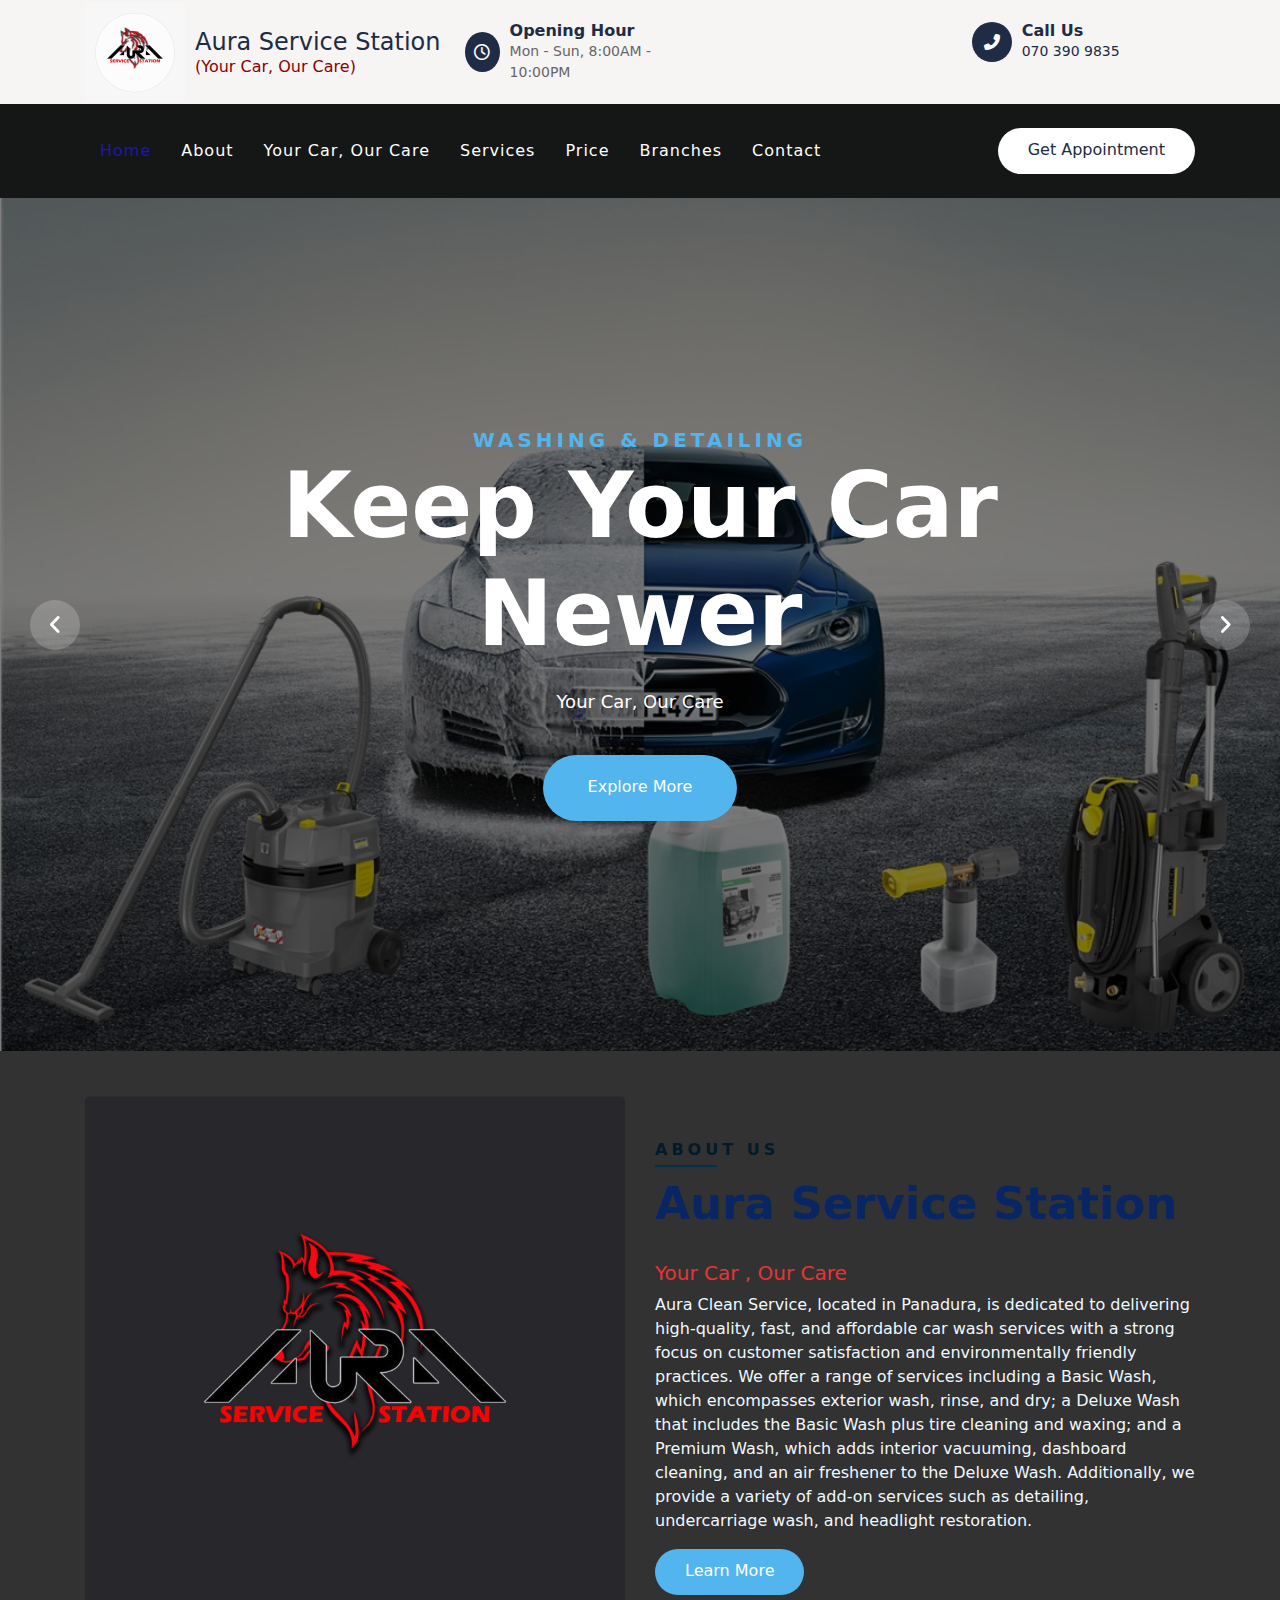
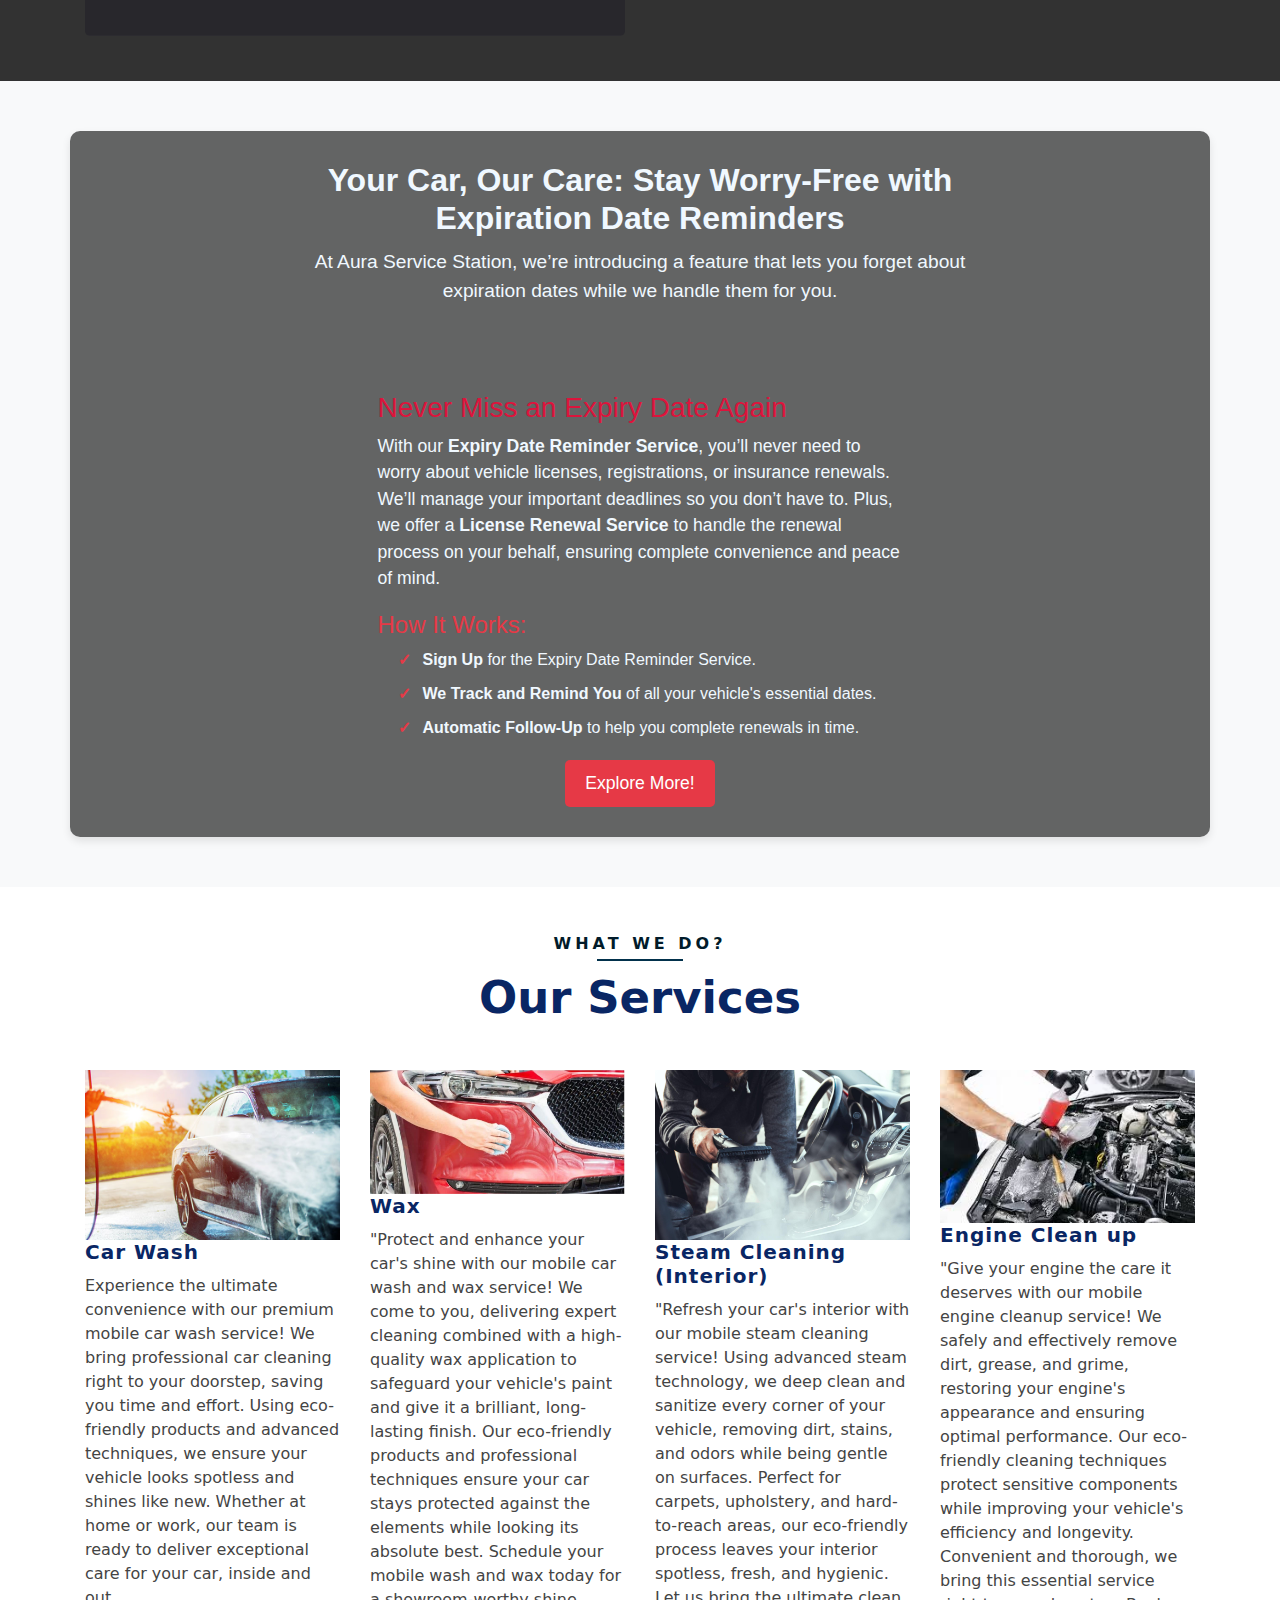
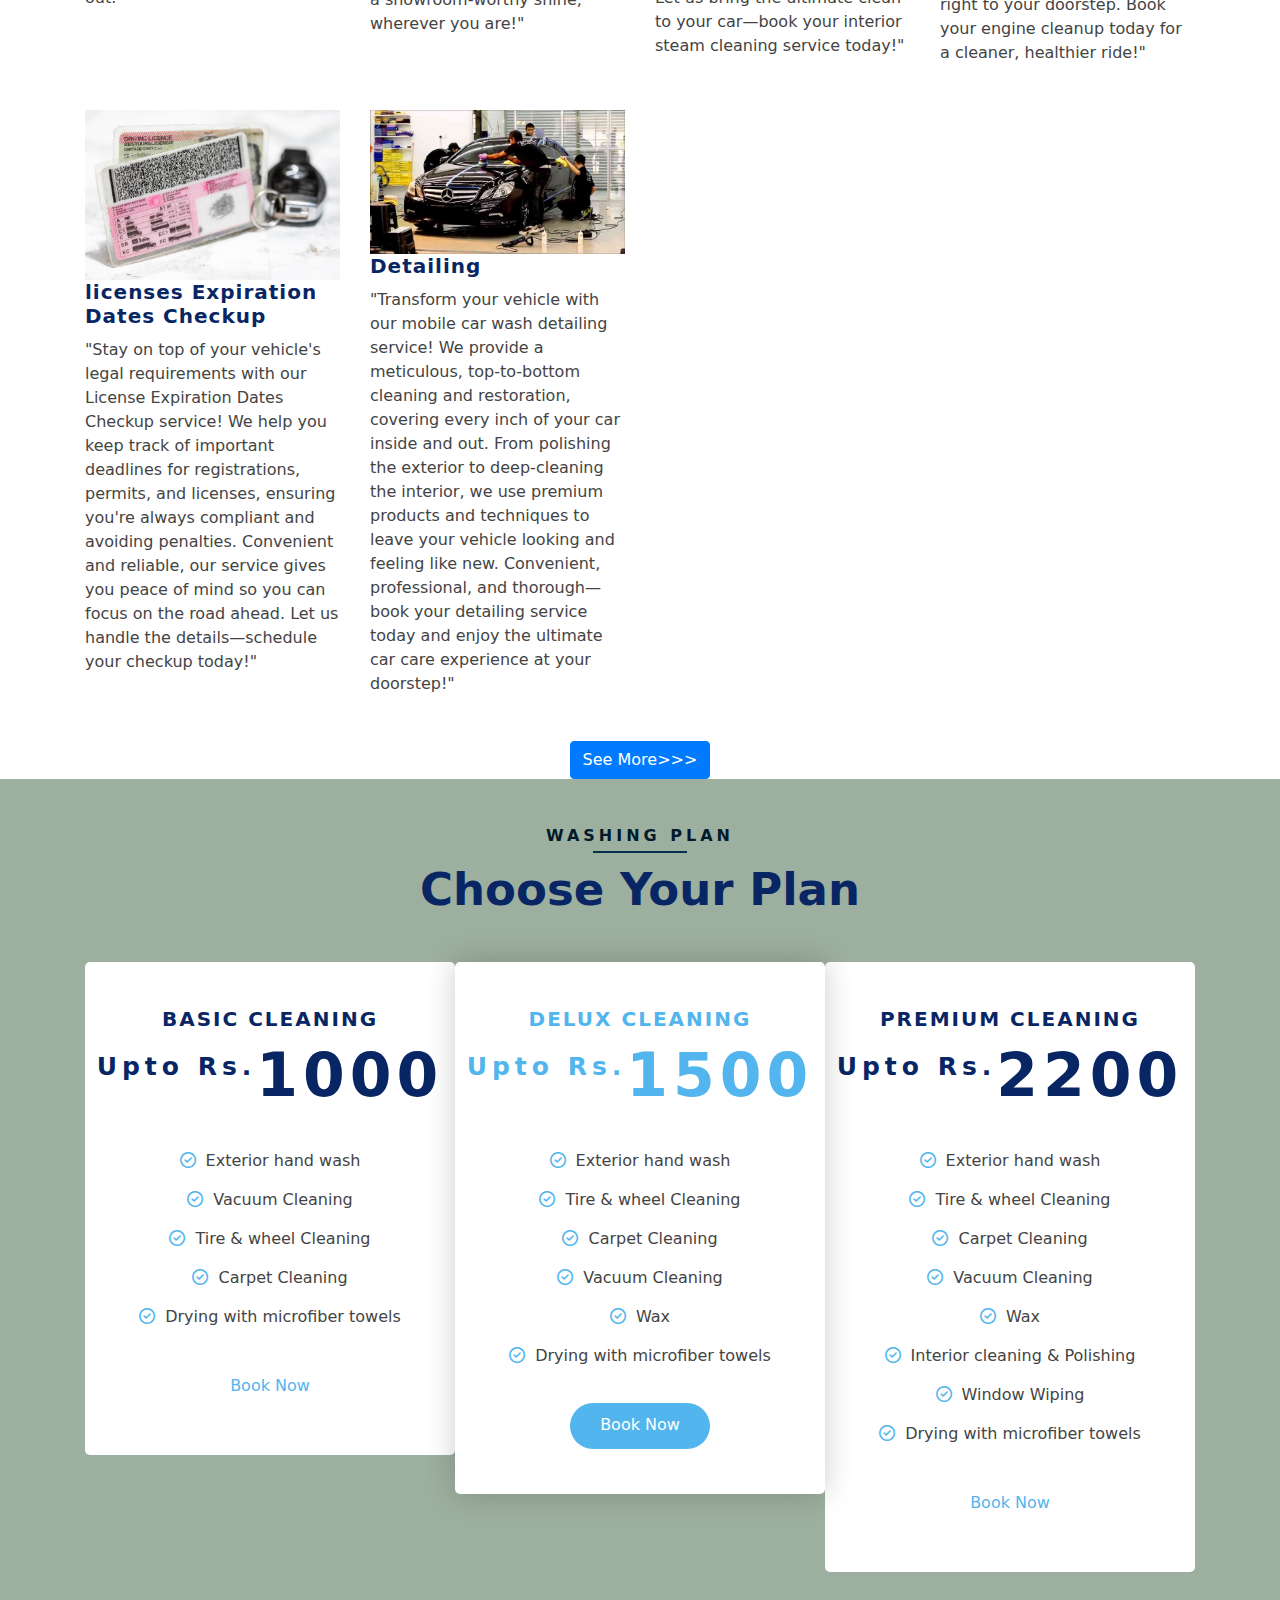
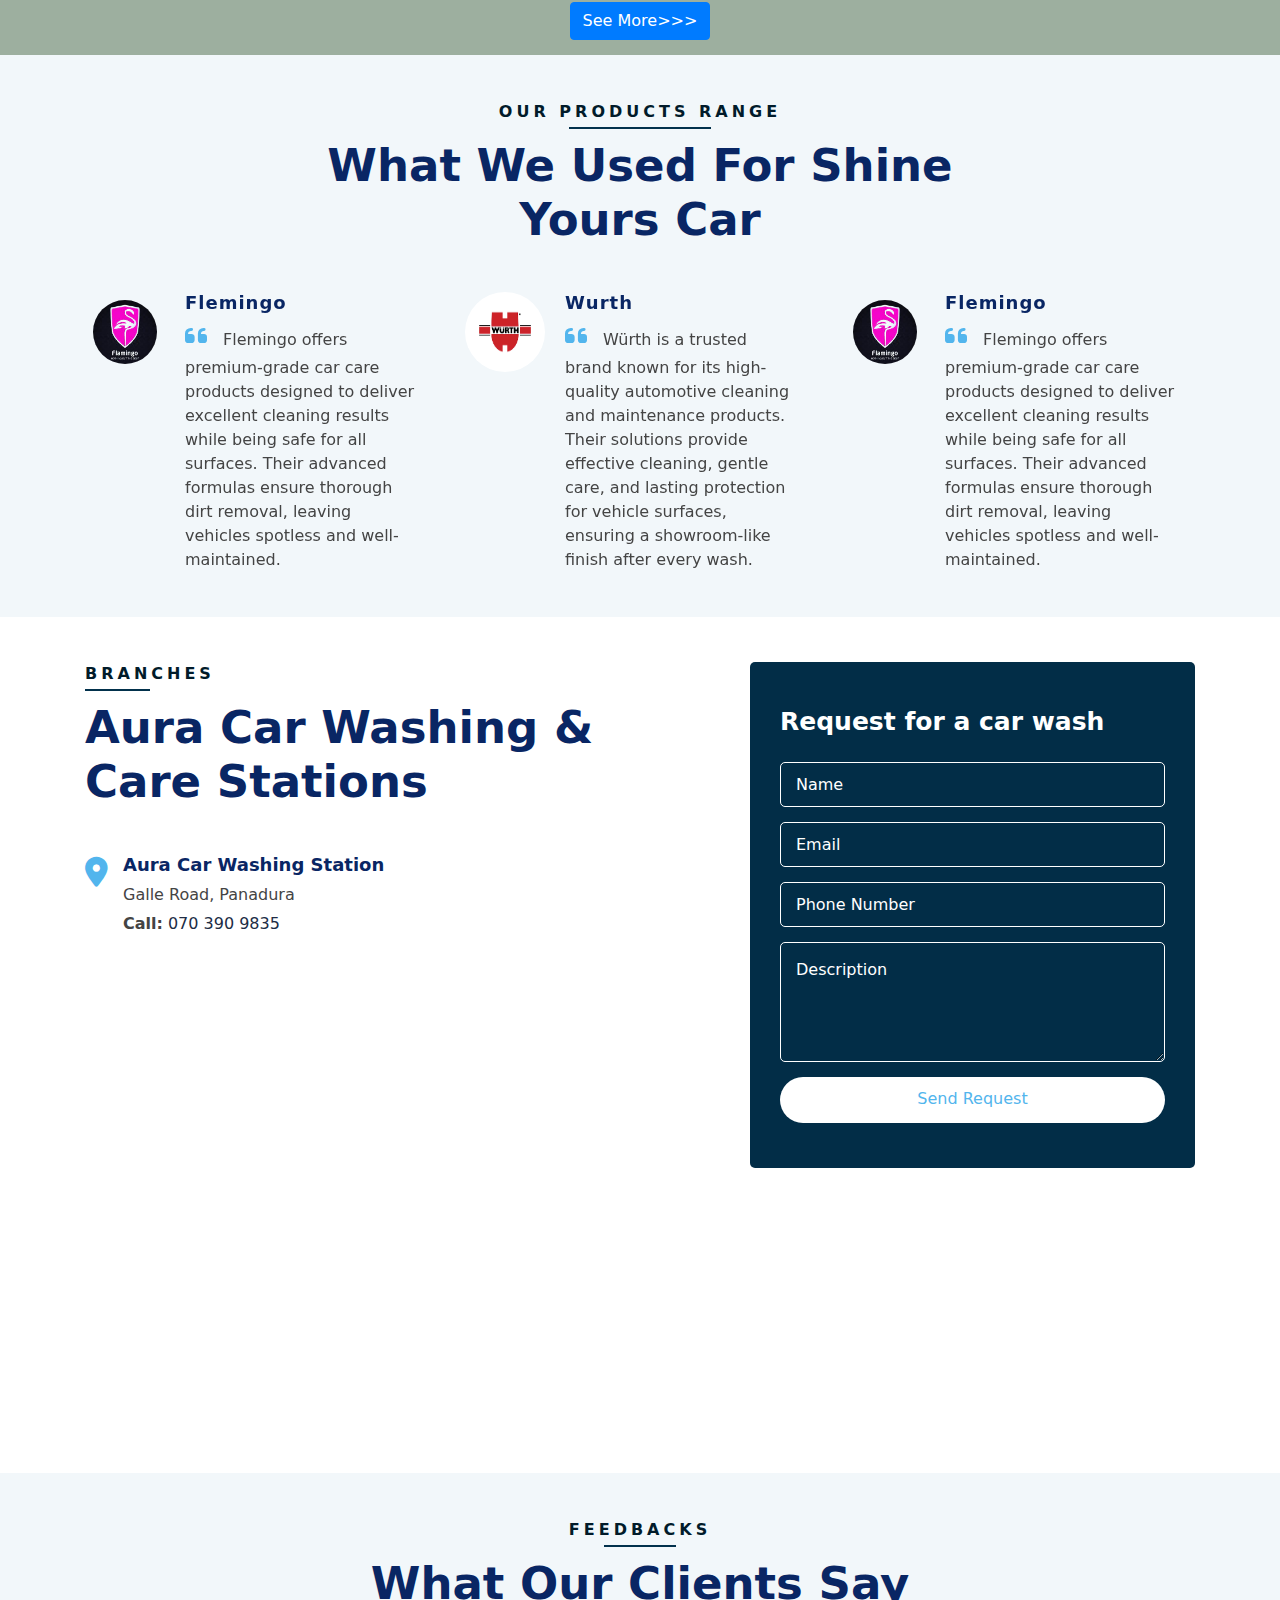
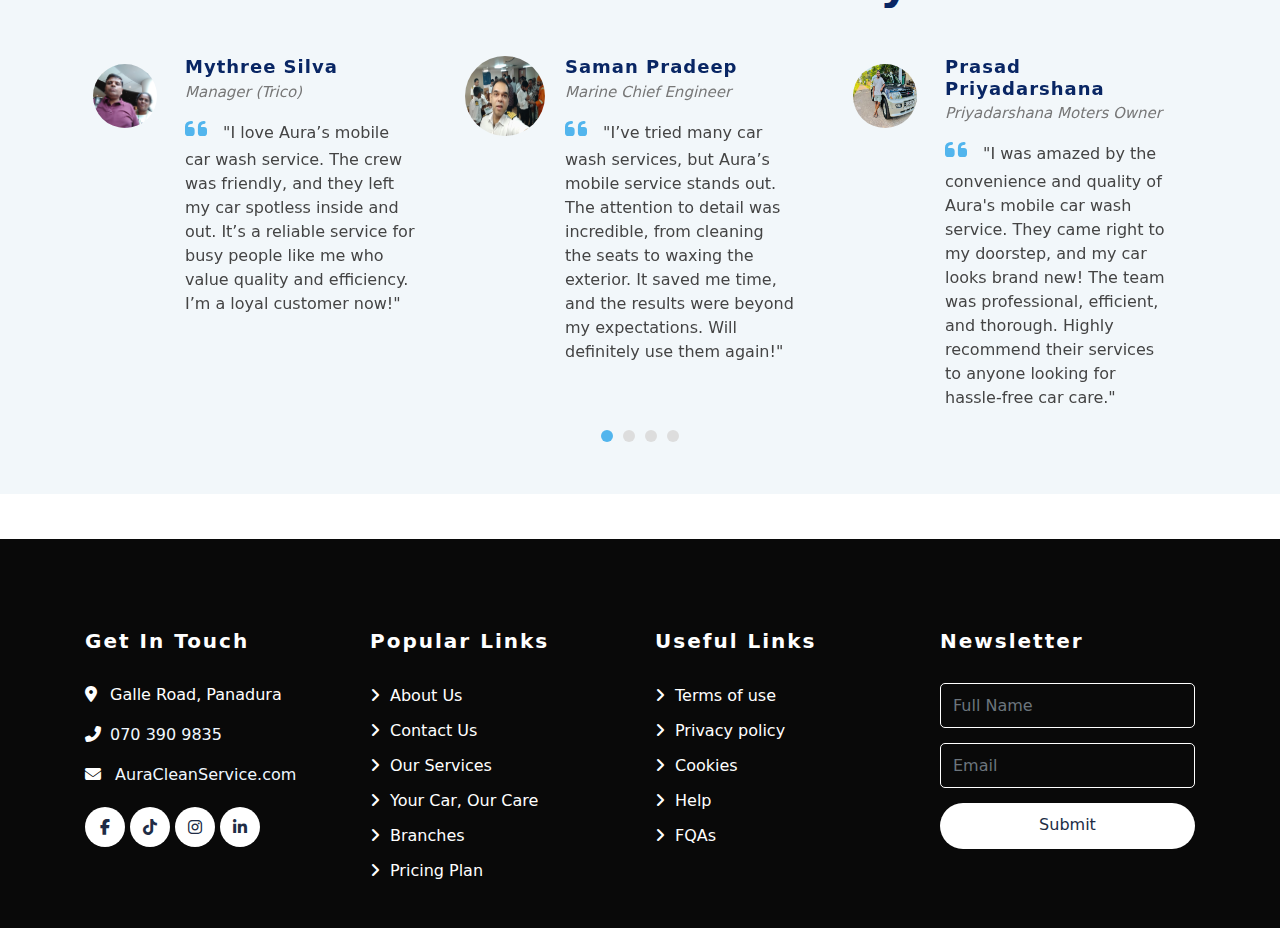
<file: index.html>
<!DOCTYPE html>
<html lang="en">
    <head>
        <meta charset="utf-8">
        <title>Aura Clean Service</title>
        <link rel="shortcut icon" href="img/AboutCoverPhoto .jpg" type="image/x-icon">
        <meta content="width=device-width, initial-scale=1.0" name="viewport">
        <meta content="Free Website Template" name="keywords">
        <meta content="Free Website Template" name="description">
        <!-- Favicon -->
        <link href="img/favicon.ico" rel="icon">
         
        <!-- CSS Libraries -->
        <link href="https://stackpath.bootstrapcdn.com/bootstrap/4.4.1/css/bootstrap.min.css" rel="stylesheet">
        <link rel="stylesheet" href="https://cdnjs.cloudflare.com/ajax/libs/font-awesome/6.5.1/css/all.min.css">
        <link href="lib/flaticon/font/flaticon.css" rel="stylesheet">
        <link href="lib/animate/animate.min.css" rel="stylesheet">
        <link href="lib/owlcarousel/assets/owl.carousel.min.css" rel="stylesheet">
        
        


        <!-- Template Stylesheet -->
        <link href="css/style.css" rel="stylesheet">
    </head>

    <body>
        <!-- Top Bar Start -->
<div class="top-bar">
    <div class="container">
        <div class="row align-items-center justify-content-between">
            <!-- Logo Section -->
            <div class="col-lg-3 col-md-12">
                <div class="logo" style="display: flex; align-items: center;">
                    <a href="index.html" style="display: flex; align-items: center; text-decoration: none;">
                        <img src="img/logocircle.jpg" alt="Logo" style="width: 100px; margin-right: 10px;"> 
                        <div>
                            <h2 style="margin: 0; font-size: 24px;">Aura Service Station</h2>
                            <h6 style="color: darkred; margin: 0;">(Your Car, Our Care)</h6>
                        </div>
                    </a>
                </div>
            </div>
            
            <!-- Info Section -->
            <div class="col-lg-8 col-md-7 d-none d-lg-block">
                <div class="row justify-content-between">
                    <!-- Opening Hour Section -->
                    <div class="col-lg-4 col-md-6">
                        <div class="top-bar-item">
                            <div class="top-bar-icon">
                                <i class="far fa-clock"></i>
                            </div>
                            <div class="top-bar-text">
                                <h3>Opening Hour</h3>
                                <p>Mon - Sun, 8:00AM - 10:00PM</p>
                            </div>
                        </div>
                    </div>
                    
                    <!-- Call Us Section -->
                    <div class="col-lg-4 col-md-6">
                        <div class="top-bar-item">
                            <div class="top-bar-icon">
                                <i class="fa fa-phone-alt"></i>
                            </div>
                            <div class="top-bar-text">
                                <h3>Call Us</h3>
                                <p><a href="tel:0703909835">070 390 9835</a></p>
                            </div>
                        </div>
                    </div>
                </div>
            </div>
        </div>
    </div>
</div>

        
        <!-- Nav Bar Start -->
        <div class="nav-bar">
            <div class="container">
                <nav class="navbar navbar-expand-lg bg-dark navbar-dark">
                    <a href="#" class="navbar-brand">MENU</a>
                    <button type="button" class="navbar-toggler" data-toggle="collapse" data-target="#navbarCollapse">
                        <span class="navbar-toggler-icon"></span>
                    </button>

                    <div class="collapse navbar-collapse justify-content-between" id="navbarCollapse">
                        <div class="navbar-nav mr-auto">
                            <a href="index.html" class="nav-item nav-link active">Home</a>
                            <a href="about.html" class="nav-item nav-link">About</a>
                            <a href="newfeature.html" class="nav-item nav-link">Your Car, Our Care</a>
                            <a href="service.html" class="nav-item nav-link">Services</a>
                            <a href="price.html" class="nav-item nav-link">Price</a>
                            <a href="location.html" class="nav-item nav-link">Branches</a>
                            <a href="contact.html" class="nav-item nav-link">Contact</a>
                        </div>
                        <div class="ml-auto">
                            <a class="btn btn-custom" href="appointment.html">Get Appointment</a>
                        </div>
                    </div>
                </nav>
            </div>
        </div>
        <!-- Nav Bar End -->


        <!-- Carousel Start -->
        <div class="carousel">
            <div class="container-fluid">
                <div class="owl-carousel">
                    <div class="carousel-item">
                        <div class="carousel-img">
                            <img src="img/1.jpg" alt="Image">
                        </div>
                        <div class="carousel-text">
                            <h3>Washing & Detailing</h3>
                            <h1>Keep your Car Newer</h1>
                            <p>
                               Your Car, Our Care
                            </p>
                            <a class="btn btn-custom" href="service.html">Explore More</a>
                        </div>
                    </div>
                    <div class="carousel-item">
                        <div class="carousel-img">
                            <img src="img/2.jpg" alt="Image">
                        </div>
                        <div class="carousel-text">
                            <h3>Washing & Detailing</h3>
                            <h1>Quality service for you</h1>
                            <p>
                                
                               Your Car, Our Care
                            </p>
                            <a class="btn btn-custom" href="service.html">Explore More</a>
                        </div>
                    </div>
                    <div class="carousel-item">
                        <div class="carousel-img">
                            <img src="img/3.jpg" alt="Image">
                        </div>
                        <div class="carousel-text">
                            <h3>Washing & Detailing</h3>
                            <h1>Exterior & Interior Washing</h1>
                            <p>
                               
                                Your Car, Our Care
                            </p>
                            <a class="btn btn-custom" href="service.html">Explore More</a>
                        </div>
                    </div>
                </div>
            </div>
        </div>
        <!-- Carousel End -->
        

        <!-- About Start -->
        <div class="about">
            <div class="container">
                <div class="row align-items-center">
                    <div class="col-lg-6">
                        <div class="about-img">
                            <img src="img/logonew.jpg" alt="Image">
                        </div>
                    </div>
                    <div class="col-lg-6">
                        <div class="section-header text-left">
                            <p>About Us</p>
                            <h2>Aura Service Station</h2>
                        </div>
                        <div class="about-content">
                            <h5 style="color: rgb(231, 53, 53);">Your Car , Our Care</h5>
                                
                        <p style="color: aliceblue;">Aura Clean Service, located in Panadura, is dedicated to delivering high-quality, fast, and affordable car wash services with a strong focus on customer satisfaction and environmentally friendly practices. We offer a range of services including a Basic Wash, which encompasses exterior wash, rinse, and dry; a Deluxe Wash that includes the Basic Wash plus tire cleaning and waxing; and a Premium Wash, which adds interior vacuuming, dashboard cleaning, and an air freshener to the Deluxe Wash. Additionally, we provide a variety of add-on services such as detailing, undercarriage wash, and headlight restoration.</p>
                            <a class="btn btn-custom" href="about.html">Learn More</a>
                        </div>
                    </div>
                </div>
            </div>
        </div>
        <!-- About End -->

       <!-- New Feature Section Start -->
       <div class="new-feature-section" style="padding: 50px 0; background-image: url('img/licence.jpg'); background-size: cover; background-position: center; background-attachment: fixed; color: white;">
        <div class="container" style="background: rgba(0, 0, 0, 0.6); padding: 30px; border-radius: 10px;">
            <div class="row justify-content-center">
            <!-- Heading Section -->
            <div class="col-md-8 text-center">
                <h2 style="color: aliceblue;">Your Car, Our Care: Stay Worry-Free with Expiration Date Reminders</h2>
                <p style="font-size: 1.2em; color: aliceblue;">At Aura Service Station, we’re introducing a feature that lets you forget about expiration dates while we handle them for you.</p>
            </div>
        </div>

        <!-- Feature Details Section -->
        <div class="row justify-content-center" style="margin-top: 30px;">
            <div class="col-md-6">
                <h3 style="color: crimson;">Never Miss an Expiry Date Again</h3>
                <p style="color: aliceblue;">
                    With our <strong>Expiry Date Reminder Service</strong>, you’ll never need to worry about vehicle licenses, registrations, or insurance renewals. We’ll manage your important deadlines so you don’t have to. Plus, we offer a <strong>License Renewal Service</strong> to handle the renewal process on your behalf, ensuring complete convenience and peace of mind.
                </p>
                

                <h4>How It Works:</h4>
                <ul style="padding-left: 20px;">
                    <li style="color: aliceblue;"><strong>Sign Up</strong> for the Expiry Date Reminder Service.</li>
                    <li style="color: aliceblue;"><strong>We Track and Remind You</strong> of all your vehicle's essential dates.</li>
                    <li style="color: aliceblue;"><strong>Automatic Follow-Up</strong> to help you complete renewals in time.</li>
                </ul>

                <div style="text-align: center; margin-top: 20px;">
                    <a href="newfeature.html" class="btn btn-primary" style="padding: 10px 20px; font-size: 1.1em;">Explore More!</a>
                </div>
            </div>
        </div>
    </div>
</div>
<!-- New Feature Section End -->




        <!-- Service Start -->
        <div class="service">
            <div class="container">
                <div class="section-header text-center">
                    <p>What We Do?</p>
                    <h2>Our Services</h2>
                </div>
                <div class="row">
                    <div class="col-lg-3 col-md-6">
                        <div class="service-item">
                            <img src="img/exteriorwashing.jpeg" alt="Exterior Washing" class="service-img">
                            <h3>Car Wash</h3>
                            <p>Experience the ultimate convenience with our premium mobile car wash service! We bring professional car cleaning right to your doorstep, saving you time and effort. Using eco-friendly products and advanced techniques, we ensure your vehicle looks spotless and shines like new. Whether at home or work, our team is ready to deliver exceptional care for your car, inside and out.</p>
                        </div>
                    </div>
                    
                    <div class="col-lg-3 col-md-6">
                        <div class="service-item">
                            <img src="img/wax.jpeg" alt="Seats Washing" class="service-img">
                            <h3>Wax</h3>
                            <p>"Protect and enhance your car's shine with our mobile car wash and wax service! We come to you, delivering expert cleaning combined with a high-quality wax application to safeguard your vehicle's paint and give it a brilliant, long-lasting finish. Our eco-friendly products and professional techniques ensure your car stays protected against the elements while looking its absolute best. Schedule your mobile wash and wax today for a showroom-worthy shine, wherever you are!"</p>
                        </div>
                    </div>
                    <div class="col-lg-3 col-md-6">
                        <div class="service-item">
                            <img src="img/steamclean.jpg" alt="Brake Reparing" class="service-img">
                            <h3>Steam Cleaning (Interior)</h3>
                            <p>"Refresh your car's interior with our mobile steam cleaning service! Using advanced steam technology, we deep clean and sanitize every corner of your vehicle, removing dirt, stains, and odors while being gentle on surfaces. Perfect for carpets, upholstery, and hard-to-reach areas, our eco-friendly process leaves your interior spotless, fresh, and hygienic. Let us bring the ultimate clean to your car—book your interior steam cleaning service today!"</p>
                        </div>
                    </div>
                    <div class="col-lg-3 col-md-6">
                        <div class="service-item">
                            <img src="img/engineclean.jpg" alt="Brake Reparing" class="service-img">
                            <h3>Engine Clean up</h3>
                            <p>"Give your engine the care it deserves with our mobile engine cleanup service! We safely and effectively remove dirt, grease, and grime, restoring your engine's appearance and ensuring optimal performance. Our eco-friendly cleaning techniques protect sensitive components while improving your vehicle's efficiency and longevity. Convenient and thorough, we bring this essential service right to your doorstep. Book your engine cleanup today for a cleaner, healthier ride!"</p>
                        </div>
                    </div>
                    <div class="col-lg-3 col-md-6">
                        <div class="service-item">
                            <img src="img/licence.jpg" alt="Brake Reparing" class="service-img">
                            <h3>licenses Expiration Dates Checkup</h3>
                            <p>"Stay on top of your vehicle's legal requirements with our License Expiration Dates Checkup service! We help you keep track of important deadlines for registrations, permits, and licenses, ensuring you're always compliant and avoiding penalties. Convenient and reliable, our service gives you peace of mind so you can focus on the road ahead. Let us handle the details—schedule your checkup today!"</p>
                        </div>
                    </div>
                    <div class="col-lg-3 col-md-6">
                        <div class="service-item">
                            <img src="img/detailing.jpg" alt="Brake Reparing" class="service-img">
                            <h3>Detailing</h3>
                            <p>"Transform your vehicle with our mobile car wash detailing service! We provide a meticulous, top-to-bottom cleaning and restoration, covering every inch of your car inside and out. From polishing the exterior to deep-cleaning the interior, we use premium products and techniques to leave your vehicle looking and feeling like new. Convenient, professional, and thorough—book your detailing service today and enjoy the ultimate car care experience at your doorstep!"</p>
                        </div>
                    </div>
                    
                </div>
                <!-- See More Button -->
        <div class="text-center">
            <a href="service.html" class="btn btn-primary">See More>>></a>
        </div>
            </div>
        </div>
        <!-- Service End -->
        
        
        <!-- Price Start -->
        <div class="price">
            <div class="container">
                <div class="section-header text-center">
                    <p>Washing Plan</p>
                    <h2>Choose Your Plan</h2>
                </div>
                <div class="row">
                    <div class="col-md-4">
                        <div class="price-item">
                            <div class="price-header">
                                <h3>Basic Cleaning</h3>
                                <h2><span>Upto Rs. </span>1000<strong></strong></h2>
                            </div>
                            <div class="price-body">
                                <ul>
                                    <li><i class="far fa-check-circle"></i>Exterior hand wash</li>
                                    <li><i class="far fa-check-circle"></i>Vacuum Cleaning</li>
                                    <li><i class="far fa-check-circle"></i>Tire & wheel Cleaning</li>
                                    <li><i class="far fa-check-circle"></i>Carpet Cleaning</li>
                                    <li><i class="far fa-check-circle"></i>Drying with microfiber towels</li>
                                </ul>
                            </div>
                            <div class="price-footer">
                                <a class="btn btn-custom" href="appointment.html">Book Now</a>
                            </div>
                        </div>
                    </div>
                    <div class="col-md-4">
                        <div class="price-item featured-item">
                            <div class="price-header">
                                <h3>Delux Cleaning</h3>
                                <h2><span> Upto Rs.</span><strong>1500</strong></h2>
                            </div>
                            <div class="price-body">
                                <ul>
                                    <li><i class="far fa-check-circle"></i>Exterior hand wash</li>
                                    <li><i class="far fa-check-circle"></i>Tire & wheel Cleaning</li>
                                    <li><i class="far fa-check-circle"></i>Carpet Cleaning</li>
                                    <li><i class="far fa-check-circle"></i>Vacuum Cleaning</li>
                                    <li><i class="far fa-check-circle"></i>Wax</li>
                                    <li><i class="far fa-check-circle"></i>Drying with microfiber towels</li>
                                </ul>
                            </div>
                            <div class="price-footer">
                                <a class="btn btn-custom" href="appointment.html">Book Now</a>
                            </div>
                        </div>
                    </div>
                    <div class="col-md-4">
                        <div class="price-item">
                            <div class="price-header">
                                <h3>Premium Cleaning</h3>
                                <h2><span>Upto Rs.</span><strong>2200</strong></h2>
                            </div>
                            <div class="price-body">
                                <ul>
                                    <li><i class="far fa-check-circle"></i>Exterior hand wash</li>
                                    <li><i class="far fa-check-circle"></i>Tire & wheel Cleaning</li>
                                    <li><i class="far fa-check-circle"></i>Carpet Cleaning</li>
                                    <li><i class="far fa-check-circle"></i>Vacuum Cleaning</li>
                                    <li><i class="far fa-check-circle"></i>Wax</li>
                                    <li><i class="far fa-check-circle"></i>Interior cleaning & Polishing</li>
                                    <li><i class="far fa-check-circle"></i>Window Wiping</li>
                                    <li><i class="far fa-check-circle"></i>Drying with microfiber towels</li>
                                </ul>
                            </div>
                            <div class="price-footer">
                                <a class="btn btn-custom" href="appointment.html">Book Now</a>
                            </div>
                        </div>
                    </div>
                   
                    
                </div>

                         <!-- See More Button -->
        <div class="text-center">
            <a href="price.html" class="btn btn-primary">See More>>></a>
        </div>
            </div>
        </div>
        <!-- Price End -->
        
        <!-- Testimonial Start -->
        <div class="testimonial">
            <div class="container">
                <div class="section-header text-center">
                    <p>Our Products Range</p>
                    <h2>What we used for shine yours car</h2>
                </div>
                <div class="owl-carousel testimonials-carousel">
                    <div class="testimonial-item">
                        <img src="img/wurth_logo.png" alt="Image">
                        <div class="testimonial-text">
                            <h3>Wurth</h3>
                            
                            <p>
                                Würth is a trusted brand known for its high-quality automotive cleaning and maintenance products. Their solutions provide effective cleaning, gentle care, and lasting protection for vehicle surfaces, ensuring a showroom-like finish after every wash.
                            </p>
                        </div>
                    </div>
                    <div class="testimonial-item">
                        <img src="img/Fle.jpg" alt="Image">
                        <div class="testimonial-text">
                            <h3>Flemingo</h3>
                            
                            <p>
                                Flemingo offers premium-grade car care products designed to deliver excellent cleaning results while being safe for all surfaces. Their advanced formulas ensure thorough dirt removal, leaving vehicles spotless and well-maintained.
                            </p>
                        </div>
                    </div>
                    <!-- <div class="testimonial-item">
                        <img src="img/flemingo_logo.png" alt="Image">
                        <div class="testimonial-text">
                            <h3>Flemingo</h3>
                            
                            <p>
                                Flemingo offers premium-grade car care products designed to deliver excellent cleaning results while being safe for all surfaces. Their advanced formulas ensure thorough dirt removal, leaving vehicles spotless and well-maintained.
                            </p>
                        </div>
                    </div> -->
                    <!-- <div class="testimonial-item">
                        <img src="img/wurty.jpg" alt="Image">
                        <div class="testimonial-text">
                            <h3>Wurth</h3>
                            
                            <p>
                                Würth is a trusted brand known for its high-quality automotive cleaning and maintenance products. Their solutions provide effective cleaning, gentle care, and lasting protection for vehicle surfaces, ensuring a showroom-like finish after every wash.
                            </p>
                        </div>
                    </div> -->
                </div>
            </div>
        </div>
        <!-- Testimonial End -->
        
        <!-- Location Start -->
        <div class="location">
            <div class="container">
                <div class="row">
                    <div class="col-lg-7">
                        <div class="section-header text-left">
                            <p>Branches</p>
                            <h2> Aura Car Washing & Care Stations</h2>
                        </div>
                        <div class="row">
                            <div class="col-md-6">
                                <div class="location-item">
                                    <i class="fa fa-map-marker-alt"></i>
                                    <div class="location-text">
                                        <h3>Aura Car Washing Station</h3>
                                        <p> Galle Road, Panadura</p>
                                        <p><strong>Call:</strong><a href="tel:0703909835">070 390 9835</a></p>
                                    </div>
                                </div>
                            </div>
                           
                            <div class="col-md-12">
                                <iframe src="https://www.google.com/maps/embed?pb=!1m18!1m12!1m3!1d126743.16952826537!2d79.89974354851548!3d6.721613592223926!2m3!1f0!2f0!3f0!3m2!1i1024!2i768!4f13.1!3m3!1m2!1s0x3ae2492ff8a1d91f%3A0xe7e733202efb7125!2sPanadura%2C%20Sri%20Lanka!5e0!3m2!1sen!2sus!4v1690981835914!5m2!1sen!2sus" width="600" height="450" style="border:0;" allowfullscreen="" loading="lazy" referrerpolicy="no-referrer-when-downgrade"></iframe>
                            </div>
                        </div>
                    </div>
                    
                    <div class="col-lg-5">
                       
                        <div class="location-form">
                            <h3>Request for a car wash</h3>
                            <form action="https://api.web3forms.com/submit" method="post">
                                <input type="hidden" name="access_key" value="dcae6130-a099-4400-976d-cf196a6e2e6c">
                                <div class="control-group">
                                    <input type="text" name="first_name" class="form-control" placeholder="Name" required="required" />
                                </div>
                                <div class="control-group">
                                    <input type="email" class="form-control" placeholder="Email" required="required" />
                                </div>
                                <div class="control-group">
                                    <input type="phoneNumber" class="form-control" placeholder="Phone Number" required="required" />
                                </div>
                                <div class="control-group">
                                    <textarea class="form-control" placeholder="Description" required="required"></textarea>
                                </div>
                                <div>
                                    <button class="btn btn-custom" type="submit">Send Request</button>
                                </div>
                            </form>
                        </div>
                    </div>
                </div>
            </div>
        </div>
        <!-- Location End -->

        
        
        <!-- Testimonial Start -->
        <div class="testimonial">
            <div class="container">
                <div class="section-header text-center">
                    <p>Feedbacks</p>
                    <h2>What our clients say</h2>
                </div>
                <div class="owl-carousel testimonials-carousel">
                    <div class="testimonial-item">
                        <img src="img/samantha.jpg" alt="Image">
                        <div class="testimonial-text">
                            <h3>Saman Pradeep</h3>
                            <h4>Marine Chief Engineer</h4>
                            <p>
                                "I’ve tried many car wash services, but Aura’s mobile service stands out. The attention to detail was incredible, from cleaning the seats to waxing the exterior. It saved me time, and the results were beyond my expectations. Will definitely use them again!" 
                            </p>
                        </div>
                    </div>
                    <div class="testimonial-item">
                        <img src="img/prasad.jpg" alt="Image">
                        <div class="testimonial-text">
                            <h3>Prasad Priyadarshana</h3>
                            <h4>Priyadarshana Moters Owner</h4>
                            <p>
                                "I was amazed by the convenience and quality of Aura's mobile car wash service. They came right to my doorstep, and my car looks brand new! The team was professional, efficient, and thorough. Highly recommend their services to anyone looking for hassle-free car care."
                            </p>
                        </div>
                    </div>
                    <div class="testimonial-item">
                        <img src="img/disna.jpg" alt="Image">
                        <div class="testimonial-text">
                            <h3>Disna De Silva</h3>
                            <h4>Ayurweda Dr.</h4>
                            <p>
                                "What a brilliant concept! I scheduled an appointment, and they arrived on time with all the necessary equipment. My car has never looked this clean. Aura’s mobile car wash is convenient, eco-friendly, and absolutely worth it. Great job, team!"  
                            </p>
                        </div>
                    </div>
                    <div class="testimonial-item">
                        <img src="img/mythree.jpg" alt="Image">
                        <div class="testimonial-text">
                            <h3>Mythree Silva</h3>
                            <h4>Manager (Trico)</h4>
                            <p>
                                "I love Aura’s mobile car wash service. The crew was friendly, and they left my car spotless inside and out. It’s a reliable service for busy people like me who value quality and efficiency. I’m a loyal customer now!"  
                            </p>
                        </div>
                    </div>
                </div>
            </div>
        </div>
        <!-- Testimonial End -->


        <!-- Footer Start -->
        <div class="footer">
            <div class="container">
                <div class="row">
                    <div class="col-lg-3 col-md-6">
                        <div class="footer-contact">
                            <h2>Get In Touch</h2>
                            <p><i class="fa fa-map-marker-alt"></i>Galle Road, Panadura</p>
                            <p><i class="fa fa-phone-alt"></i><a href="tel:0703909835" style="color: aliceblue;">070 390 9835</a></p>
                            <p><i class="fa fa-envelope"></i>  <a href="mailto:AuraCleanService.com" style="color: aliceblue;">AuraCleanService.com</a></p>
                            <div class="footer-social">
                                <a class="btn" href="https://www.facebook.com/share/17qnkFgLEN/"><i class="fab fa-facebook-f"></i></a>
                                <a class="btn" href="https://www.tiktok.com/@auraservicestation?_t=8rAOTq7KFPk&_r=1"><i class="fab fa-tiktok"></i></a>
                                <a class="btn" href="https://www.instagram.com/aur_aservice"><i class="fab fa-instagram"></i></a>
                                <a class="btn" href=""><i class="fab fa-linkedin-in"></i></a>
                             

                            </div>
                        </div>
                    </div>
                    <div class="col-lg-3 col-md-6">
                        <div class="footer-link">
                            <h2>Popular Links</h2>
                            <a href="about.html">About Us</a>
                            <a href="contact.html">Contact Us</a>
                            <a href="service.html">Our Services</a>
                            <a href="newfeature.html">Your Car, Our Care</a>
                            <a href="location.html">Branches</a>
                            <a href="price.html">Pricing Plan</a>
                        </div>
                    </div>
                    <div class="col-lg-3 col-md-6">
                        <div class="footer-link">
                            <h2>Useful Links</h2>
                            <a href="terms.html">Terms of use</a>
                            <a href="privacy.html">Privacy policy</a>
                            <a href="cookies.html">Cookies</a>
                            <a href="help.html">Help</a>
                            <a href="fqa.html">FQAs</a>
                        </div>
                    </div>
                    <div class="col-lg-3 col-md-6">
                        <div class="footer-newsletter">
                            <h2>Newsletter</h2>
                            <form action="https://api.web3forms.com/submit" method="post">
                                <input type="hidden" name="access_key" value="dcae6130-a099-4400-976d-cf196a6e2e6c">
                                <input name="first_name" class="form-control" placeholder="Full Name">
                                <input class="form-control" placeholder="Email">
                                <button class="btn btn-custom">Submit</button>
                            </form>
                        </div>
                    </div>
                </div>
            </div>
            
        </div>
        <!-- Footer End -->
        
        <!-- Back to top button -->
        <a href="#" class="back-to-top"><i class="fa fa-chevron-up"></i></a>
        
        <!-- Pre Loader -->
        <div id="loader" class="show">
            <div class="loader"></div>
        </div>

        <!-- JavaScript Libraries -->
        <script src="https://code.jquery.com/jquery-3.4.1.min.js"></script>
        <script src="https://stackpath.bootstrapcdn.com/bootstrap/4.4.1/js/bootstrap.bundle.min.js"></script>
        <script src="lib/easing/easing.min.js"></script>
        <script src="lib/owlcarousel/owl.carousel.min.js"></script>
        <script src="lib/waypoints/waypoints.min.js"></script>
        <script src="lib/counterup/counterup.min.js"></script>
        
        <!-- Contact Javascript File -->
        <script src="mail/jqBootstrapValidation.min.js"></script>
        <script src="mail/contact.js"></script>

        <!-- Template Javascript -->
        <script src="js/main.js"></script>
    </body>
</html>
</file>
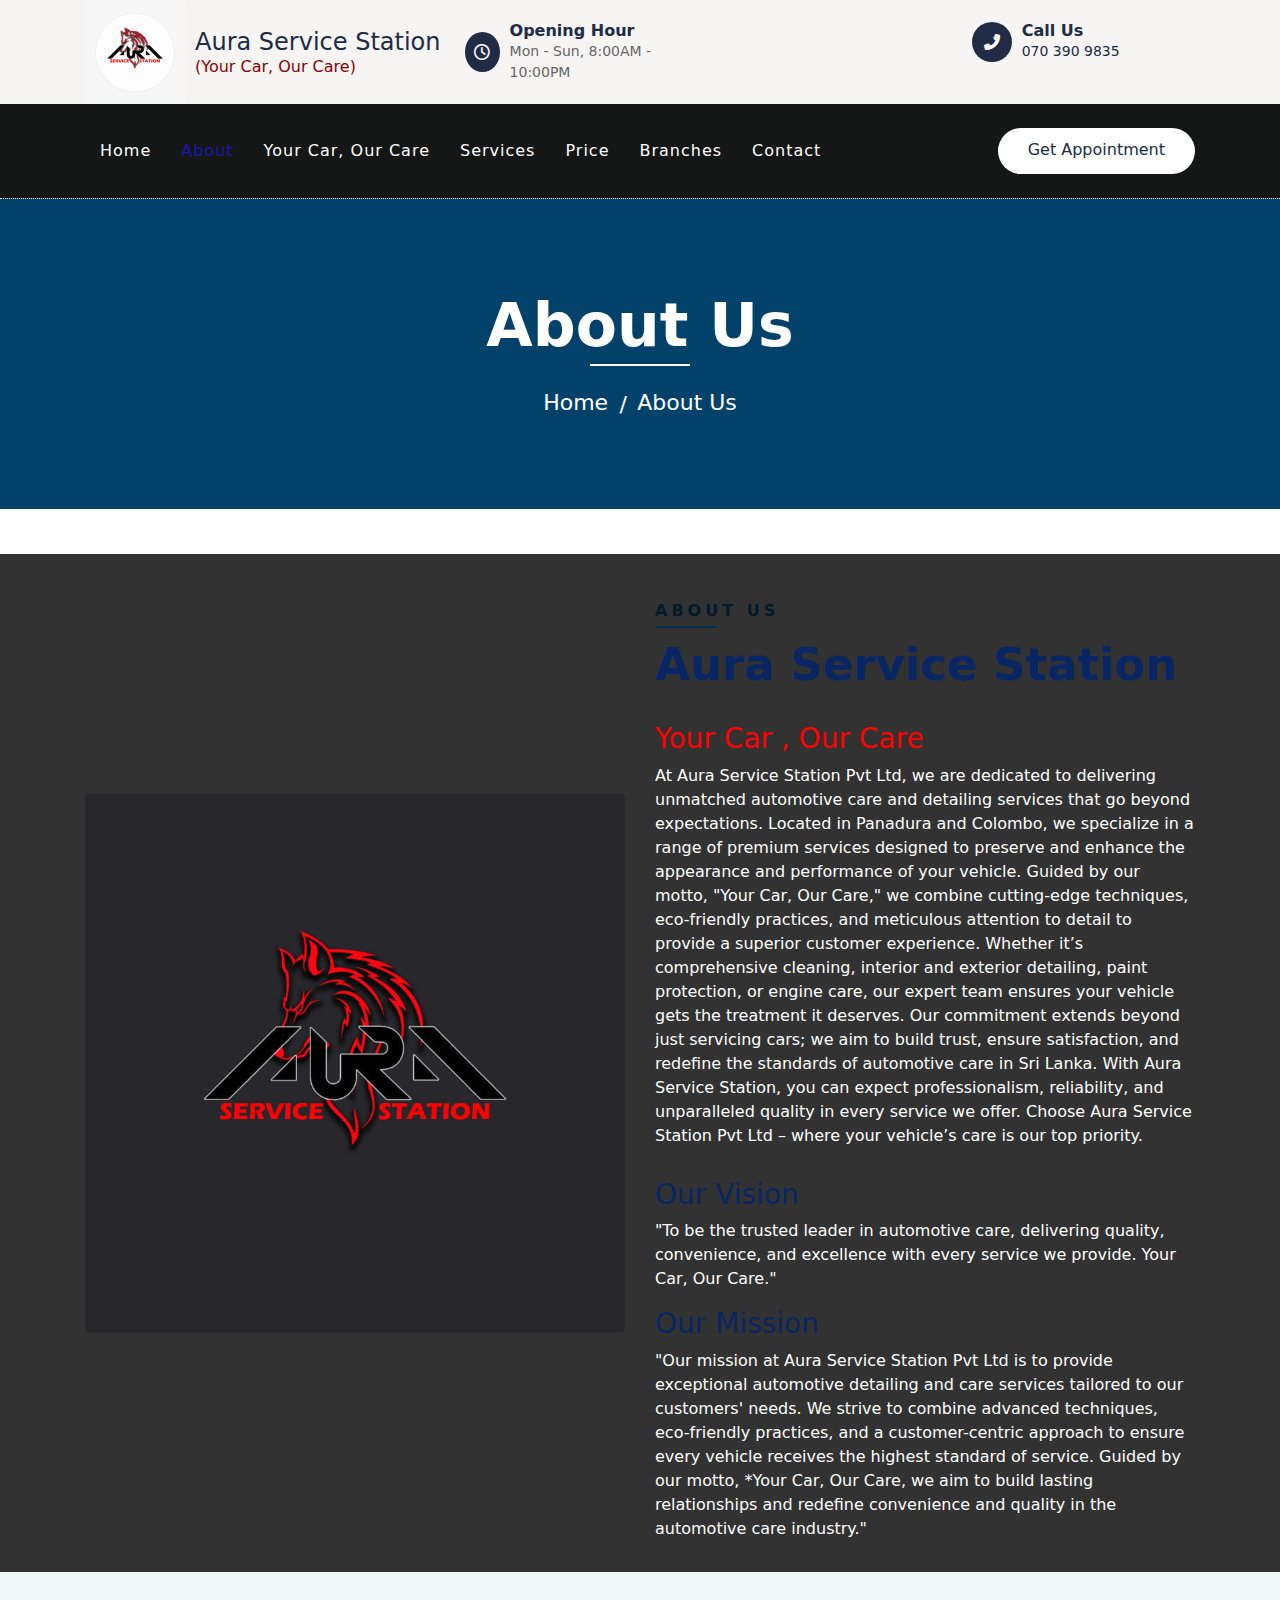
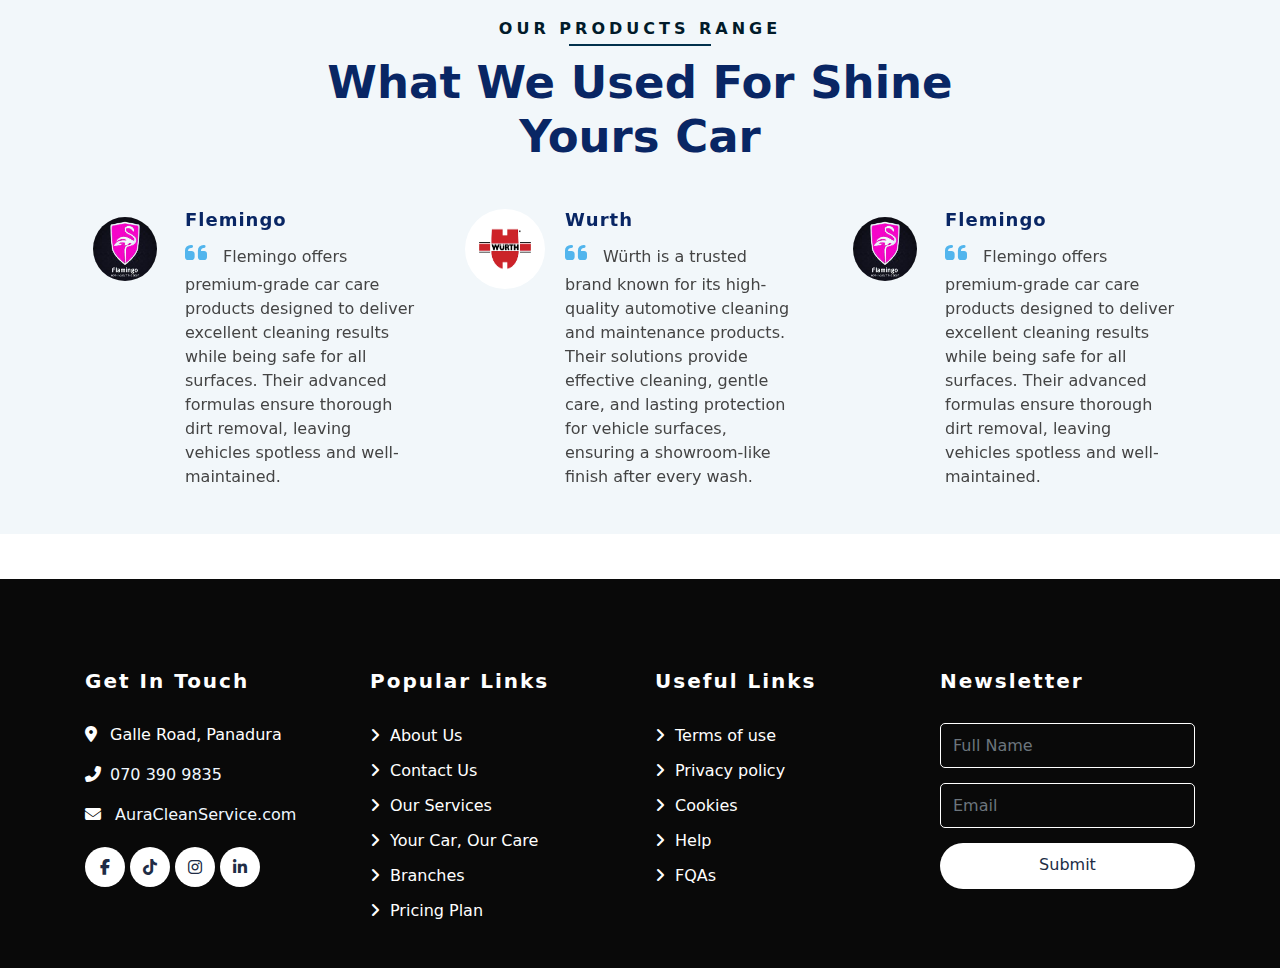
<file: about.html>
<!DOCTYPE html>
<html lang="en">
    <head>
        <meta charset="utf-8">
        <title>Aura Clean Service</title>
        <link rel="shortcut icon" href="img/AboutCoverPhoto .jpg" type="image/x-icon">
        <meta content="width=device-width, initial-scale=1.0" name="viewport">
        <meta content="Free Website Template" name="keywords">
        <meta content="Free Website Template" name="description">
        <!-- Favicon -->
        <link href="img/favicon.ico" rel="icon">
        <!-- CSS Libraries -->
        <link href="https://stackpath.bootstrapcdn.com/bootstrap/4.4.1/css/bootstrap.min.css" rel="stylesheet">
        <link rel="stylesheet" href="https://cdnjs.cloudflare.com/ajax/libs/font-awesome/6.5.1/css/all.min.css">
        <link href="lib/flaticon/font/flaticon.css" rel="stylesheet">
        <link href="lib/animate/animate.min.css" rel="stylesheet">
        <link href="lib/owlcarousel/assets/owl.carousel.min.css" rel="stylesheet">
        <!-- Template Stylesheet -->
        <link href="css/style.css" rel="stylesheet">
    </head>

    <body>
<!-- Top Bar Start -->
<div class="top-bar">
    <div class="container">
        <div class="row align-items-center justify-content-between">
            <!-- Logo Section -->
            <div class="col-lg-3 col-md-12">
                <div class="logo" style="display: flex; align-items: center;">
                    <a href="index.html" style="display: flex; align-items: center; text-decoration: none;">
                        <img src="img/logocircle.jpg" alt="Logo" style="width: 100px; margin-right: 10px;"> 
                        <div>
                            <h2 style="margin: 0; font-size: 24px;">Aura Service Station</h2>
                            <h6 style="color: darkred; margin: 0;">(Your Car, Our Care)</h6>
                        </div>
                    </a>
                </div>
            </div>
            
            <!-- Info Section -->
            <div class="col-lg-8 col-md-7 d-none d-lg-block">
                <div class="row justify-content-between">
                    <!-- Opening Hour Section -->
                    <div class="col-lg-4 col-md-6">
                        <div class="top-bar-item">
                            <div class="top-bar-icon">
                                <i class="far fa-clock"></i>
                            </div>
                            <div class="top-bar-text">
                                <h3>Opening Hour</h3>
                                <p>Mon - Sun, 8:00AM - 10:00PM</p>
                            </div>
                        </div>
                    </div>
                    
                    <!-- Call Us Section -->
                    <div class="col-lg-4 col-md-6">
                        <div class="top-bar-item">
                            <div class="top-bar-icon">
                                <i class="fa fa-phone-alt"></i>
                            </div>
                            <div class="top-bar-text">
                                <h3>Call Us</h3>
                                <p><a href="tel:0703909835">070 390 9835</a></p>
                            </div>
                        </div>
                    </div>
                </div>
            </div>
        </div>
    </div>
</div>



        <!-- Nav Bar Start -->
        <div class="nav-bar">
            <div class="container">
                <nav class="navbar navbar-expand-lg bg-dark navbar-dark">
                    <a href="#" class="navbar-brand">MENU</a>
                    <button type="button" class="navbar-toggler" data-toggle="collapse" data-target="#navbarCollapse">
                        <span class="navbar-toggler-icon"></span>
                    </button>

                    <div class="collapse navbar-collapse justify-content-between" id="navbarCollapse">
                        <div class="navbar-nav mr-auto">
                            <a href="index.html" class="nav-item nav-link">Home</a>
                            <a href="about.html" class="nav-item nav-link active">About</a>
                            <a href="newfeature.html" class="nav-item nav-link">Your Car, Our Care</a>
                            <a href="service.html" class="nav-item nav-link">Services</a>
                            <a href="price.html" class="nav-item nav-link">Price</a>
                            <a href="location.html" class="nav-item nav-link">Branches</a>
                          
                            <a href="contact.html" class="nav-item nav-link">Contact</a>
                        </div>
                        <div class="ml-auto">
                            <a class="btn btn-custom" href="appointment.html">Get Appointment</a>
                        </div>
                    </div>
                </nav>
            </div>
        </div>
        <!-- Nav Bar End -->
        
        
        <!-- Page Header Start -->
        <div class="page-header">
            <div class="container">
                <div class="row">
                    <div class="col-12">
                        <h2>About Us</h2>
                    </div>
                    <div class="col-12">
                        <a href="">Home</a>
                        <a href="">About Us</a>
                    </div>
                </div>
            </div>
        </div>
        <!-- Page Header End -->
        

        <!-- About Start -->
        <div class="about">
            <div class="container">
                <div class="row align-items-center">
                    <div class="col-lg-6">
                        <div class="about-img">
                            <img src="img/logonew.jpg" alt="Image">
                        </div>
                    </div>
                    <div class="col-lg-6">
                        <div class="section-header text-left">
                            <p>About Us</p>
                            <h2>Aura Service Station</h2>
                        </div>
                        <div class="about-content">
                            <h3 style="color: red;">Your Car , Our Care</h3>
                            <p style="color: white;">At Aura Service Station Pvt Ltd, we are dedicated to delivering unmatched automotive care and detailing services that go beyond expectations. Located in Panadura and Colombo, we specialize in a range of premium services designed to preserve and enhance the appearance and performance of your vehicle. Guided by our motto, "Your Car, Our Care," we combine cutting-edge techniques, eco-friendly practices, and meticulous attention to detail to provide a superior customer experience. Whether it’s comprehensive cleaning, interior and exterior detailing, paint protection, or engine care, our expert team ensures your vehicle gets the treatment it deserves. Our commitment extends beyond just servicing cars; we aim to build trust, ensure satisfaction, and redefine the standards of automotive care in Sri Lanka. With Aura Service Station, you can expect professionalism, reliability, and unparalleled quality in every service we offer.  
                                Choose Aura Service Station Pvt Ltd – where your vehicle’s care is our top priority.</p>
                            <!-- <a class="btn btn-custom" href="">Learn More</a> -->
                        </div>

                        <div class="vision-mission">
                            <div class="vision">
                               
                                <div>
                                    <h3>Our Vision</h3>
                                    <p style="color: white;"> "To be the trusted leader in automotive care, delivering quality, convenience, and excellence with every service we provide. Your Car, Our Care."</p>
                                </div>
                            </div>
                            <div class="mission">
                               
                                <div>
                                    <h3>Our Mission</h3>
                                    <p style="color: white;">"Our mission at Aura Service Station Pvt Ltd is to provide exceptional automotive detailing and care services tailored to our customers' needs. We strive to combine advanced techniques, eco-friendly practices, and a customer-centric approach to ensure every vehicle receives the highest standard of service. Guided by our motto, *Your Car, Our Care, we aim to build lasting relationships and redefine convenience and quality in the automotive care industry."</p>
                                </div>
                            </div>
                        </div>
                    </div>
                </div>
            </div>
        </div>
        <!-- About End -->
        
        
        <!-- Testimonial Start -->
        <div class="testimonial">
            <div class="container">
                <div class="section-header text-center">
                    <p>Our Products Range</p>
                    <h2>What we used for shine yours car</h2>
                </div>
                <div class="owl-carousel testimonials-carousel">
                    <div class="testimonial-item">
                        <img src="img/wurth_logo.png" alt="Image">
                        <div class="testimonial-text">
                            <h3>Wurth</h3>
                            
                            <p>
                                Würth is a trusted brand known for its high-quality automotive cleaning and maintenance products. Their solutions provide effective cleaning, gentle care, and lasting protection for vehicle surfaces, ensuring a showroom-like finish after every wash.
                            </p>
                        </div>
                    </div>
                    <div class="testimonial-item">
                        <img src="img/Fle.jpg" alt="Image">
                        <div class="testimonial-text">
                            <h3>Flemingo</h3>
                            
                            <p>
                                Flemingo offers premium-grade car care products designed to deliver excellent cleaning results while being safe for all surfaces. Their advanced formulas ensure thorough dirt removal, leaving vehicles spotless and well-maintained.
                            </p>
                        </div>
                    </div>
                </div>
            </div>
        </div>
        <!-- Testimonial End -->

        <!-- Footer Start -->
        <div class="footer">
            <div class="container">
                <div class="row">
                    <div class="col-lg-3 col-md-6">
                        <div class="footer-contact">
                            <h2>Get In Touch</h2>
                            <p><i class="fa fa-map-marker-alt"></i>Galle Road, Panadura</p>
                            <p><i class="fa fa-phone-alt"></i><a href="tel:0703909835" style="color: aliceblue;">070 390 9835</a></p>
                            <p><i class="fa fa-envelope"></i>  <a href="mailto:AuraCleanService.com" style="color: aliceblue;">AuraCleanService.com</a></p>
                            <div class="footer-social">
                                <a class="btn" href="https://www.facebook.com/share/17qnkFgLEN/"><i class="fab fa-facebook-f"></i></a>
                                <a class="btn" href="https://www.tiktok.com/@auraservicestation?_t=8rAOTq7KFPk&_r=1"><i class="fab fa-tiktok"></i></a>
                                <a class="btn" href="https://www.instagram.com/aur_aservice"><i class="fab fa-instagram"></i></a>
                                <a class="btn" href="https://www.linkedin.com/company/wolf-territory/"><i class="fab fa-linkedin-in"></i></a>
                            </div>
                        </div>
                    </div>
                    <div class="col-lg-3 col-md-6">
                        <div class="footer-link">
                            <h2>Popular Links</h2>
                            <a href="about.html">About Us</a>
                            <a href="contact.html">Contact Us</a>
                            <a href="service.html">Our Services</a>
                            <a href="newfeature.html">Your Car, Our Care</a>
                            <a href="location.html">Branches</a>
                            <a href="price.html">Pricing Plan</a>
                        </div>
                    </div>
                    <div class="col-lg-3 col-md-6">
                        <div class="footer-link">
                            <h2>Useful Links</h2>
                            <a href="terms.html">Terms of use</a>
                            <a href="privacy.html">Privacy policy</a>
                            <a href="cookies.html">Cookies</a>
                            <a href="help.html">Help</a>
                            <a href="fqa.html">FQAs</a>
                        </div>
                    </div>
                    <div class="col-lg-3 col-md-6">
                        <div class="footer-newsletter">
                            <h2>Newsletter</h2>
                            <form action="https://api.web3forms.com/submit" method="post">
                                <input type="hidden" name="access_key" value="dcae6130-a099-4400-976d-cf196a6e2e6c">
                                <input name="first_name" class="form-control" placeholder="Full Name">
                                <input class="form-control" placeholder="Email">
                                <button class="btn btn-custom">Submit</button>
                            </form>
                        </div>
                    </div>
                </div>
            </div>
            
        </div>
        <!-- Footer End -->
        
        <!-- Back to top button -->
        <a href="#" class="back-to-top"><i class="fa fa-chevron-up"></i></a>
        
        <!-- Pre Loader -->
        <div id="loader" class="show">
            <div class="loader"></div>
        </div>

        <!-- JavaScript Libraries -->
        <script src="https://code.jquery.com/jquery-3.4.1.min.js"></script>
        <script src="https://stackpath.bootstrapcdn.com/bootstrap/4.4.1/js/bootstrap.bundle.min.js"></script>
        <script src="lib/easing/easing.min.js"></script>
        <script src="lib/owlcarousel/owl.carousel.min.js"></script>
        <script src="lib/waypoints/waypoints.min.js"></script>
        <script src="lib/counterup/counterup.min.js"></script>
        
        <!-- Contact Javascript File -->
        <script src="mail/jqBootstrapValidation.min.js"></script>
        <script src="mail/contact.js"></script>

        <!-- Template Javascript -->
        <script src="js/main.js"></script>
    </body>
</html>
</file>
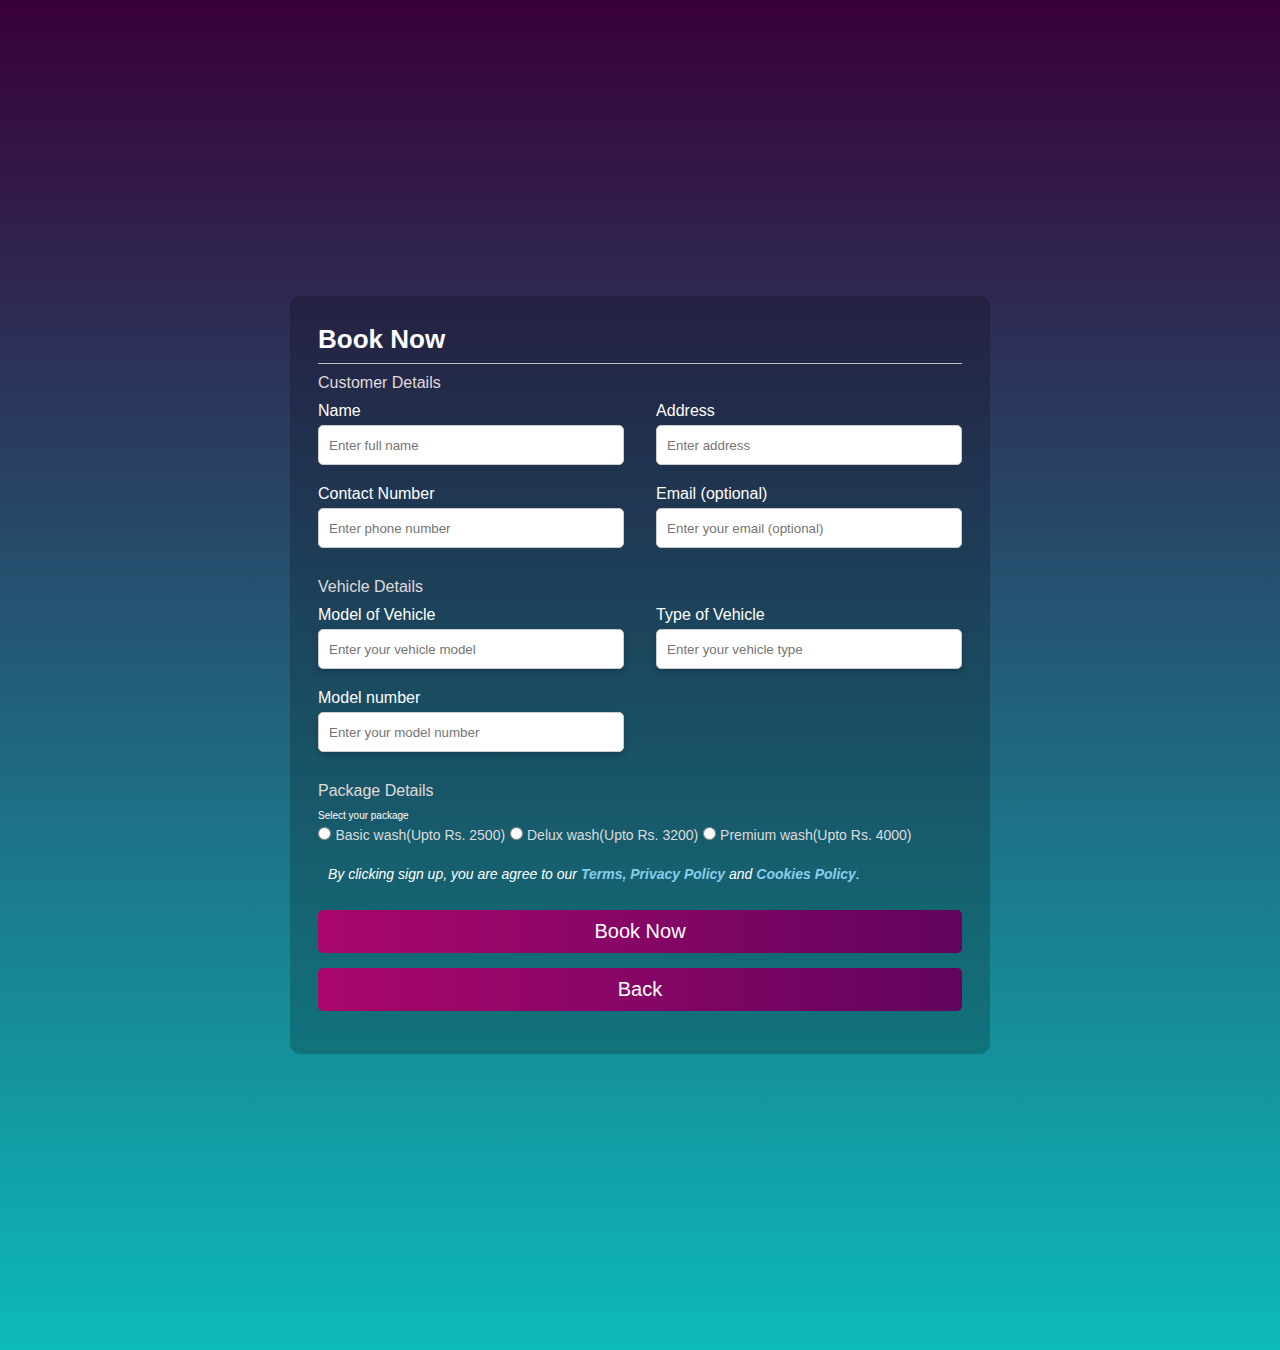
<file: appointment.html>
<!DOCTYPE html>
<html lang="en">
    <head>
        <meta charset="utf-8">
        <meta http-equiv="X-UA-Compatible" content="IE=edge">
        <meta name="viewport" content="width=device-width, initial-scale=1.0">
        <link href="css/styleappointment.css" rel="stylesheet">
        <title>Appointment</title>
    </head>

    <body>
        <!-- <div class="map">
            <iframe src="https://www.google.com/maps/embed?pb=!1m18!1m12!1m3!1d126743.16952826537!2d79.89974354851548!3d6.721613592223926!2m3!1f0!2f0!3f0!3m2!1i1024!2i768!4f13.1!3m3!1m2!1s0x3ae2492ff8a1d91f%3A0xe7e733202efb7125!2sPanadura%2C%20Sri%20Lanka!5e0!3m2!1sen!2sus!4v1690981835914!5m2!1sen!2sus" width="600" height="450" style="border:0;" allowfullscreen="" loading="lazy" referrerpolicy="no-referrer-when-downgrade"></iframe>
        </div> -->
        
        <div class="container">
            
            <h2>Book Now</h2>
            <form action="https://api.web3forms.com/submit" method="post">
                <input type="hidden" name="access_key" value="dcae6130-a099-4400-976d-cf196a6e2e6c">
                <div class="form first">
                    <div class="customer-details">
                        <span class="title"> Customer Details</span>

                        <div class="fields">
                            <div class="input-field">
                
                <div class="content">
                    <div class="input-box">
                        <label for="name">Name </label>
                        <input id ="name" type="text" placeholder="Enter full name" name="name" required>
                    </div>
                    <div class="input-box">
                        <label for="name">Address </label>
                        <input type="text" placeholder="Enter address" name="address" required>
                    </div>
                    <div class="input-box">
                        <label for="name">Contact Number </label>
                        <input type="tel" placeholder="Enter phone number" name="phone" required>
                    </div>
                    <div class="input-box">
                        <label for="name">Email (optional) </label>
                        <input type="text" placeholder="Enter your email (optional)" name="email" required>
                    </div>
            </div>
             </div>
            </div>
                </div>
                    <div class="customer-detailsId">
                        <span class="title"> Vehicle Details</span>

                        <div class="fields">
                            <div class="input-field">
                
                <div class="content">

                    <!-- <div class="input-box"> -->
                        <!-- <label for="vehicle-type">Type of Vehicle</label> -->
                        <!-- <select name="vehicle-type" id="vehicle-type" required>
                            <option value="">Select Vehicle Type</option>
                            <option value="car">Car</option>
                            <option value="motorcycle">Motorcycle</option>
                            <option value="truck">Truck</option>
                            <option value="van">Van</option>
                        </select>
                    </div> -->

                    <div class="input-box">
                        <label for="name">Model of Vehicle</label>
                        <input type="text" placeholder="Enter your vehicle model " name="model" >
                    </div>

                    <div class="input-box">
                        <label for="name">Type of Vehicle</label>
                        <input type="text" placeholder="Enter your vehicle type " name="type" >
                    </div>
                    
                    <!-- <div class="input-box"> -->
                        <!-- <label for="vehicle-model">Model of Vehicle </label> -->
                        <!-- <select name="vehicle-model" id="vehicle-model" required>
                            <option value="">Select Vehicle Model</option>
                            <option value="toyota">Toyota</option>
                            <option value="honda">Honda</option>
                            <option value="ford">Ford</option>
                            <option value="bmw">BMW</option>
                            <option value="audi">Audi</option>
                        </select>
                    </div> -->
                    <div class="input-box">
                        <label for="name">Model number </label>
                        <input type="text" placeholder="Enter your model number" name="model" >
                    </div>
                    </div>
                    </div>
                    </div>
                    </div>

                    <div class="customer-detailsId"></div>
                        <span class="title"> Package Details</span>

                        <div class="fields">
                            <div class="input-field">
                
                <div class="content">

                    <span class="payment-method">Select your package</span>
                    <div class="payment-category">
                        <input type="radio" name="payment" id="Basic wash(Upto Rs. 1000)">
                        <label for="Cash">Basic wash(Upto Rs. 2500)</label>
                        <input type="radio" name="payment" id="Delux wash(Upto Rs. 1500)">
                        <label for="Card">Delux wash(Upto Rs. 3200)</label>
                        <input type="radio" name="payment" id="Premium wash(Upto Rs. 2500)">
                        <label for="Card">Premium wash(Upto Rs. 4000)</label>

                    </div>

                </div>
                </div>
                </div>
                </div>
                    <!-- <div class="customer-detailsId"></div>
                        <span class="title"> Payment Details</span> -->

                        <div class="fields">
                            <div class="input-field">
                
                <!-- <div class="content">

                    <span class="payment-method">Payment Method</span>
                    <div class="payment-category">
                        <input type="radio" name="payment" id="cash">
                        <label for="Cash">Cash</label>
                        <input type="radio" name="payment" id="card">
                        <label for="Card">Card</label>

                    </div>

                </div> -->
                </div>
                </div>
                
                <div class="alert">
                    <p>By clicking sign up, you are agree to our <a href="terms.html"> Terms,</a> <a href="privacy.html">Privacy Policy</a>  and <a href="cookies.html">Cookies Policy</a>.</p>

                <div class="button-container">
                    <button type="submit">Book Now</button>
                </div>
                <div class="button-container">
                    <button type="button" onclick="window.location.href='index.html';">Back</button>
                </div>
                
            </form>
                </div>
                
           
        <!-- <script src="whatsapp.js"></script> -->
    </body>


</html>
</file>
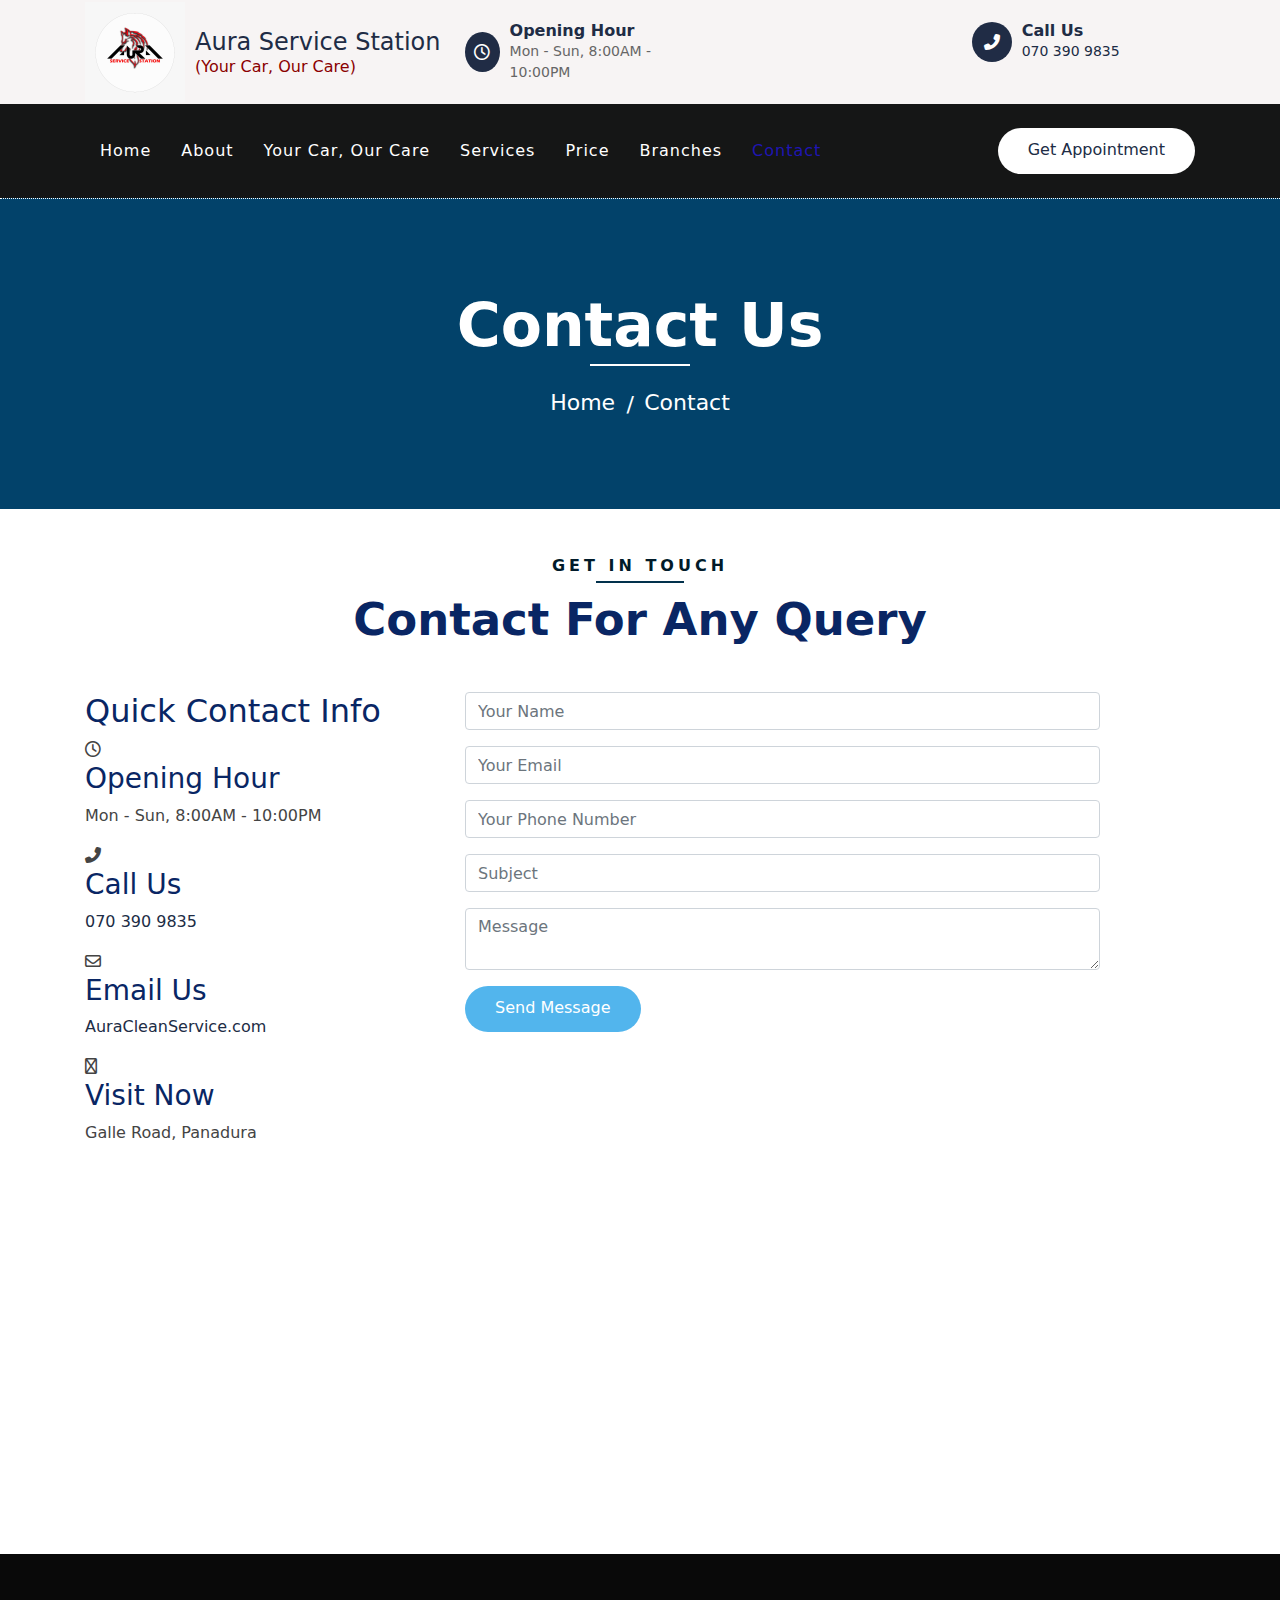
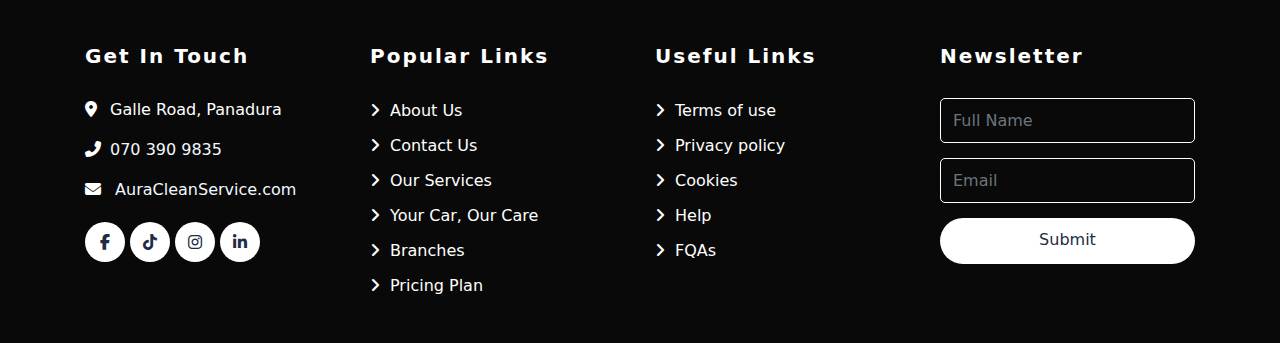
<file: contact.html>
<!DOCTYPE html>
<html lang="en">
    <head>
        <meta charset="utf-8">
        <title>Aura Clean Service</title>
        <link rel="shortcut icon" href="img/AboutCoverPhoto .jpg" type="image/x-icon">
        <meta content="width=device-width, initial-scale=1.0" name="viewport">
        <meta content="Free Website Template" name="keywords">
        <meta content="Free Website Template" name="description">

        <!-- Favicon -->
        <link href="img/favicon.ico" rel="icon">
        <!-- CSS Libraries -->
        <link href="https://stackpath.bootstrapcdn.com/bootstrap/4.4.1/css/bootstrap.min.css" rel="stylesheet">
        <link rel="stylesheet" href="https://cdnjs.cloudflare.com/ajax/libs/font-awesome/6.5.1/css/all.min.css">
        <link href="lib/flaticon/font/flaticon.css" rel="stylesheet">
        <link href="lib/animate/animate.min.css" rel="stylesheet">
        <link href="lib/owlcarousel/assets/owl.carousel.min.css" rel="stylesheet">

        <!-- Template Stylesheet -->
        <link href="css/style.css" rel="stylesheet">
    </head>

    <body>
       <!-- Top Bar Start -->
<div class="top-bar">
    <div class="container">
        <div class="row align-items-center justify-content-between">
            <!-- Logo Section -->
            <div class="col-lg-3 col-md-12">
                <div class="logo" style="display: flex; align-items: center;">
                    <a href="index.html" style="display: flex; align-items: center; text-decoration: none;">
                        <img src="img/logocircle.jpg" alt="Logo" style="width: 100px; margin-right: 10px;"> 
                        <div>
                            <h2 style="margin: 0; font-size: 24px;">Aura Service Station</h2>
                            <h6 style="color: darkred; margin: 0;">(Your Car, Our Care)</h6>
                        </div>
                    </a>
                </div>
            </div>
            
            <!-- Info Section -->
            <div class="col-lg-8 col-md-7 d-none d-lg-block">
                <div class="row justify-content-between">
                    <!-- Opening Hour Section -->
                    <div class="col-lg-4 col-md-6">
                        <div class="top-bar-item">
                            <div class="top-bar-icon">
                                <i class="far fa-clock"></i>
                            </div>
                            <div class="top-bar-text">
                                <h3>Opening Hour</h3>
                                <p>Mon - Sun, 8:00AM - 10:00PM</p>
                            </div>
                        </div>
                    </div>
                    
                    <!-- Call Us Section -->
                    <div class="col-lg-4 col-md-6">
                        <div class="top-bar-item">
                            <div class="top-bar-icon">
                                <i class="fa fa-phone-alt"></i>
                            </div>
                            <div class="top-bar-text">
                                <h3>Call Us</h3>
                                <p><a href="tel:0703909835">070 390 9835</a></p>
                            </div>
                        </div>
                    </div>
                </div>
            </div>
        </div>
    </div>
</div>


        <!-- Nav Bar Start -->
        <div class="nav-bar">
            <div class="container">
                <nav class="navbar navbar-expand-lg bg-dark navbar-dark">
                    <a href="#" class="navbar-brand">MENU</a>
                    <button type="button" class="navbar-toggler" data-toggle="collapse" data-target="#navbarCollapse">
                        <span class="navbar-toggler-icon"></span>
                    </button>

                    <div class="collapse navbar-collapse justify-content-between" id="navbarCollapse">
                        <div class="navbar-nav mr-auto">
                            <a href="index.html" class="nav-item nav-link">Home</a>
                            <a href="about.html" class="nav-item nav-link">About</a>
                            <a href="newfeature.html" class="nav-item nav-link">Your Car, Our Care</a>
                            <a href="service.html" class="nav-item nav-link">Services</a>
                            <a href="price.html" class="nav-item nav-link">Price</a>
                            <a href="location.html" class="nav-item nav-link">Branches</a>
                            <a href="contact.html" class="nav-item nav-link active">Contact</a>
                        </div>
                        <div class="ml-auto">
                            <a class="btn btn-custom" href="appointment.html">Get Appointment</a>
                        </div>
                    </div>
                </nav>
            </div>
        </div>
        <!-- Nav Bar End -->
        
        
        <!-- Page Header Start -->
        <div class="page-header">
            <div class="container">
                <div class="row">
                    <div class="col-12">
                        <h2>Contact Us</h2>
                    </div>
                    <div class="col-12">
                        <a href="">Home</a>
                        <a href="">Contact</a>
                    </div>
                </div>
            </div>
        </div>
        <!-- Page Header End -->
        
        
        <!-- Contact Start -->
<div class="contact">
    <div class="container">
        <div class="section-header text-center">
            <p>Get In Touch</p>
            <h2>Contact for any query</h2>
        </div>
        <div class="row">
            <div class="col-md-4">
                <div class="contact-info">
                    <h2>Quick Contact Info</h2>
                    <div class="contact-info-item">
                        <div class="contact-info-icon">
                            <i class="far fa-clock"></i>
                        </div>
                        <div class="contact-info-text">
                            <h3>Opening Hour</h3>
                            <p>Mon - Sun, 8:00AM - 10:00PM</p>
                        </div>
                    </div>
                    <div class="contact-info-item">
                        <div class="contact-info-icon">
                            <i class="fa fa-phone-alt"></i>
                        </div>
                        <div class="contact-info-text">
                            <h3>Call Us</h3>
                            <p><a href="tel:0703909835">070 390 9835</a></p>
                        </div>
                    </div>
                    <div class="contact-info-item">
                        <div class="contact-info-icon">
                            <i class="far fa-envelope"></i>
                        </div>
                        <div class="contact-info-text">
                            <h3>Email Us</h3>
                            <p><a href="mailto:AuraCleanService.com">AuraCleanService.com</a></p>
                        </div>
                    </div>
                    <div class="contact-info-item">
                        <div class="contact-info-icon">
                            <i class="far fa-map-marker-alt"></i>
                        </div>
                        <div class="contact-info-text">
                            <h3>Visit Now</h3>
                            <p>Galle Road, Panadura</p>
                        </div>
                    </div>
                </div>
            </div>
            <div class="col-md-7">
                <div class="contact-form-map">
                    <div class="contact-form">
                        <div id="success"></div>
                        <form name="sentMessage" id="contactForm" novalidate="novalidate">
                            <div class="control-group">
                                <input type="text" class="form-control" id="name" placeholder="Your Name" required="required" data-validation-required-message="Please enter your name" />
                                <p class="help-block text-danger"></p>
                            </div>
                            <div class="control-group">
                                <input type="email" class="form-control" id="email" placeholder="Your Email" required="required" data-validation-required-message="Please enter your email" />
                                <p class="help-block text-danger"></p>
                            </div>
                            <div class="control-group">
                                <input type="tel" class="form-control" id="phoneNumber" placeholder="Your Phone Number" required="required" data-validation-required-message="Please enter your phone number" />
                                <p class="help-block text-danger"></p>
                            </div>
                            <div class="control-group">
                                <input type="text" class="form-control" id="subject" placeholder="Subject" required="required" data-validation-required-message="Please enter a subject" />
                                <p class="help-block text-danger"></p>
                            </div>
                            <div class="control-group">
                                <textarea class="form-control" id="message" placeholder="Message" required="required" data-validation-required-message="Please enter your message"></textarea>
                                <p class="help-block text-danger"></p>
                            </div>
                            <div>
                                <button class="btn btn-custom" type="submit" id="sendMessageButton">Send Message</button>
                            </div>
                        </form>
                    </div>
                    <div class="map-container">
                        <iframe src="https://www.google.com/maps/embed?pb=!1m18!1m12!1m3!1d126743.16952826537!2d79.89974354851548!3d6.721613592223926!2m3!1f0!2f0!3f0!3m2!1i1024!2i768!4f13.1!3m3!1m2!1s0x3ae2492ff8a1d91f%3A0xe7e733202efb7125!2sPanadura%2C%20Sri%20Lanka!5e0!3m2!1sen!2sus!4v1690981835914!5m2!1sen!2sus" width="600" height="450" style="border:0;" allowfullscreen="" loading="lazy" referrerpolicy="no-referrer-when-downgrade"></iframe>
                    </div>
                </div>
            </div>
        </div>
    </div>
</div>
<!-- Contact End -->



        <!-- Footer Start -->
        <div class="footer">
            <div class="container">
                <div class="row">
                    <div class="col-lg-3 col-md-6">
                        <div class="footer-contact">
                            <h2>Get In Touch</h2>
                            <p><i class="fa fa-map-marker-alt"></i>Galle Road, Panadura</p>
                            <p><i class="fa fa-phone-alt"></i><a href="tel:0703909835" style="color: aliceblue;">070 390 9835</a></p>
                            <p><i class="fa fa-envelope"></i>  <a href="mailto:AuraCleanService.com" style="color: aliceblue;">AuraCleanService.com</a></p>
                            <div class="footer-social">
                                <a class="btn" href="https://www.facebook.com/share/17qnkFgLEN/"><i class="fab fa-facebook-f"></i></a>
                                <a class="btn" href="https://www.tiktok.com/@auraservicestation?_t=8rAOTq7KFPk&_r=1"><i class="fab fa-tiktok"></i></a>
                                <a class="btn" href="https://www.instagram.com/aur_aservice"><i class="fab fa-instagram"></i></a>
                                <a class="btn" href="https://www.linkedin.com/company/wolf-territory/"><i class="fab fa-linkedin-in"></i></a>
                            </div>
                        </div>
                    </div>
                    <div class="col-lg-3 col-md-6">
                        <div class="footer-link">
                            <h2>Popular Links</h2>
                            <a href="about.html">About Us</a>
                            <a href="contact.html">Contact Us</a>
                            <a href="service.html">Our Services</a>
                            <a href="newfeature.html">Your Car, Our Care</a>
                            <a href="location.html">Branches</a>
                            <a href="price.html">Pricing Plan</a>
                        </div>
                    </div>
                    <div class="col-lg-3 col-md-6">
                        <div class="footer-link">
                            <h2>Useful Links</h2>
                            <a href="terms.html">Terms of use</a>
                            <a href="privacy.html">Privacy policy</a>
                            <a href="cookies.html">Cookies</a>
                            <a href="help.html">Help</a>
                            <a href="fqa.html">FQAs</a>
                        </div>
                    </div>
                    <div class="col-lg-3 col-md-6">
                        <div class="footer-newsletter">
                            <h2>Newsletter</h2>
                            <form action="https://api.web3forms.com/submit" method="post">
                                <input type="hidden" name="access_key" value="dcae6130-a099-4400-976d-cf196a6e2e6c">
                                <input name="first_name" class="form-control" placeholder="Full Name">
                                <input class="form-control" placeholder="Email">
                                <button class="btn btn-custom">Submit</button>
                            </form>
                        </div>
                    </div>
                </div>
            </div>
            
        </div>
        <!-- Footer End -->
        
        <!-- Back to top button -->
        <a href="#" class="back-to-top"><i class="fa fa-chevron-up"></i></a>
        
        <!-- Pre Loader -->
        <div id="loader" class="show">
            <div class="loader"></div>
        </div>

        <!-- JavaScript Libraries -->
        <script src="https://code.jquery.com/jquery-3.4.1.min.js"></script>
        <script src="https://stackpath.bootstrapcdn.com/bootstrap/4.4.1/js/bootstrap.bundle.min.js"></script>
        <script src="lib/easing/easing.min.js"></script>
        <script src="lib/owlcarousel/owl.carousel.min.js"></script>
        <script src="lib/waypoints/waypoints.min.js"></script>
        <script src="lib/counterup/counterup.min.js"></script>
        
        <!-- Contact Javascript File -->
        <script src="mail/jqBootstrapValidation.min.js"></script>
        <script src="mail/contact.js"></script>

        <!-- Template Javascript -->
        <script src="js/main.js"></script>
    </body>
</html>
</file>
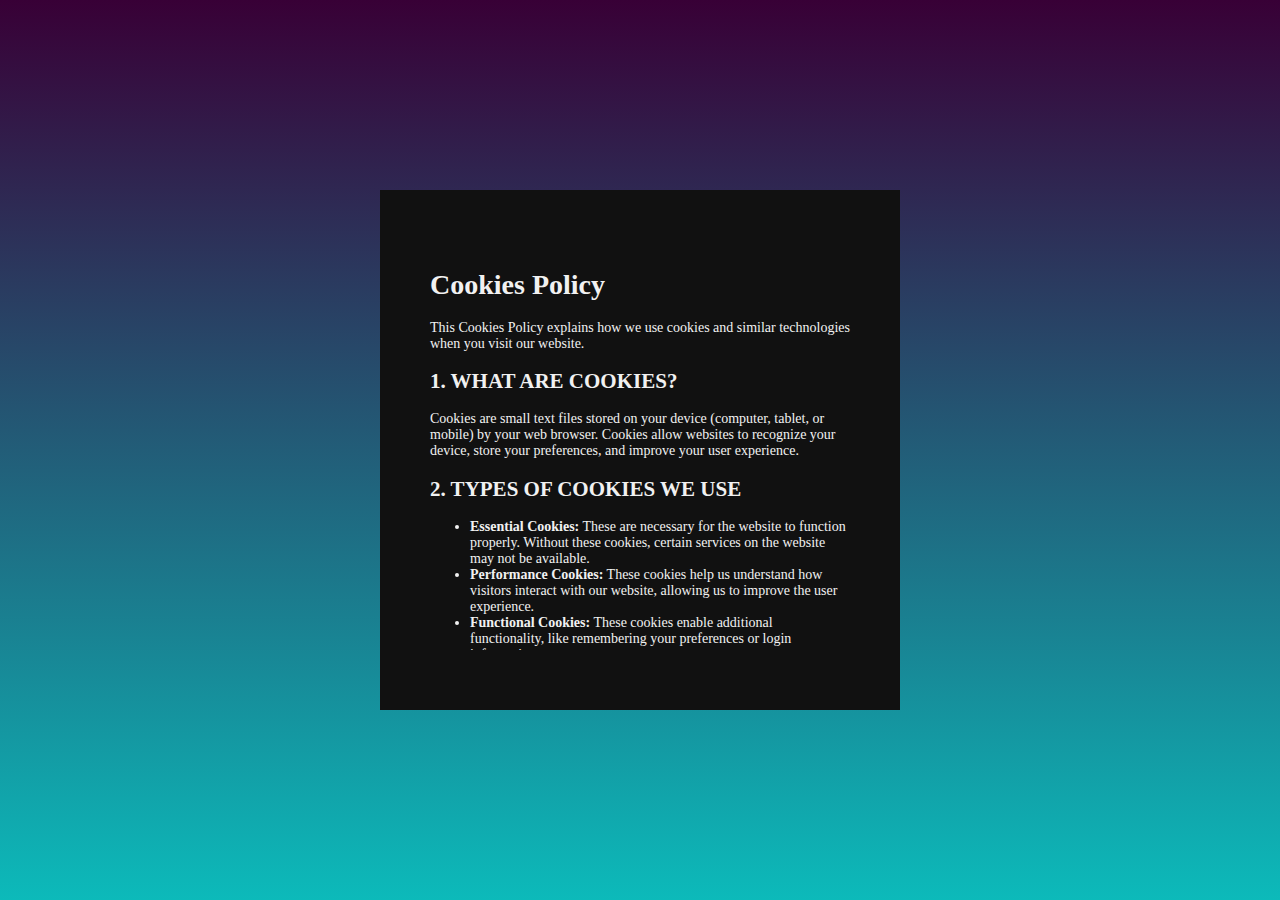
<file: cookies.html>
<!DOCTYPE html>
<html lang="en">
<head>
    <meta charset="UTF-8">
    <meta name="viewport" content="width=device-width, initial-scale=1.0">
    <title>Cookies Policy - Car Service Station</title>
    <link href="css/terms.css" rel="stylesheet">

    <script>
        function redirectToHome() {
            window.location.href = "index.html";  // Change this to your actual home page URL
        }
    </script>
    </style>
</head>
<body>
    <div class="terms-box">
        <div class="terms-text">
        <h1>Cookies Policy</h1>
        <p>This Cookies Policy explains how we use cookies and similar technologies when you visit our website.</p>

        <h2>1. What Are Cookies?</h2>
        <p>Cookies are small text files stored on your device (computer, tablet, or mobile) by your web browser. Cookies allow websites to recognize your device, store your preferences, and improve your user experience.</p>

        <h2>2. Types of Cookies We Use</h2>
        <ul>
            <li><strong>Essential Cookies:</strong> These are necessary for the website to function properly. Without these cookies, certain services on the website may not be available.</li>
            <li><strong>Performance Cookies:</strong> These cookies help us understand how visitors interact with our website, allowing us to improve the user experience.</li>
            <li><strong>Functional Cookies:</strong> These cookies enable additional functionality, like remembering your preferences or login information.</li>
            <li><strong>Targeting/Advertising Cookies:</strong> These cookies are used to deliver ads more relevant to you and your interests. They also help limit the number of times you see an ad.</li>
        </ul>

        <h2>3. Managing Cookies</h2>
        <p>You can control and manage cookies in various ways. Most browsers allow you to block or delete cookies through their settings. However, doing so may impact your experience on our website.</p>

        <h2>4. Third-Party Cookies</h2>
        <p>We may also use third-party cookies, which are cookies set by a domain other than our website, such as for advertising and analytics purposes.</p>

        <h2>5. Changes to This Cookies Policy</h2>
        <p>We may update this Cookies Policy from time to time. Any changes will be posted on this page, so please check back regularly.</p>

        <h2>6. Contact Us</h2>
        <p>If you have any questions about our use of cookies, please contact us at:</p>
        <ul>
            <li><i class="fa fa-phone-alt"></i><a href="tel:0703909835" style="color: aliceblue;">Call: 070 390 9835</a></li>
            <li><a href="mailto:AuraCleanService.com" style="color: aliceblue;">Email: auraservicestation@gmail.com</a></li>
            <li>Address: No.12, Panadura, Sri Lanka</li>
        </ul>
        <div class="button-back"></div>
        <button class="btn-back red-btn" onclick="redirectToHome()">Back </button>
    </div>
    </div>
</body>
</html>
</file>
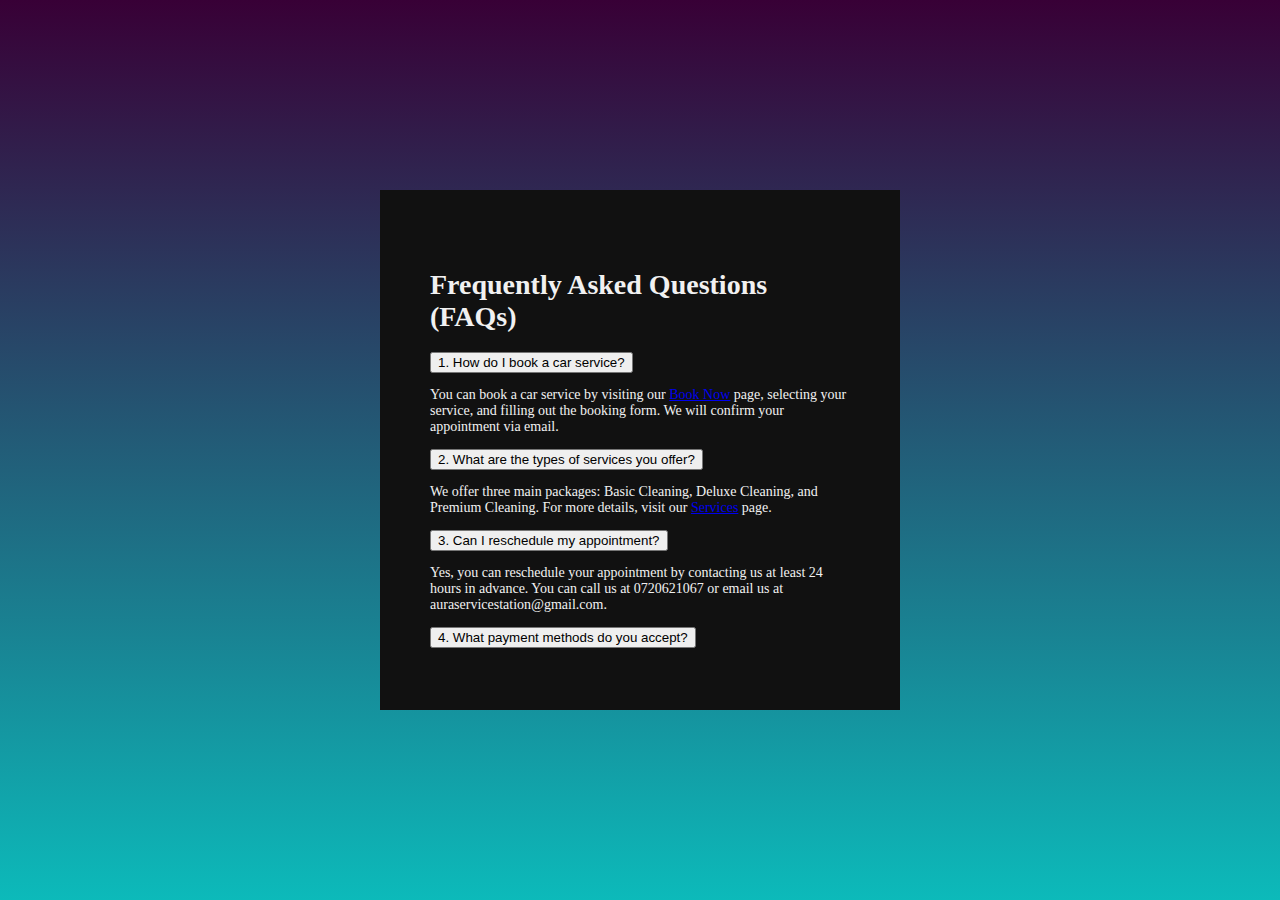
<file: fqa.html>
<!DOCTYPE html>
<html lang="en">
<head>
    <meta charset="UTF-8">
    <meta name="viewport" content="width=device-width, initial-scale=1.0">
    <title>FAQ - Car Service Station</title>
    <link href="css/terms.css" rel="stylesheet">

    <script>
        function redirectToHome() {
            window.location.href = "index.html";  // Change this to your actual home page URL
        }
    </script>
</head>
<body>

<div class="terms-box">
    <div class="terms-text">
    <h1>Frequently Asked Questions (FAQs)</h1>

    <div class="faq-item">
        <button class="faq-question">1. How do I book a car service?</button>
        <div class="faq-answer">
            <p>You can book a car service by visiting our <a href="appointment.html">Book Now</a> page, selecting your service, and filling out the booking form. We will confirm your appointment via email.</p>
        </div>
    </div>

    <div class="faq-item">
        <button class="faq-question">2. What are the types of services you offer?</button>
        <div class="faq-answer">
            <p>We offer three main packages: Basic Cleaning, Deluxe Cleaning, and Premium Cleaning. For more details, visit our <a href="service.html">Services</a> page.</p>
        </div>
    </div>

    <div class="faq-item">
        <button class="faq-question">3. Can I reschedule my appointment?</button>
        <div class="faq-answer">
            <p>Yes, you can reschedule your appointment by contacting us at least 24 hours in advance. You can call us at 0720621067 or email us at auraservicestation@gmail.com.</p>
        </div>
    </div>

    <div class="faq-item">
        <button class="faq-question">4. What payment methods do you accept?</button>
        <div class="faq-answer">
            <p>We accept all major credit/debit cards, as well as online payments via PayPal and other methods. You can choose to pay online or in-person at our service station.</p>
        </div>
    </div>

    <div class="faq-item">
        <button class="faq-question">5. Do you offer any discounts for regular customers?</button>
        <div class="faq-answer">
            <p>Yes, we offer discounts for regular customers and loyalty rewards.</p>
        </div>
    </div>

    <div class="button-back"></div>
            <button class="btn-back red-btn" onclick="redirectToHome()">Back </button>

</div>

</div>

<script>
    // Get all elements with the class 'faq-question'
    var questions = document.querySelectorAll('.faq-question');

    // Loop through each question
    questions.forEach(function (question) {
        question.addEventListener('click', function () {
            // Toggle the active class to open/close the answer
            this.classList.toggle('active');

            // Get the next element (the answer)
            var answer = this.nextElementSibling;

            // If the answer is open, close it, otherwise open it
            if (answer.style.display === "block") {
                answer.style.display = "none";
            } else {
                answer.style.display = "block";
            }
        });
    });
</script>

</body>
</html>
</file>
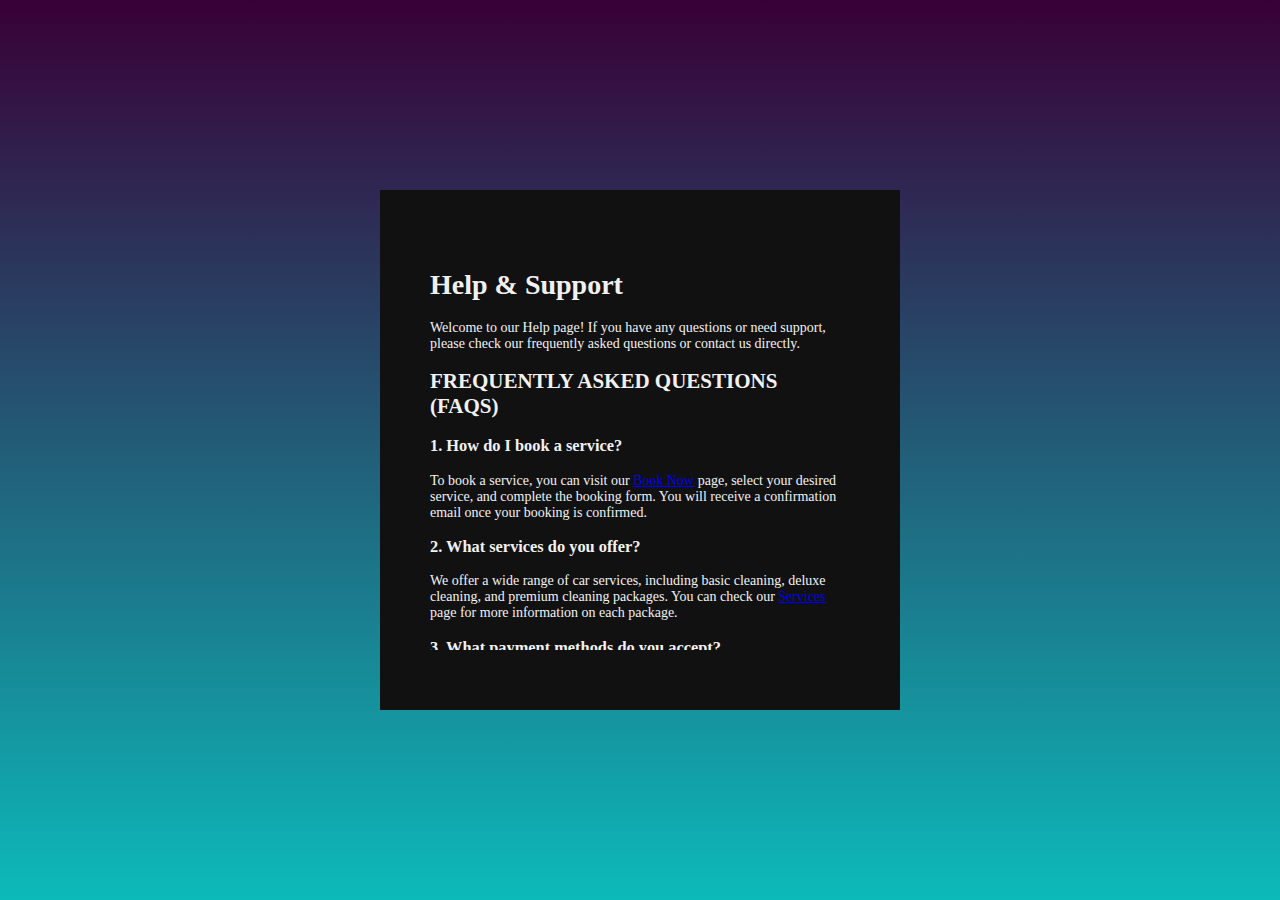
<file: help.html>
<!DOCTYPE html>
<html lang="en">
<head>
    <meta charset="UTF-8">
    <meta name="viewport" content="width=device-width, initial-scale=1.0">
    <title>Help - Car Service Station</title>
    <link href="css/terms.css" rel="stylesheet">

    <script>
        function redirectToHome() {
            window.location.href = "index.html";  // Change this to your actual home page URL
        }
    </script>
</head>
<body>
    <div class="terms-box">
        <div class="terms-text">
        <h1>Help & Support</h1>
        <p>Welcome to our Help page! If you have any questions or need support, please check our frequently asked questions or contact us directly.</p>

        <div class="faq">
            <h2>Frequently Asked Questions (FAQs)</h2>

            <h3>1. How do I book a service?</h3>
            <p>To book a service, you can visit our <a href="appointment.html">Book Now</a> page, select your desired service, and complete the booking form. You will receive a confirmation email once your booking is confirmed.</p>

            <h3>2. What services do you offer?</h3>
            <p>We offer a wide range of car services, including basic cleaning, deluxe cleaning, and premium cleaning packages. You can check our <a href="service.html">Services</a> page for more information on each package.</p>

            <h3>3. What payment methods do you accept?</h3>
            <p>We accept various payment methods, including credit/debit cards and online payment options like PayPal. You can pay online or at our service station when you visit.</p>

            <h3>4. Can I reschedule my appointment?</h3>
            <p>Yes, you can reschedule your appointment. Please contact us at least 24 hours in advance to make changes to your booking. Visit our <a href="contact.html">Contact Us</a> page for our contact details.</p>
        </div>

        <!-- <div class="contact-info">
            <h2>Contact Information</h2>
            <ul>
                <li><strong>Phone:</strong> 0720621067</li>
                <li><strong>Email:</strong> <a href="mailto:auraservicestation@gmail.com">auraservicestation@gmail.com</a></li>
                <li><strong>Address:</strong> No.12, Panadura, Sri Lanka</li>
                <li><strong>Working Hours:</strong> Monday - Saturday, 10:00 AM - 10:00 PM</li>
            </ul>
        </div> -->

        <div class="support">
            <h2>Need More Help?</h2>
            <p>If you need further assistance, feel free to <a href="contact.html">contact us</a>. Our customer support team is here to help you with any queries or concerns.</p>
            <p>You can also reach us by calling <a href="tel:0703909835">0720621067 </a> or sending an email to <a href="mailto:auraservicestation@gmail.com">auraservicestation@gmail.com</a>.</p>
        </div>
        <div class="button-back"></div>
            <button class="btn-back red-btn" onclick="redirectToHome()">Back </button>
    </div>
    </div>
</body>
</html>
</file>
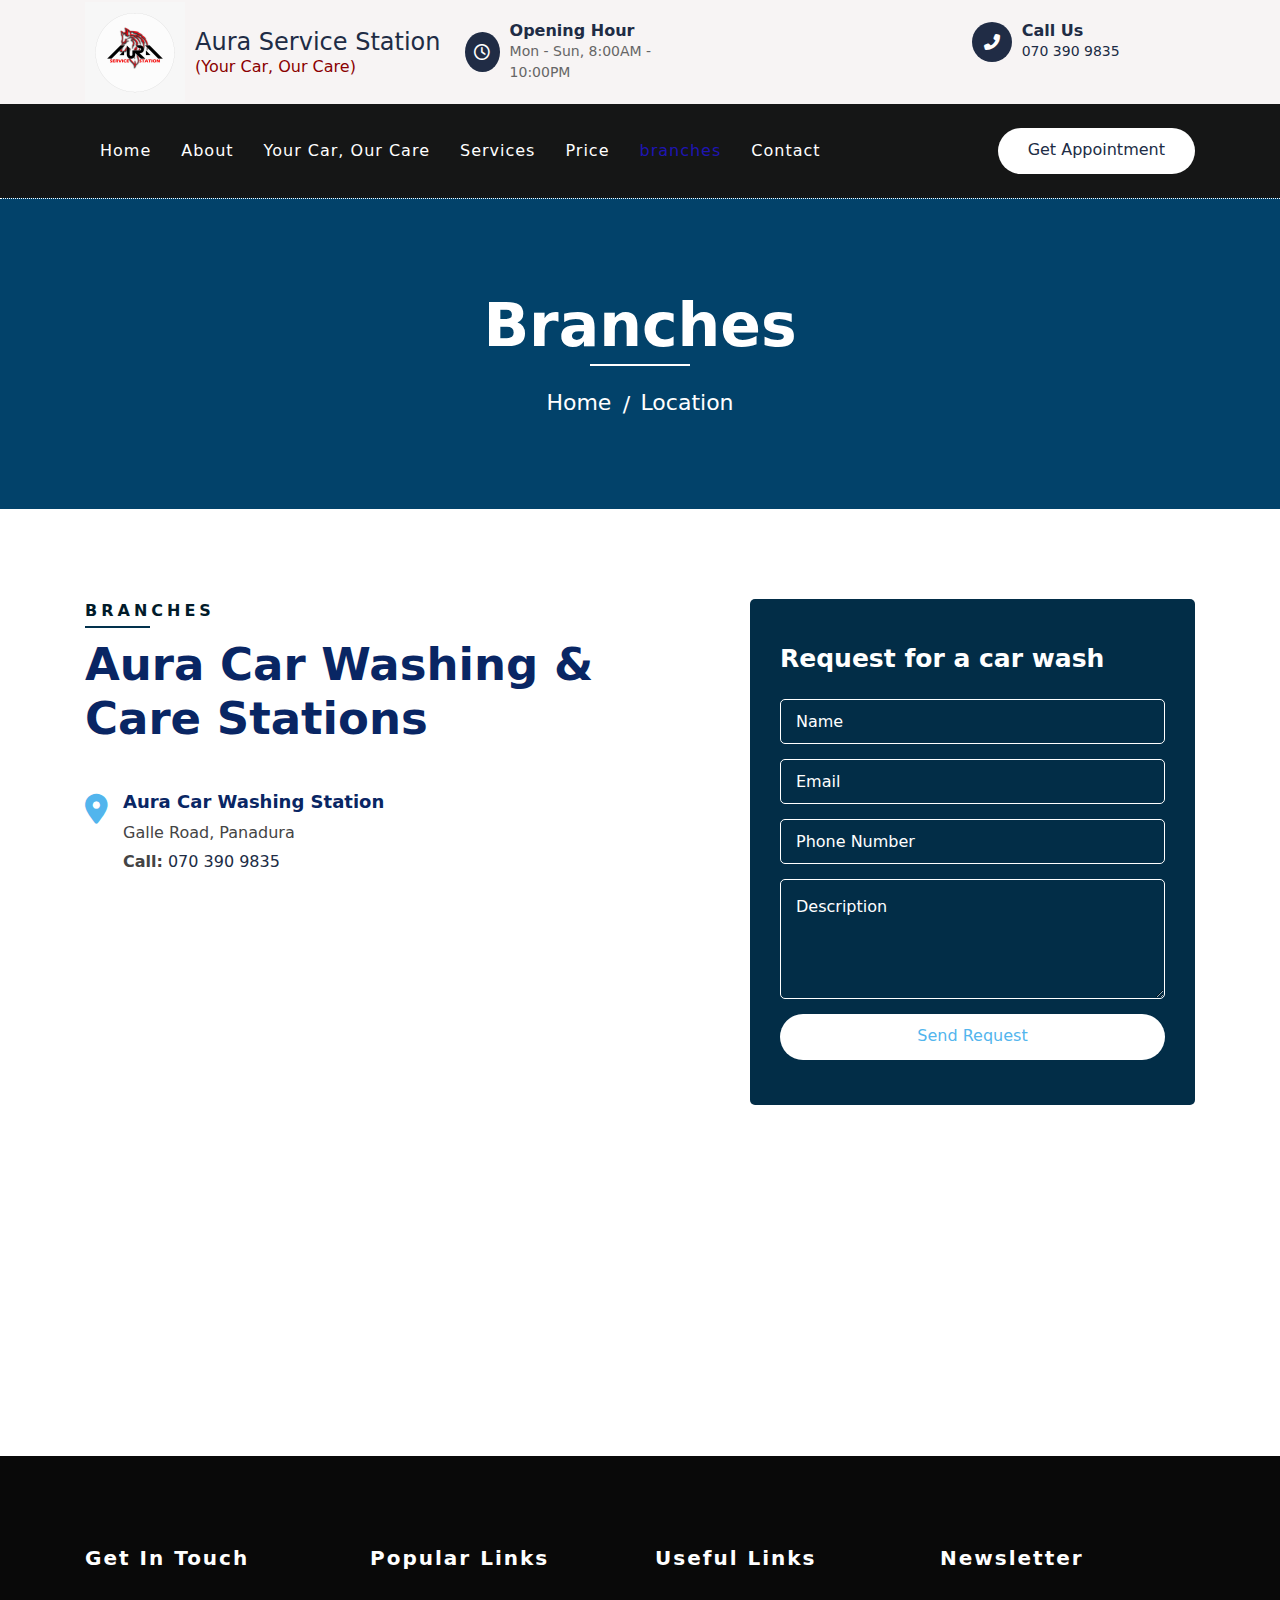
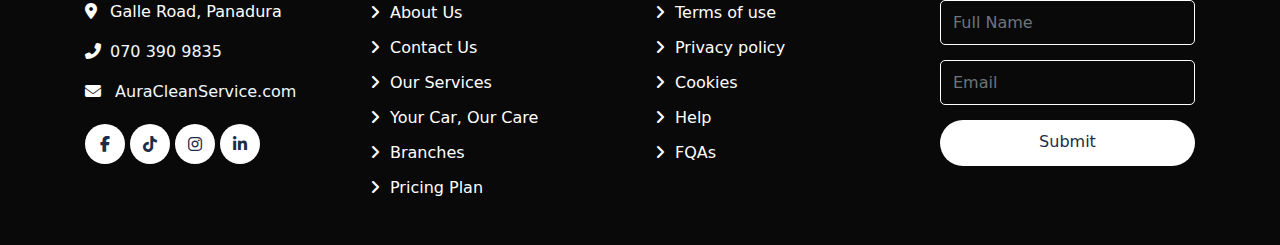
<file: location.html>
<!DOCTYPE html>
<html lang="en">
    <head>
        <meta charset="utf-8">
        <title>Aura Clean Service</title>
        <link rel="shortcut icon" href="img/AboutCoverPhoto .jpg" type="image/x-icon">
        <meta content="width=device-width, initial-scale=1.0" name="viewport">
        <meta content="Free Website Template" name="keywords">
        <meta content="Free Website Template" name="description">

        <!-- Favicon -->
        <link href="img/favicon.ico" rel="icon">
        <!-- CSS Libraries -->
        <link href="https://stackpath.bootstrapcdn.com/bootstrap/4.4.1/css/bootstrap.min.css" rel="stylesheet">
        <link rel="stylesheet" href="https://cdnjs.cloudflare.com/ajax/libs/font-awesome/6.5.1/css/all.min.css">
        <link href="lib/flaticon/font/flaticon.css" rel="stylesheet">
        <link href="lib/animate/animate.min.css" rel="stylesheet">
        <link href="lib/owlcarousel/assets/owl.carousel.min.css" rel="stylesheet">

        <!-- Template Stylesheet -->
        <link href="css/style.css" rel="stylesheet">
    </head>

    <body>
       <!-- Top Bar Start -->
<div class="top-bar">
    <div class="container">
        <div class="row align-items-center justify-content-between">
            <!-- Logo Section -->
            <div class="col-lg-3 col-md-12">
                <div class="logo" style="display: flex; align-items: center;">
                    <a href="index.html" style="display: flex; align-items: center; text-decoration: none;">
                        <img src="img/logocircle.jpg" alt="Logo" style="width: 100px; margin-right: 10px;"> 
                        <div>
                            <h2 style="margin: 0; font-size: 24px;">Aura Service Station</h2>
                            <h6 style="color: darkred; margin: 0;">(Your Car, Our Care)</h6>
                        </div>
                    </a>
                </div>
            </div>
            
            <!-- Info Section -->
            <div class="col-lg-8 col-md-7 d-none d-lg-block">
                <div class="row justify-content-between">
                    <!-- Opening Hour Section -->
                    <div class="col-lg-4 col-md-6">
                        <div class="top-bar-item">
                            <div class="top-bar-icon">
                                <i class="far fa-clock"></i>
                            </div>
                            <div class="top-bar-text">
                                <h3>Opening Hour</h3>
                                <p>Mon - Sun, 8:00AM - 10:00PM</p>
                            </div>
                        </div>
                    </div>
                    
                    <!-- Call Us Section -->
                    <div class="col-lg-4 col-md-6">
                        <div class="top-bar-item">
                            <div class="top-bar-icon">
                                <i class="fa fa-phone-alt"></i>
                            </div>
                            <div class="top-bar-text">
                                <h3>Call Us</h3>
                                <p><a href="tel:0703909835">070 390 9835</a></p>
                            </div>
                        </div>
                    </div>
                </div>
            </div>
        </div>
    </div>
</div>


        <!-- Nav Bar Start -->
        <div class="nav-bar">
            <div class="container">
                <nav class="navbar navbar-expand-lg bg-dark navbar-dark">
                    <a href="#" class="navbar-brand">MENU</a>
                    <button type="button" class="navbar-toggler" data-toggle="collapse" data-target="#navbarCollapse">
                        <span class="navbar-toggler-icon"></span>
                    </button>

                    <div class="collapse navbar-collapse justify-content-between" id="navbarCollapse">
                        <div class="navbar-nav mr-auto">
                            <a href="index.html" class="nav-item nav-link">Home</a>
                            <a href="about.html" class="nav-item nav-link">About</a>
                            <a href="newfeature.html" class="nav-item nav-link">Your Car, Our Care</a>
                            <a href="service.html" class="nav-item nav-link">Services</a>
                            <a href="price.html" class="nav-item nav-link">Price</a>
                            <a href="location.html" class="nav-item nav-link active">branches</a>
                            <a href="contact.html" class="nav-item nav-link">Contact</a>
                        </div>
                        <div class="ml-auto">
                            <a class="btn btn-custom" href="appointment.html">Get Appointment</a>
                        </div>
                    </div>
                </nav>
            </div>
        </div>
        <!-- Nav Bar End -->
        
        
        <!-- Page Header Start -->
        <div class="page-header">
            <div class="container">
                <div class="row">
                    <div class="col-12">
                        <h2>Branches</h2>
                    </div>
                    <div class="col-12">
                        <a href="">Home</a>
                        <a href="">Location</a>
                    </div>
                </div>
            </div>
        </div>
        <!-- Page Header End -->
        
        
        <!-- Location Start -->
        <div class="location">
            <div class="container">
                <div class="row">
                    <div class="col-lg-7">
                        <div class="section-header text-left">
                            <p>Branches</p>
                            <h2> Aura Car Washing & Care Stations</h2>
                        </div>
                        <div class="row">
                            <div class="col-md-6">
                                <div class="location-item">
                                    <i class="fa fa-map-marker-alt"></i>
                                    <div class="location-text">
                                        <h3>Aura Car Washing Station</h3>
                                        <p> Galle Road, Panadura</p>
                                        <p><strong>Call:</strong><a href="tel:0703909835">070 390 9835</a></p>
                                    </div>
                                </div>
                            </div>
                          
                            <div class="col-md-12">
                                <iframe src="https://www.google.com/maps/embed?pb=!1m18!1m12!1m3!1d126743.16952826537!2d79.89974354851548!3d6.721613592223926!2m3!1f0!2f0!3f0!3m2!1i1024!2i768!4f13.1!3m3!1m2!1s0x3ae2492ff8a1d91f%3A0xe7e733202efb7125!2sPanadura%2C%20Sri%20Lanka!5e0!3m2!1sen!2sus!4v1690981835914!5m2!1sen!2sus" width="600" height="450" style="border:0;" allowfullscreen="" loading="lazy" referrerpolicy="no-referrer-when-downgrade"></iframe>
                            </div>
                            
                        </div>
                    </div>
                    <div class="col-lg-5">
                        <div class="location-form">
                            <h3>Request for a car wash</h3>
                            <form action="https://api.web3forms.com/submit" method="post">
                                <input type="hidden" name="access_key" value="dcae6130-a099-4400-976d-cf196a6e2e6c">
                                <div class="control-group">
                                    <input type="text" name="first_name" class="form-control" placeholder="Name" required="required" />
                                </div>
                                <div class="control-group">
                                    <input type="email" class="form-control" placeholder="Email" required="required" />
                                </div>
                                <div class="control-group">
                                    <input type="phoneNumber" class="form-control" placeholder="Phone Number" required="required" />
                                </div>
                                <div class="control-group">
                                    <textarea class="form-control" placeholder="Description" required="required"></textarea>
                                </div>
                                <div>
                                    <button class="btn btn-custom" type="submit">Send Request</button>
                                </div>
                            </form>
                        </div>
                    </div>
                </div>
            </div>
        </div>
        <!-- Location End -->
        
        
        <!-- Footer Start -->
        <div class="footer">
            <div class="container">
                <div class="row">
                    <div class="col-lg-3 col-md-6">
                        <div class="footer-contact">
                            <h2>Get In Touch</h2>
                            <p><i class="fa fa-map-marker-alt"></i>Galle Road, Panadura</p>
                            <p><i class="fa fa-phone-alt"></i><a href="tel:0703909835" style="color: aliceblue;">070 390 9835</a></p>
                            <p><i class="fa fa-envelope"></i>  <a href="mailto:AuraCleanService.com" style="color: aliceblue;">AuraCleanService.com</a></p>
                            <div class="footer-social">
                                <a class="btn" href="https://www.facebook.com/share/17qnkFgLEN/"><i class="fab fa-facebook-f"></i></a>
                                <a class="btn" href="https://www.tiktok.com/@auraservicestation?_t=8rAOTq7KFPk&_r=1"><i class="fab fa-tiktok"></i></a>
                                <a class="btn" href="https://www.instagram.com/aur_aservice"><i class="fab fa-instagram"></i></a>
                                <a class="btn" href="https://www.linkedin.com/company/wolf-territory/"><i class="fab fa-linkedin-in"></i></a>
                            </div>
                        </div>
                    </div>
                    <div class="col-lg-3 col-md-6">
                        <div class="footer-link">
                            <h2>Popular Links</h2>
                            <a href="about.html">About Us</a>
                            <a href="contact.html">Contact Us</a>
                            <a href="service.html">Our Services</a>
                            <a href="newfeature.html">Your Car, Our Care</a>
                            <a href="location.html">Branches</a>
                            <a href="price.html">Pricing Plan</a>
                        </div>
                    </div>
                    <div class="col-lg-3 col-md-6">
                        <div class="footer-link">
                            <h2>Useful Links</h2>
                            <a href="terms.html">Terms of use</a>
                            <a href="privacy.html">Privacy policy</a>
                            <a href="cookies.html">Cookies</a>
                            <a href="help.html">Help</a>
                            <a href="fqa.html">FQAs</a>
                        </div>
                    </div>
                    <div class="col-lg-3 col-md-6">
                        <div class="footer-newsletter">
                            <h2>Newsletter</h2>
                            <form action="https://api.web3forms.com/submit" method="post">
                                <input type="hidden" name="access_key" value="dcae6130-a099-4400-976d-cf196a6e2e6c">
                                <input name="first_name" class="form-control" placeholder="Full Name">
                                <input class="form-control" placeholder="Email">
                                <button class="btn btn-custom">Submit</button>
                            </form>
                        </div>
                    </div>
                </div>
            </div>
            
        </div>
        <!-- Footer End -->
        
        <!-- Back to top button -->
        <a href="#" class="back-to-top"><i class="fa fa-chevron-up"></i></a>
        
        <!-- Pre Loader -->
        <div id="loader" class="show">
            <div class="loader"></div>
        </div>

        <!-- JavaScript Libraries -->
        <script src="https://code.jquery.com/jquery-3.4.1.min.js"></script>
        <script src="https://stackpath.bootstrapcdn.com/bootstrap/4.4.1/js/bootstrap.bundle.min.js"></script>
        <script src="lib/easing/easing.min.js"></script>
        <script src="lib/owlcarousel/owl.carousel.min.js"></script>
        <script src="lib/waypoints/waypoints.min.js"></script>
        <script src="lib/counterup/counterup.min.js"></script>
        
        <!-- Contact Javascript File -->
        <script src="mail/jqBootstrapValidation.min.js"></script>
        <script src="mail/contact.js"></script>

        <!-- Template Javascript -->
        <script src="js/main.js"></script>
    </body>
</html>
</file>
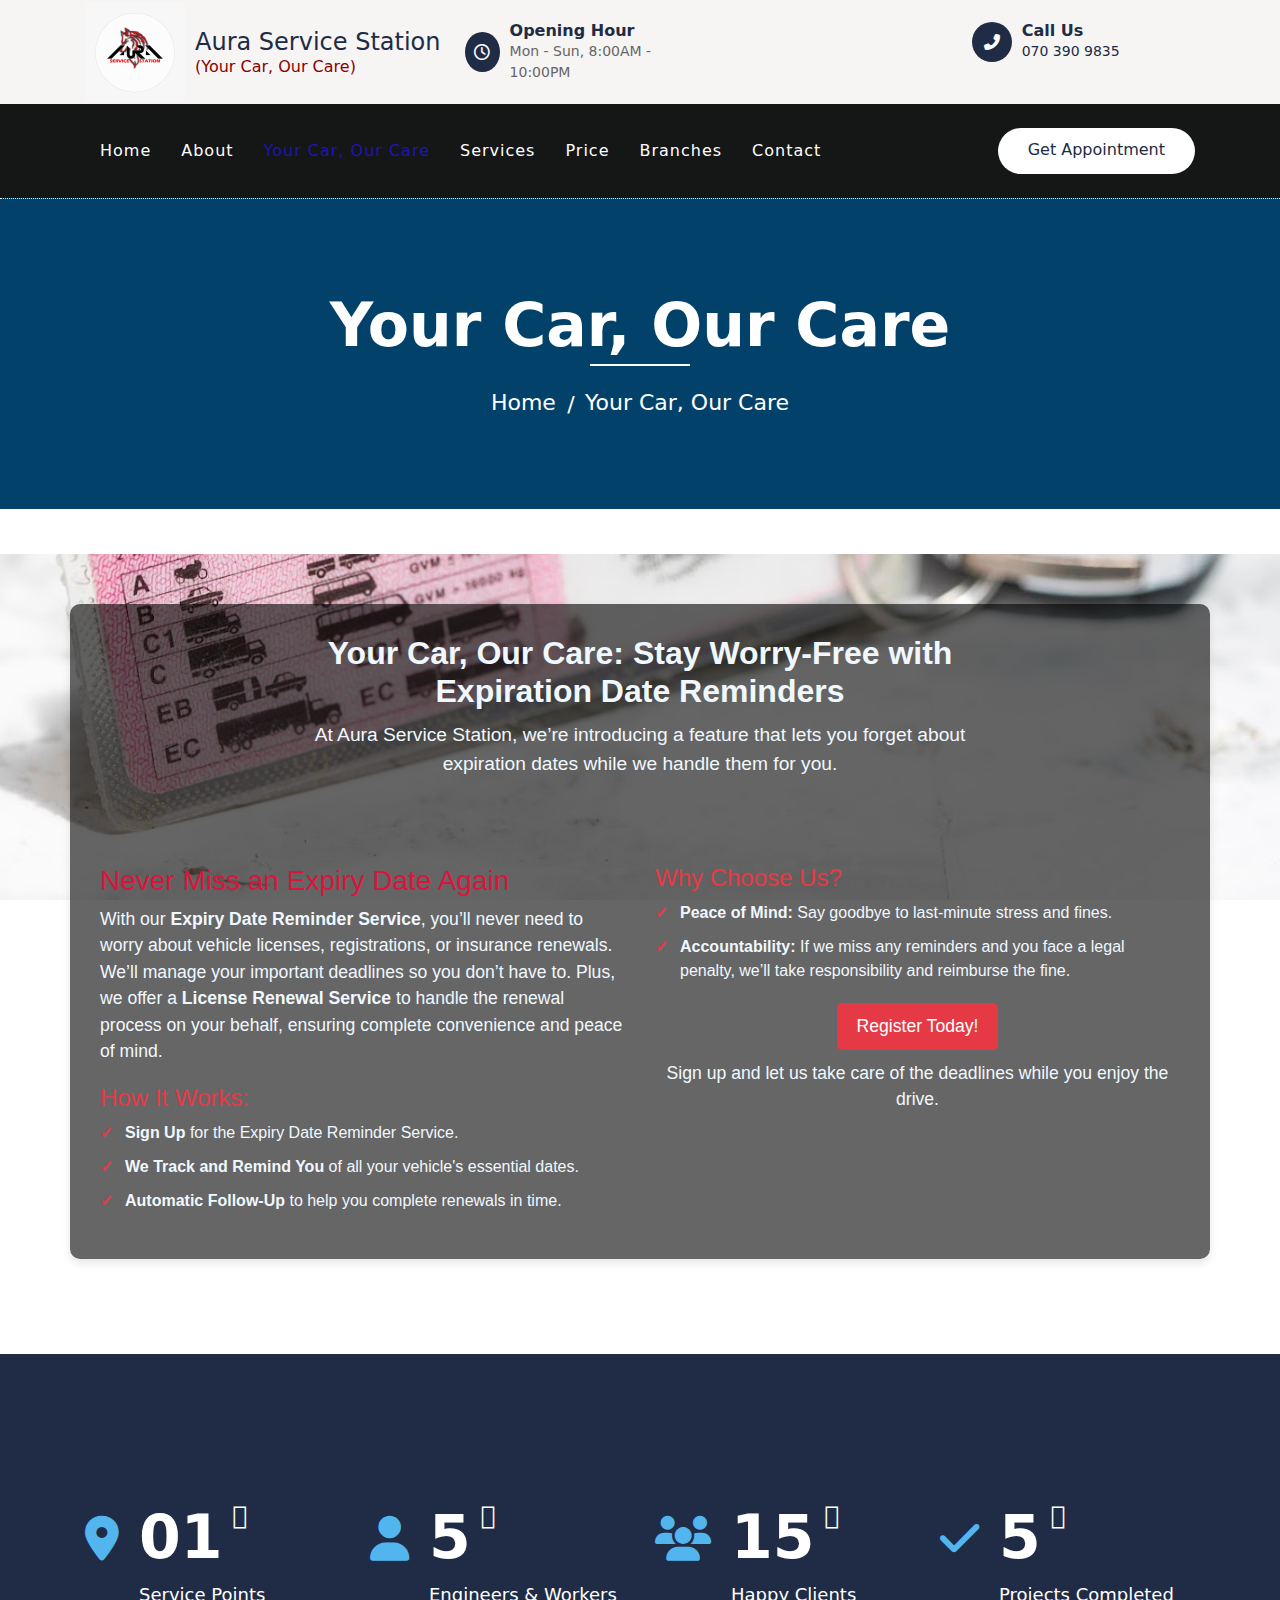
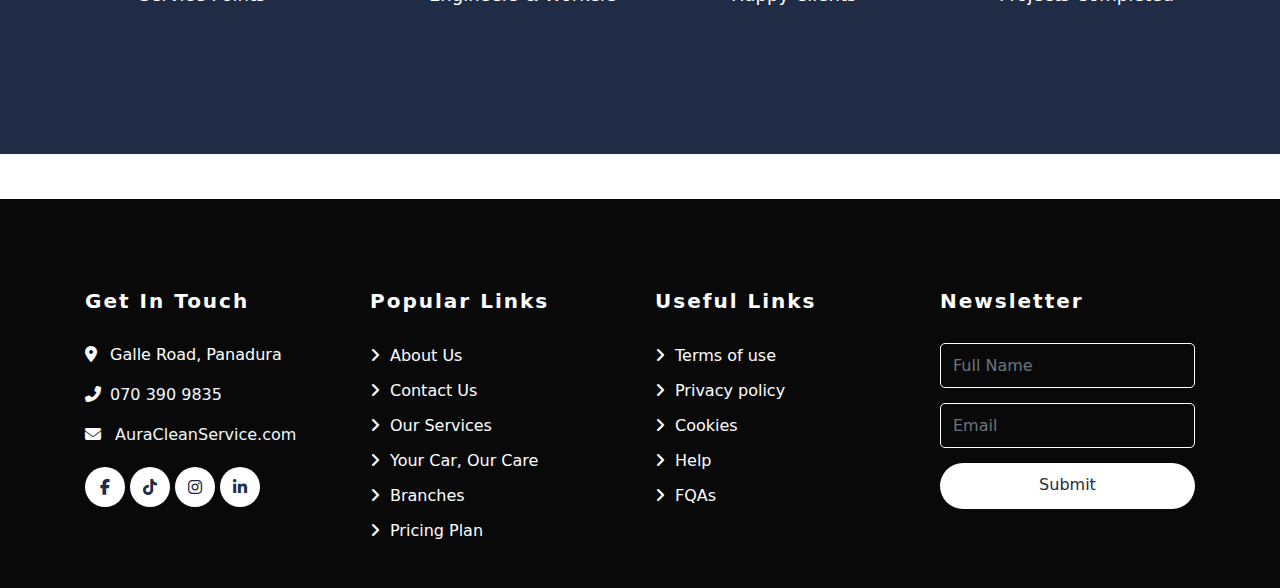
<file: newfeature.html>
<!DOCTYPE html>
<html lang="en">
    <head>
        <meta charset="utf-8">
        <title>Aura Clean Service</title>
        <link rel="shortcut icon" href="img/AboutCoverPhoto .jpg" type="image/x-icon">
        <meta content="width=device-width, initial-scale=1.0" name="viewport">
        <meta content="Free Website Template" name="keywords">
        <meta content="Free Website Template" name="description">
        <!-- Favicon -->
        <link href="img/favicon.ico" rel="icon">
        <!-- CSS Libraries -->
        <link href="https://stackpath.bootstrapcdn.com/bootstrap/4.4.1/css/bootstrap.min.css" rel="stylesheet">
        <link rel="stylesheet" href="https://cdnjs.cloudflare.com/ajax/libs/font-awesome/6.5.1/css/all.min.css">
        <link href="lib/flaticon/font/flaticon.css" rel="stylesheet">
        <link href="lib/animate/animate.min.css" rel="stylesheet">
        <link href="lib/owlcarousel/assets/owl.carousel.min.css" rel="stylesheet">
        <!-- Template Stylesheet -->
        <link href="css/style.css" rel="stylesheet">
    </head>

    <body>
     <!-- Top Bar Start -->
<div class="top-bar">
    <div class="container">
        <div class="row align-items-center justify-content-between">
            <!-- Logo Section -->
            <div class="col-lg-3 col-md-12">
                <div class="logo" style="display: flex; align-items: center;">
                    <a href="index.html" style="display: flex; align-items: center; text-decoration: none;">
                        <img src="img/logocircle.jpg" alt="Logo" style="width: 100px; margin-right: 10px;"> 
                        <div>
                            <h2 style="margin: 0; font-size: 24px;">Aura Service Station</h2>
                            <h6 style="color: darkred; margin: 0;">(Your Car, Our Care)</h6>
                        </div>
                    </a>
                </div>
            </div>
            
            <!-- Info Section -->
            <div class="col-lg-8 col-md-7 d-none d-lg-block">
                <div class="row justify-content-between">
                    <!-- Opening Hour Section -->
                    <div class="col-lg-4 col-md-6">
                        <div class="top-bar-item">
                            <div class="top-bar-icon">
                                <i class="far fa-clock"></i>
                            </div>
                            <div class="top-bar-text">
                                <h3>Opening Hour</h3>
                                <p>Mon - Sun, 8:00AM - 10:00PM</p>
                            </div>
                        </div>
                    </div>
                    
                    <!-- Call Us Section -->
                    <div class="col-lg-4 col-md-6">
                        <div class="top-bar-item">
                            <div class="top-bar-icon">
                                <i class="fa fa-phone-alt"></i>
                            </div>
                            <div class="top-bar-text">
                                <h3>Call Us</h3>
                                <p><a href="tel:0703909835">070 390 9835</a></p>
                            </div>
                        </div>
                    </div>
                </div>
            </div>
        </div>
    </div>
</div>


        <!-- Nav Bar Start -->
        <div class="nav-bar">
            <div class="container">
                <nav class="navbar navbar-expand-lg bg-dark navbar-dark">
                    <a href="#" class="navbar-brand">MENU</a>
                    <button type="button" class="navbar-toggler" data-toggle="collapse" data-target="#navbarCollapse">
                        <span class="navbar-toggler-icon"></span>
                    </button>

                    <div class="collapse navbar-collapse justify-content-between" id="navbarCollapse">
                        <div class="navbar-nav mr-auto">
                            <a href="index.html" class="nav-item nav-link">Home</a>
                            <a href="about.html" class="nav-item nav-link">About</a>
                            <a href="newfeature.html" class="nav-item nav-link active">Your Car, Our Care</a>
                            <a href="service.html" class="nav-item nav-link">Services</a>
                            <a href="price.html" class="nav-item nav-link">Price</a>
                            <a href="location.html" class="nav-item nav-link">Branches</a>
                          
                            <a href="contact.html" class="nav-item nav-link">Contact</a>
                        </div>
                        <div class="ml-auto">
                            <a class="btn btn-custom" href="appointment.html">Get Appointment</a>
                        </div>
                    </div>
                </nav>
            </div>
        </div>
        <!-- Nav Bar End -->
        
        
        <!-- Page Header Start -->
        <div class="page-header">
            <div class="container">
                <div class="row">
                    <div class="col-12">
                        <h2>Your Car, Our Care</h2>
                    </div>
                    <div class="col-12">
                        <a href="">Home</a>
                        <a href="">Your Car, Our Care</a>
                    </div>
                </div>
            </div>
        </div>
        <!-- Page Header End -->
        
<!-- New Feature Section Start -->
<div class="new-feature-section" style="padding: 50px 0; background-image: url('img/licence.jpg'); background-size: cover; background-position: center; background-attachment: fixed; color: white;">
    <div class="container" style="background: rgba(0, 0, 0, 0.6); padding: 30px; border-radius: 10px;">
        <div class="row justify-content-center">
            <!-- Heading Section -->
            <div class="col-md-8 text-center">
                <h2 style="color: aliceblue;">Your Car, Our Care: Stay Worry-Free with Expiration Date Reminders</h2>
                <p style="font-size: 1.2em; color: aliceblue;">At Aura Service Station, we’re introducing a feature that lets you forget about expiration dates while we handle them for you.</p>
            </div>
        </div>

        <!-- Feature Details Section -->
        <div class="row justify-content-center" style="margin-top: 30px;">
            <div class="col-md-6">
                <h3 style="color: crimson;">Never Miss an Expiry Date Again</h3>
                <p style="color: aliceblue;">
                    With our <strong>Expiry Date Reminder Service</strong>, you’ll never need to worry about vehicle licenses, registrations, or insurance renewals. We’ll manage your important deadlines so you don’t have to. Plus, we offer a <strong>License Renewal Service</strong> to handle the renewal process on your behalf, ensuring complete convenience and peace of mind.
                </p>
                

                <h4>How It Works:</h4>
                <ul>
                    <li style="color: aliceblue;"><strong>Sign Up</strong> for the Expiry Date Reminder Service.</li>
                    <li style="color: aliceblue;"><strong>We Track and Remind You</strong> of all your vehicle's essential dates.</li>
                    <li style="color: aliceblue;"><strong>Automatic Follow-Up</strong> to help you complete renewals in time.</li>
                </ul>
            </div>

            <div class="col-md-6">
                <h4>Why Choose Us?</h4>
                <ul>
                    <li style="color: aliceblue;"><strong>Peace of Mind:</strong> Say goodbye to last-minute stress and fines.</li>
                    <li style="color: aliceblue;"><strong>Accountability:</strong> If we miss any reminders and you face a legal penalty, we’ll take responsibility and reimburse the fine.</li>
                </ul>
                <div style="text-align: center; margin-top: 20px;">
                    <a href="newfeaturereg.html" class="btn btn-primary" style="padding: 10px 20px; font-size: 1.1em;">Register Today!</a>
                </div>
                <p style="text-align: center; margin-top: 10px; color: aliceblue;">Sign up and let us take care of the deadlines while you enjoy the drive.</p>
            </div>
        </div>
    </div>
</div>
<!-- New Feature Section End -->

<!-- Facts Start -->
        <div class="facts" data-parallax="scroll" data-image-src="img/facts.jpg">
            <div class="container">
                <div class="row">
                    <div class="col-lg-3 col-md-6">
                        <div class="facts-item">
                            <i class="fa fa-map-marker-alt"></i>
                            <div class="facts-text">
                                <h3 data-toggle="counter-up">01</h3>
                                <p>Service Points</p>
                            </div>
                        </div>
                    </div>
                    <div class="col-lg-3 col-md-6">
                        <div class="facts-item">
                            <i class="fa fa-user"></i>
                            <div class="facts-text">
                                <h3 data-toggle="counter-up">5</h3>
                                <p>Engineers & Workers</p>
                            </div>
                        </div>
                    </div>
                    <div class="col-lg-3 col-md-6">
                        <div class="facts-item">
                            <i class="fa fa-users"></i>
                            <div class="facts-text">
                                <h3 data-toggle="counter-up">15</h3>
                                <p>Happy Clients</p>
                            </div>
                        </div>
                    </div>
                    <div class="col-lg-3 col-md-6">
                        <div class="facts-item">
                            <i class="fa fa-check"></i>
                            <div class="facts-text">
                                <h3 data-toggle="counter-up">5</h3>
                                <p>Projects Completed</p>
                            </div>
                        </div>
                    </div>
                </div>
            </div>
        </div>
        <!-- Facts End -->
        


  

        <!-- Footer Start -->
        <div class="footer">
            <div class="container">
                <div class="row">
                    <div class="col-lg-3 col-md-6">
                        <div class="footer-contact">
                            <h2>Get In Touch</h2>
                            <p><i class="fa fa-map-marker-alt"></i>Galle Road, Panadura</p>
                            <p><i class="fa fa-phone-alt"></i><a href="tel:0703909835" style="color: aliceblue;">070 390 9835</a></p>
                            <p><i class="fa fa-envelope"></i>  <a href="mailto:AuraCleanService.com" style="color: aliceblue;">AuraCleanService.com</a></p>
                            <div class="footer-social">
                                <a class="btn" href="https://www.facebook.com/share/17qnkFgLEN/"><i class="fab fa-facebook-f"></i></a>
                                <a class="btn" href="https://www.tiktok.com/@auraservicestation?_t=8rAOTq7KFPk&_r=1"><i class="fab fa-tiktok"></i></a>
                                <a class="btn" href="https://www.instagram.com/aur_aservice"><i class="fab fa-instagram"></i></a>
                                <a class="btn" href="https://www.linkedin.com/company/wolf-territory/"><i class="fab fa-linkedin-in"></i></a>
                            </div>
                        </div>
                    </div>
                    <div class="col-lg-3 col-md-6">
                        <div class="footer-link">
                            <h2>Popular Links</h2>
                            <a href="about.html">About Us</a>
                            <a href="contact.html">Contact Us</a>
                            <a href="service.html">Our Services</a>
                            <a href="newfeature.html">Your Car, Our Care</a>
                            <a href="location.html">Branches</a>
                            <a href="price.html">Pricing Plan</a>
                        </div>
                    </div>
                    <div class="col-lg-3 col-md-6">
                        <div class="footer-link">
                            <h2>Useful Links</h2>
                            <a href="terms.html">Terms of use</a>
                            <a href="privacy.html">Privacy policy</a>
                            <a href="cookies.html">Cookies</a>
                            <a href="help.html">Help</a>
                            <a href="fqa.html">FQAs</a>
                        </div>
                    </div>
                    <div class="col-lg-3 col-md-6">
                        <div class="footer-newsletter">
                            <h2>Newsletter</h2>
                            <form action="https://api.web3forms.com/submit" method="post">
                                <input type="hidden" name="access_key" value="dcae6130-a099-4400-976d-cf196a6e2e6c">
                                <input name="first_name" class="form-control" placeholder="Full Name">
                                <input class="form-control" placeholder="Email">
                                <button class="btn btn-custom">Submit</button>
                            </form>
                        </div>
                    </div>
                </div>
            </div>
            
        </div>
        <!-- Footer End -->
        
        <!-- Back to top button -->
        <a href="#" class="back-to-top"><i class="fa fa-chevron-up"></i></a>
        
        <!-- Pre Loader -->
        <div id="loader" class="show">
            <div class="loader"></div>
        </div>

        <!-- JavaScript Libraries -->
        <script src="https://code.jquery.com/jquery-3.4.1.min.js"></script>
        <script src="https://stackpath.bootstrapcdn.com/bootstrap/4.4.1/js/bootstrap.bundle.min.js"></script>
        <script src="lib/easing/easing.min.js"></script>
        <script src="lib/owlcarousel/owl.carousel.min.js"></script>
        <script src="lib/waypoints/waypoints.min.js"></script>
        <script src="lib/counterup/counterup.min.js"></script>
        
        <!-- Contact Javascript File -->
        <script src="mail/jqBootstrapValidation.min.js"></script>
        <script src="mail/contact.js"></script>

        <!-- Template Javascript -->
        <script src="js/main.js"></script>

        <script>
            // Fetch data from localStorage
    const happyClients = parseInt(localStorage.getItem("happyClients")) || 15;
    const projectsCompleted = parseInt(localStorage.getItem("projectsCompleted")) || 5;

    // Update the Happy Clients value dynamically in the DOM
    document.querySelectorAll('.facts-text h3')[2].innerText = happyClients;

    // Update the Projects Completed value dynamically in the DOM
    document.querySelectorAll('.facts-text h3')[3].innerText = projectsCompleted;
        </script>
        
    </body>
</html>
</file>
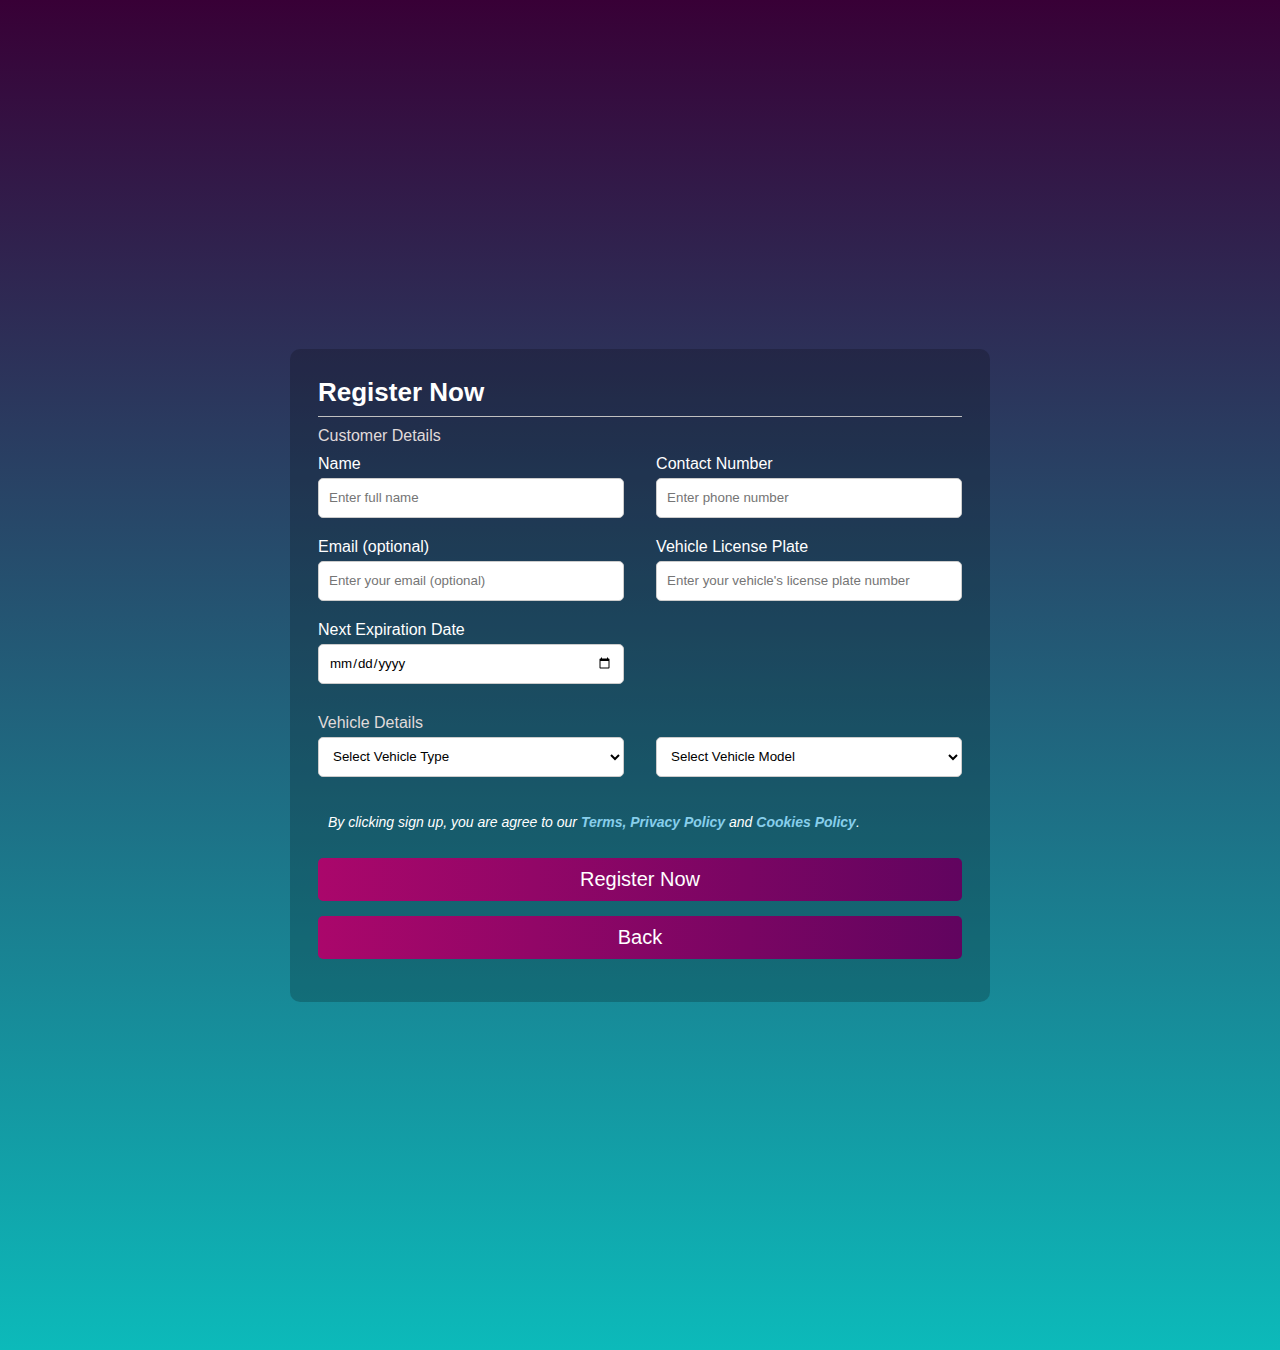
<file: newfeaturereg.html>
<!DOCTYPE html>
<html lang="en">
    <head>
        <meta charset="utf-8">
        <meta http-equiv="X-UA-Compatible" content="IE=edge">
        <meta name="viewport" content="width=device-width, initial-scale=1.0">
        <link href="css/styleappointment.css" rel="stylesheet">
        <title>Register</title>
    </head>

    <body>
        <!-- <div class="map">
            <iframe src="https://www.google.com/maps/embed?pb=!1m18!1m12!1m3!1d126743.16952826537!2d79.89974354851548!3d6.721613592223926!2m3!1f0!2f0!3f0!3m2!1i1024!2i768!4f13.1!3m3!1m2!1s0x3ae2492ff8a1d91f%3A0xe7e733202efb7125!2sPanadura%2C%20Sri%20Lanka!5e0!3m2!1sen!2sus!4v1690981835914!5m2!1sen!2sus" width="600" height="450" style="border:0;" allowfullscreen="" loading="lazy" referrerpolicy="no-referrer-when-downgrade"></iframe>
        </div> -->
        
        <div class="container">
            
            <h2>Register Now</h2>
            <form action="https://api.web3forms.com/submit" method="post">
                <input type="hidden" name="access_key" value="dcae6130-a099-4400-976d-cf196a6e2e6c">
                <div class="form first">
                    <div class="customer-details">
                        <span class="title"> Customer Details</span>

                        <div class="fields">
                            <div class="input-field">
                
                <div class="content">
                    <div class="input-box">
                        <label for="name">Name </label>
                        <input id ="name" type="text" placeholder="Enter full name" name="name" required>
                    </div>
                    <!-- <div class="input-box">
                        <label for="name">Address </label>
                        <input type="text" placeholder="Enter address" name="address" required>
                    </div> -->
                    <div class="input-box">
                        <label for="name">Contact Number </label>
                        <input type="tel" placeholder="Enter phone number" name="phone" required>
                    </div>
                    <div class="input-box">
                        <label for="name">Email (optional) </label>
                        <input type="text" placeholder="Enter your email (optional)" name="email" required>
                    </div>
                    <div class="input-box">
                        <label for="name">Vehicle License Plate </label>
                        <input type="text" id="license-plate" name="license-plate" placeholder="Enter your vehicle's license plate number" required>
                    </div>
                    <div class="input-box">
                        <label for="name">Next Expiration Date</label>
                        <input type="date" id="expiration-date" name="expiration-date" required>
                    </div>

            </div>
             </div>
            </div>
            
                </div>
                    <div class="customer-detailsId">
                        <span class="title"> Vehicle Details</span>

                        <div class="fields">
                            <div class="input-field">
                
                <div class="content">

                    <div class="input-box">
                        <!-- <label for="vehicle-type">Type of Vehicle</label> -->
                        <select name="vehicle-type" id="vehicle-type" required>
                            <option value="">Select Vehicle Type</option>
                            <option value="car">Car</option>
                            <option value="motorcycle">Motorcycle</option>
                            <option value="truck">Truck</option>
                            <option value="van">Van</option>
                        </select>
                    </div>
                    
                    <div class="input-box">
                        <!-- <label for="vehicle-model">Model of Vehicle </label> -->
                        <select name="vehicle-model" id="vehicle-model" required>
                            <option value="">Select Vehicle Model</option>
                            <option value="toyota">Toyota</option>
                            <option value="honda">Honda</option>
                            <option value="ford">Ford</option>
                            <option value="bmw">BMW</option>
                            <option value="audi">Audi</option>
                        </select>
                    </div>
                    </div>
                    </div>
                    </div>
                    </div>

                   

                        <div class="fields">
                            <div class="input-field">

                                
            

            
               
                </div>
                </div>
                </div>
                   

                        <div class="fields">
                            <div class="input-field">
                
               
                </div>
                </div>
                
                <div class="alert">
                    <p>By clicking sign up, you are agree to our <a href="terms.html"> Terms,</a> <a href="privacy.html">Privacy Policy</a>  and <a href="cookies.html">Cookies Policy</a>.</p>

                <div class="button-container">
                    <button type="submit">Register Now</button>
                </div>
                <div class="button-container">
                    <button type="button" onclick="window.location.href='index.html';">Back</button>
                </div>
                
            </form>
                </div>

                <script>
          document.querySelector('form').addEventListener('submit', function (event) {
    // Retrieve current counts from localStorage
    let happyClients = parseInt(localStorage.getItem('happyClients')) || 15;
    let projectsCompleted = parseInt(localStorage.getItem('projectsCompleted')) || 5;

    // Increment the counts
    happyClients++;
    projectsCompleted++;

    // Save the updated counts back to localStorage
    localStorage.setItem('happyClients', happyClients);
    localStorage.setItem('projectsCompleted', projectsCompleted);

    // Let the form submit as intended to send the email
    // Do not call event.preventDefault()
});


                </script>
                
        <!-- <script src="whatsapp.js"></script> -->
    </body>


</html>
</file>
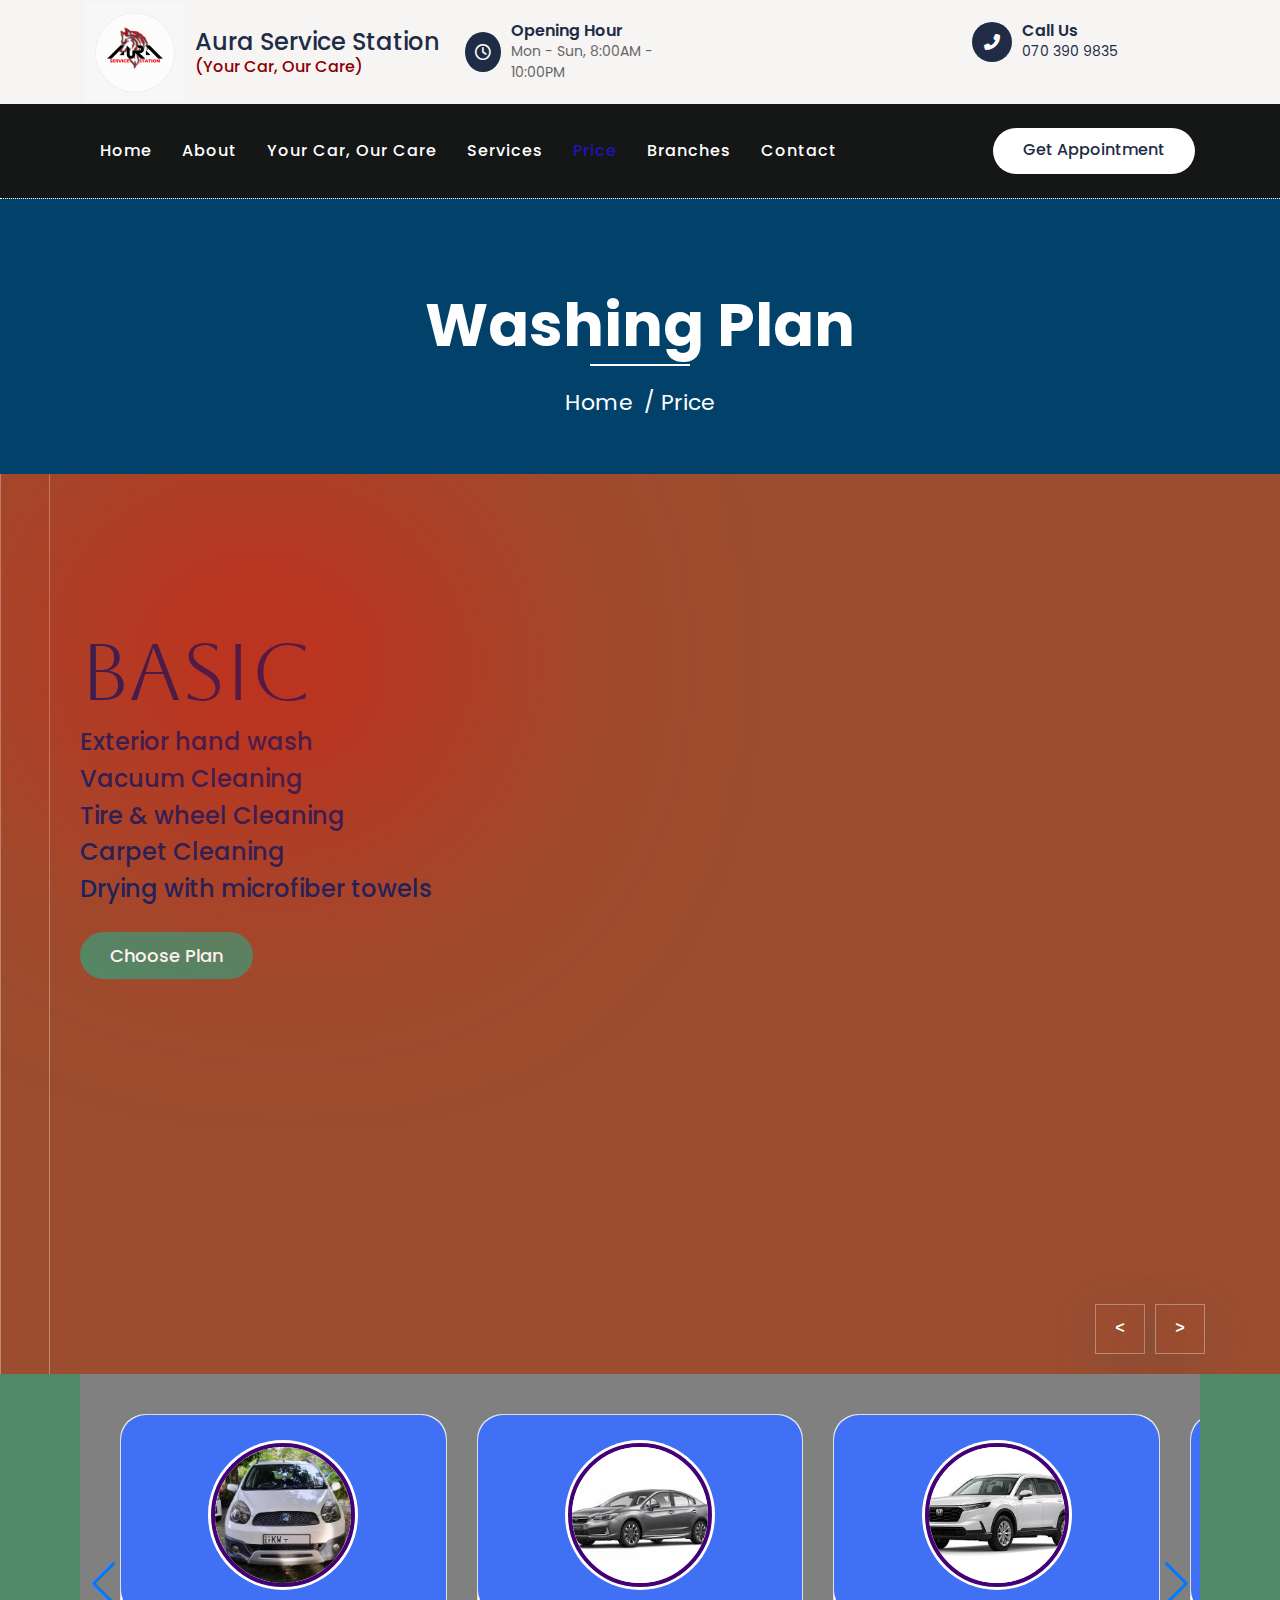
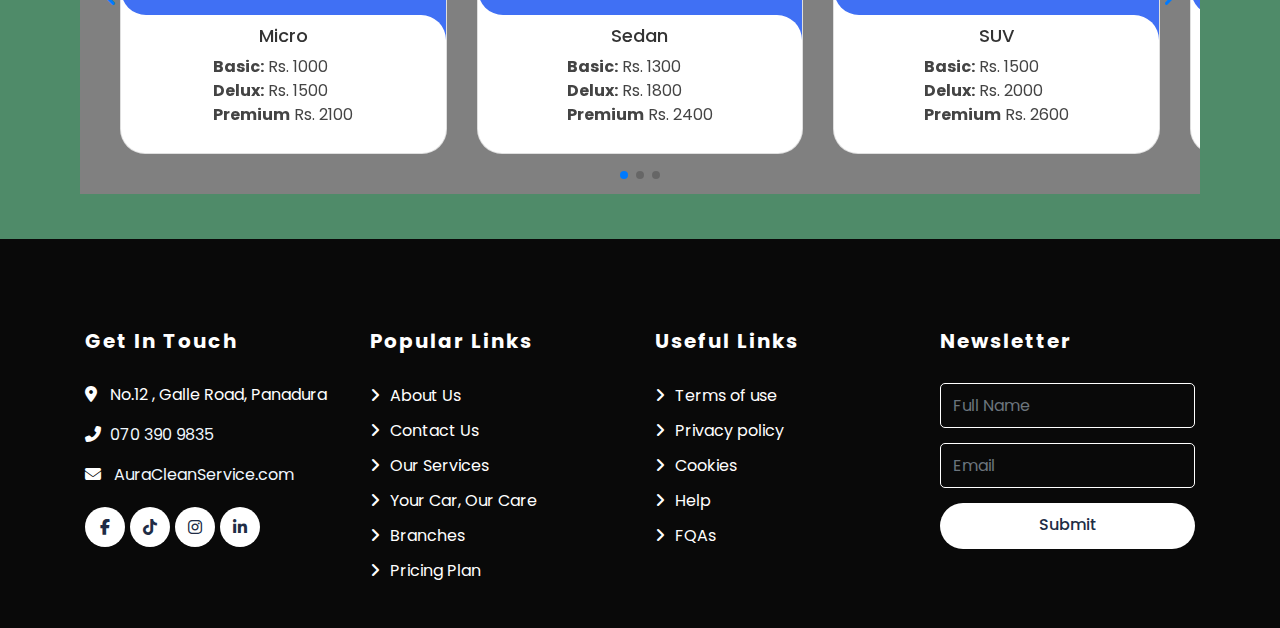
<file: price.html>
<!DOCTYPE html>
<html lang="en">
    <head>
        <meta charset="utf-8">
        <title>Aura Clean Service</title>
        <link rel="shortcut icon" href="img/AboutCoverPhoto .jpg" type="image/x-icon">
        <meta content="width=device-width, initial-scale=1.0" name="viewport">
        <meta content="Free Website Template" name="keywords">
        <meta content="Free Website Template" name="description">

        <!-- Favicon -->
        <link href="img/favicon.ico" rel="icon">
        <!-- CSS Libraries -->
        <link href="https://stackpath.bootstrapcdn.com/bootstrap/4.4.1/css/bootstrap.min.css" rel="stylesheet">
        <link rel="stylesheet" href="https://cdnjs.cloudflare.com/ajax/libs/font-awesome/6.5.1/css/all.min.css">
        <link href="lib/flaticon/font/flaticon.css" rel="stylesheet">
        <link href="lib/animate/animate.min.css" rel="stylesheet">
        <link href="lib/owlcarousel/assets/owl.carousel.min.css" rel="stylesheet">
        
        <!--Swiper CSS-->
        <link rel="stylesheet" href="css/swiper-bundle.min.css">

        <!-- Template Stylesheet -->
        <link href="css/style.css" rel="stylesheet">
        <link href="css/price.css" rel="stylesheet">
    </head>

    <body>
        <!-- Top Bar Start -->
<div class="top-bar">
    <div class="container">
        <div class="row align-items-center justify-content-between">
            <!-- Logo Section -->
            <div class="col-lg-3 col-md-12">
                <div class="logo" style="display: flex; align-items: center;">
                    <a href="index.html" style="display: flex; align-items: center; text-decoration: none;">
                        <img src="img/logocircle.jpg" alt="Logo" style="width: 100px; margin-right: 10px;"> 
                        <div>
                            <h2 style="margin: 0; font-size: 24px;">Aura Service Station</h2>
                            <h6 style="color: darkred; margin: 0;">(Your Car, Our Care)</h6>
                        </div>
                    </a>
                </div>
            </div>
            
            <!-- Info Section -->
            <div class="col-lg-8 col-md-7 d-none d-lg-block">
                <div class="row justify-content-between">
                    <!-- Opening Hour Section -->
                    <div class="col-lg-4 col-md-6">
                        <div class="top-bar-item">
                            <div class="top-bar-icon">
                                <i class="far fa-clock"></i>
                            </div>
                            <div class="top-bar-text">
                                <h3>Opening Hour</h3>
                                <p>Mon - Sun, 8:00AM - 10:00PM</p>
                            </div>
                        </div>
                    </div>
                    
                    <!-- Call Us Section -->
                    <div class="col-lg-4 col-md-6">
                        <div class="top-bar-item">
                            <div class="top-bar-icon">
                                <i class="fa fa-phone-alt"></i>
                            </div>
                            <div class="top-bar-text">
                                <h3>Call Us</h3>
                                <p><a href="tel:0703909835">070 390 9835</a></p>
                            </div>
                        </div>
                    </div>
                </div>
            </div>
        </div>
    </div>
</div>


        <!-- Nav Bar Start -->
        <div class="nav-bar">
            <div class="container">
                <nav class="navbar navbar-expand-lg bg-dark navbar-dark">
                    <a href="#" class="navbar-brand">MENU</a>
                    <button type="button" class="navbar-toggler" data-toggle="collapse" data-target="#navbarCollapse">
                        <span class="navbar-toggler-icon"></span>
                    </button>

                    <div class="collapse navbar-collapse justify-content-between" id="navbarCollapse">
                        <div class="navbar-nav mr-auto">
                            <a href="index.html" class="nav-item nav-link">Home</a>
                            <a href="about.html" class="nav-item nav-link">About</a>
                            <a href="newfeature.html" class="nav-item nav-link">Your Car, Our Care</a>
                            <a href="service.html" class="nav-item nav-link">Services</a>
                            <a href="price.html" class="nav-item nav-link active">Price</a>
                            <a href="location.html" class="nav-item nav-link">Branches</a>
                            
                            <a href="contact.html" class="nav-item nav-link">Contact</a>
                        </div>
                        <div class="ml-auto">
                            <a class="btn btn-custom" href="appointment.html">Get Appointment</a>
                        </div>
                    </div>
                </nav>
            </div>
        </div>
        <!-- Nav Bar End -->
        
        
        <!-- Page Header Start -->
        <div class="page-header">
            <div class="container">
                
                <div class="row">
                    
                    <div class="col-12">
                        
                        <h2>Washing Plan</h2>
                    </div>
                    <div class="col-12">
                        <a href="">Home</a>
                        <a href="">Price</a>
                    </div>
                </div>
            </div>
        </div>
        <!-- Page Header End -->
        
     
<!-- <div class="wrapper">
    <div class="single-price">
        <h1>Basic</h1> -->
        <!-- <div class="price">
            <h2>  Rs.2500/=</h2>
        </div> -->
        <!-- <div class="deals">
            
                <h4>Exterior hand wash</h4>
                <h4>Vacuum Cleaning</h4>
                <h4>Tire & wheel Cleaning</h4>
                <h4>Carpet Cleaning</h4>
                <h4>Drying with microfiber towels</h4>
          
        </div>
        <a href="appointment.html" class="price-btn"> Choose plan</a>
    </div>
    <div class="single-price">
        <h1>Delux</h1>
        
        <div class="deals">
            
                <h4>Exterior hand wash</h4>
                <h4>Tire & wheel Cleaning</h4>
                <h4>Carpet Cleaning</h4>
                <h4>Vacuum Cleaning</h4>
                <h4>Wax</h4>
                <h4>Drying with microfiber towels</h4>
           
        </div>
        <a href="appointment.html" class="price-btn"> Choose plan</a>
    </div>
    <div class="single-price">
        <h1>Premium</h1>
       
        <div class="deals">
            
                <h4>Exterior hand wash</h4>
                <h4>Tire & wheel Cleaning</h4>
                <h4>Carpet Cleaning</h4>
                <h4>Vacuum Cleaning</h4>
                <h4>Wax</h4>
                <h4>Interior cleaning & Polishing</h4>
                <h4>Window Wiping</h4>
                <h4>Drying with microfiber towels</h4>
            
        </div>
        <a href="appointment.html" class="price-btn"> Choose plan</a>
    </div>
    <div class="single-price">
        <h1>Extra</h1>
        
        <div class="deals">
            
                <h4>Engine cleanup</h4>
                <h4>Tire polish</h4>
                <h4>Carpet Cleaning</h4>
                <h4>Detailing</h4>
            
        </div>
        <a href="appointment.html" class="price-btn"> Choose plan</a>
    </div> -->
<!-- </div> -->


<main>
    <section class="carousel next">
        <div class="list">
            
            <article class="item active">
                
            <div class="main-content" style="background-color: #9c4d2f;">
                <div class="content">
                    <h2>Basic</h2>
                    <h4>Exterior hand wash</h4>
                <h4>Vacuum Cleaning</h4>
                <h4>Tire & wheel Cleaning</h4>
                <h4>Carpet Cleaning</h4>
                <h4>Drying with microfiber towels</h4>

                <button class="choose">Choose Plan</button>
                </div>
            </div>
            <!-- <figure class="image">
                <img src="img/exteriorwashing.jpeg" alt="">
                <figcaption>basic package</figcaption>
            </figure> -->
        </article>
            <article class="item other_1">
            <div class="main-content" style="background-color: #f5bfaf;">
                <div class="content">
                    <h2>Delux</h2>
                    
                    <h4>Exterior hand wash</h4>
                    <h4>Tire & wheel Cleaning</h4>
                    <h4>Carpet Cleaning</h4>
                    <h4>Vacuum Cleaning</h4>
                    <h4>Wax</h4>
                    <h4>Drying with microfiber towels</h4>

                <button class="choose">Choose Plan</button>
                </div>
            </div>
            <!-- <figure class="image">
                <img src="img/tireclean.jpg" alt="">
                <figcaption>delux package</figcaption>
            </figure> -->
        </article>
            <article class="item other_2">
            <div class="main-content" style="background-color: #dedfe1;">
                <div class="content">
                    <h2>Premium</h2>
                    <h4>Exterior hand wash</h4>
                <h4>Tire & wheel Cleaning</h4>
                <h4>Carpet Cleaning</h4>
                <h4>Vacuum Cleaning</h4>
                <h4>Wax</h4>
                <h4>Interior cleaning & Polishing</h4>
                <h4>Window Wiping</h4>
                <h4>Drying with microfiber towels</h4>

                <button class="choose">Choose Plan</button>
                </div>
            </div>
            <!-- <figure class="image">
                <img src="img/wax.jpeg" alt="">
                <figcaption>premium package</figcaption>
            </figure> -->
        </article>
            <article class="item other_1">
            <div class="main-content" style="background-color: #7eb63d;">
                <div class="content">
                    <h2>Extra</h2>
                    <h4>Engine cleanup</h4>
                <h4>Tire polish</h4>
                <h4>Carpet Cleaning</h4>
                <h4>Detailing</h4>

                <button class="choose">Choose Plan</button>
                </div>
            </div>
            <!-- <figure class="image">
                <img src="img/engineclean.jpg" alt="">
                <figcaption>extra package</figcaption>
            </figure> -->
        </article>
           
           

        <div class="arrows">
            <button id="prev"><</button>
            <button id="next">></button>
        </div>
            
        </div>
    </section>
</main>


        <!--Slider-->
        <div class="slide-container swiper">
            <div class="slide-content">
                <div class="card-wrapper swiper-wrapper">
                    <div class="card swiper-slide">
                        <div class="image-content">
                            <span class="overlay"> </span>
                                <div class="card-image">
                                    <img src="img/panda.jpeg" alt="" class="card-img">
                                </div>
                            
                        </div>
                        <div class="card-content">
                            <h2 class="name">Micro</h2>
                            <ul>
                                <li><strong>Basic:</strong> Rs. 1000</li>
                                <li><strong>Delux:</strong> Rs. 1500</li>
                                <li><strong>Premium</strong> Rs. 2100</li>
                                
                            </ul>
                        </div>
                    </div>
                    <div class="card swiper-slide">
                        <div class="image-content">
                            <span class="overlay"> </span>
                                <div class="card-image">
                                    <img src="img/sedan.jpg" alt="" class="card-img">
                                </div>
                            
                        </div>
                        <div class="card-content">
                            <h2 class="name">Sedan</h2>
                            <ul>
                                <li><strong>Basic:</strong> Rs. 1300</li>
                                <li><strong>Delux:</strong> Rs. 1800</li>
                                <li><strong>Premium</strong> Rs. 2400</li>
                                
                            </ul>
                        </div>
                    </div>
                    <div class="card swiper-slide">
                        <div class="image-content">
                            <span class="overlay"> </span>
                                <div class="card-image">
                                    <img src="img/SUV.jpg" alt="" class="card-img">
                                </div>
                            
                        </div>
                        <div class="card-content">
                            <h2 class="name">SUV</h2>
                            <ul>
                                <li><strong>Basic:</strong> Rs. 1500</li>
                                <li><strong>Delux:</strong> Rs. 2000</li>
                                <li><strong>Premium</strong> Rs. 2600</li>
                                
                            </ul>
                        </div>
                    </div>
                    <div class="card swiper-slide">
                        <div class="image-content">
                            <span class="overlay"> </span>
                                <div class="card-image">
                                    <img src="img/jeep.png" alt="" class="card-img">
                                </div>
                            
                        </div>

                        <div class="card-content">
                            <h2 class="name">Crossover</h2>
                            <ul>
                                <li><strong>Basic:</strong> Rs. 1500</li>
                                <li><strong>Delux:</strong> Rs. 2000</li>
                                <li><strong>Premium</strong> Rs. 2600</li>
                                
                            </ul>
                        </div>
                    </div>
                    <div class="card swiper-slide">
                        <div class="image-content">
                            <span class="overlay"> </span>
                                <div class="card-image">
                                    <img src="img/van.jpg" alt="" class="card-img">
                                </div>
                            
                        </div>
                        <div class="card-content">
                            <h2 class="name">Jeep</h2>
                            <ul>
                                <li><strong>Basic:</strong> Rs. 1700</li>
                                <li><strong>Delux:</strong> Rs. 2300</li>
                                <li><strong>Premium</strong> Rs. 2900</li>
                                
                            </ul>
                        </div>
                    </div>
                    <div class="card swiper-slide">
                        <div class="image-content">
                            <span class="overlay"> </span>
                                <div class="card-image">
                                    <img src="img/crossover.jpg" alt="" class="card-img">
                                </div>
                            
                        </div>
                        
                        <div class="card-content">
                            <h2 class="name">Van</h2>
                            <ul>
                                <li><strong>Basic:</strong> Upto Rs. 2000</li>
                                <li><strong>Delux:</strong> Upto Rs. 2600</li>
                                <li><strong>Premium</strong> Upto Rs. 3200</li>
                                
                            </ul>
                        </div>
                    </div>
                    <div class="card swiper-slide">
                        <div class="image-content">
                            <span class="overlay"> </span>
                                <div class="card-image">
                                    <img src="img/pickup.jpg" alt="" class="card-img">
                                </div>
                            
                        </div>
                        <div class="card-content">
                            <h2 class="name">Pickup</h2>
                            <ul>
                                <li><strong>Basic:</strong> Rs. 2500</li>
                                <li><strong>Delux:</strong> Rs. 3200</li>
                                <li><strong>Premium</strong> Rs. 4000</li>
                                
                            </ul>
                        </div>
                    </div>
                    <div class="card swiper-slide">
                        <div class="image-content">
                            <span class="overlay"> </span>
                                <div class="card-image">
                                    <img src="img/mpv.jpg" alt="" class="card-img">
                                </div>
                            
                        </div>
                        <div class="card-content">
                            <h2 class="name">MPV</h2>
                            <ul>
                                <li><strong>Basic:</strong> Rs. 2500</li>
                                <li><strong>Delux:</strong> Rs. 3200</li>
                                <li><strong>Premium</strong> Rs. 4000</li>
                                
                            </ul>
                        </div>
                    </div>
                </div>
            </div> 
            <div class="swiper-button-next"></div>
            <div class="swiper-button-prev"></div>
            <div class="swiper-pagination"></div>
        </div>

       
        
        <!-- Footer Start -->
        <div class="footer">
            <div class="container">
                <div class="row">
                    <div class="col-lg-3 col-md-6">
                        <div class="footer-contact">
                            <h2>Get In Touch</h2>
                            <p><i class="fa fa-map-marker-alt"></i>No.12 , Galle Road, Panadura</p>
                            <p><i class="fa fa-phone-alt"></i><a href="tel:0703909835" style="color: aliceblue;">070 390 9835</a></p>
                            <p><i class="fa fa-envelope"></i>  <a href="mailto:AuraCleanService.com" style="color: aliceblue;">AuraCleanService.com</a></p>
                            <div class="footer-social">
                                <a class="btn" href="https://www.facebook.com/share/17qnkFgLEN/"><i class="fab fa-facebook-f"></i></a>
                                <a class="btn" href="https://www.tiktok.com/@auraservicestation?_t=8rAOTq7KFPk&_r=1"><i class="fab fa-tiktok"></i></a>
                                <a class="btn" href="https://www.instagram.com/aur_aservice"><i class="fab fa-instagram"></i></a>
                                <a class="btn" href="https://www.linkedin.com/company/wolf-territory/"><i class="fab fa-linkedin-in"></i></a>
                            </div>
                        </div>
                    </div>
                    <div class="col-lg-3 col-md-6">
                        <div class="footer-link">
                            <h2>Popular Links</h2>
                            <a href="about.html">About Us</a>
                            <a href="contact.html">Contact Us</a>
                            <a href="service.html">Our Services</a>
                            <a href="newfeature.html">Your Car, Our Care</a>
                            <a href="location.html">Branches</a>
                            <a href="price.html">Pricing Plan</a>
                        </div>
                    </div>
                    <div class="col-lg-3 col-md-6">
                        <div class="footer-link">
                            <h2>Useful Links</h2>
                            <a href="terms.html">Terms of use</a>
                            <a href="privacy.html">Privacy policy</a>
                            <a href="cookies.html">Cookies</a>
                            <a href="help.html">Help</a>
                            <a href="fqa.html">FQAs</a>
                        </div>
                    </div>
                    <div class="col-lg-3 col-md-6">
                        <div class="footer-newsletter">
                            <h2>Newsletter</h2>
                            <form action="https://api.web3forms.com/submit" method="post">
                                <input type="hidden" name="access_key" value="dcae6130-a099-4400-976d-cf196a6e2e6c">
                                <input name="first_name" class="form-control" placeholder="Full Name">
                                <input class="form-control" placeholder="Email">
                                <button class="btn btn-custom">Submit</button>
                            </form>
                        </div>
                    </div>
                </div>
            </div>
            
        </div>
        <!-- Footer End -->
        
        <!-- Back to top button -->
        <a href="#" class="back-to-top"><i class="fa fa-chevron-up"></i></a>
        
        <!-- Pre Loader -->
        <div id="loader" class="show">
            <div class="loader"></div>
        </div>

        <!-- JavaScript Libraries -->
        <script src="https://code.jquery.com/jquery-3.4.1.min.js"></script>
        <script src="https://stackpath.bootstrapcdn.com/bootstrap/4.4.1/js/bootstrap.bundle.min.js"></script>
        <script src="lib/easing/easing.min.js"></script>
        <script src="lib/owlcarousel/owl.carousel.min.js"></script>
        <script src="lib/waypoints/waypoints.min.js"></script>
        <script src="lib/counterup/counterup.min.js"></script>
        
        <!-- Contact Javascript File -->
        <script src="mail/jqBootstrapValidation.min.js"></script>
        <script src="mail/contact.js"></script>

        <!-- Template Javascript -->
        <script src="js/main.js"></script>
    </body>

    <!--Swiper JS-->
    <script src="js/swiper-bundle.min.js"></script>

    <!--JavaScript-->
    <script src="js/main.js"></script>
    <script src="js/app.js"></script>
</html>
</file>
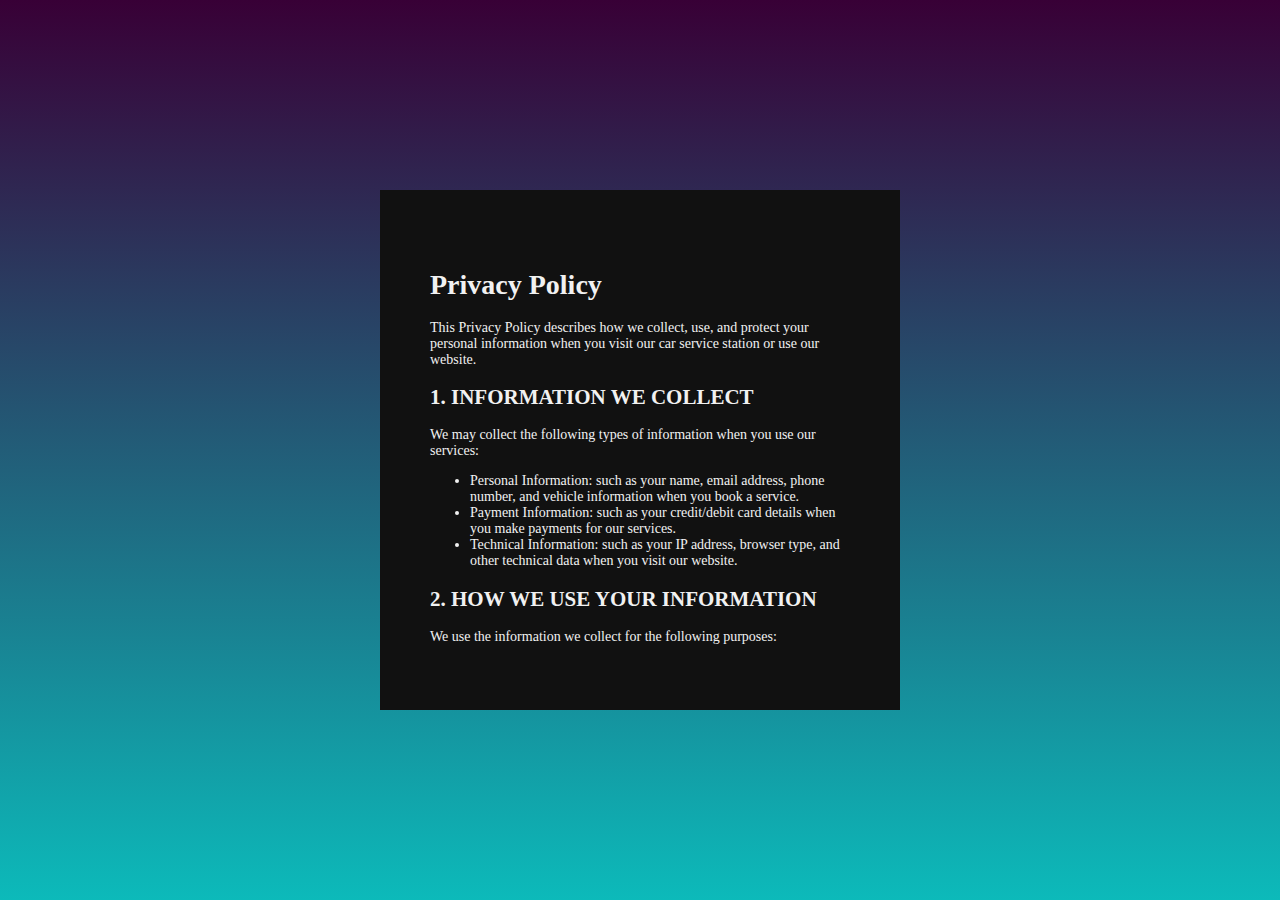
<file: privacy.html>
<!DOCTYPE html>
<html lang="en">
<head>
    <meta charset="UTF-8">
    <meta name="viewport" content="width=device-width, initial-scale=1.0">
    <title>Privacy Policy - Car Service Station</title>
    <link href="css/terms.css" rel="stylesheet">

    <script>
        function redirectToHome() {
            window.location.href = "index.html";  // Change this to your actual home page URL
        }
    </script>
    
</head>
<body>
    <div class="terms-box">
        <div class="terms-text">
        <h1>Privacy Policy</h1>
        <p>This Privacy Policy describes how we collect, use, and protect your personal information when you visit our car service station or use our website.</p>

        <h2>1. Information We Collect</h2>
        <p>We may collect the following types of information when you use our services:</p>
        <ul>
            <li>Personal Information: such as your name, email address, phone number, and vehicle information when you book a service.</li>
            <li>Payment Information: such as your credit/debit card details when you make payments for our services.</li>
            <li>Technical Information: such as your IP address, browser type, and other technical data when you visit our website.</li>
        </ul>

        <h2>2. How We Use Your Information</h2>
        <p>We use the information we collect for the following purposes:</p>
        <ul>
            <li>To provide, manage, and improve our services.</li>
            <li>To process your payments and service bookings.</li>
            <li>To communicate with you, including sending appointment reminders and service notifications.</li>
            <li>To improve our website and enhance your user experience.</li>
        </ul>

        <h2>3. Sharing Your Information</h2>
        <p>We do not sell or rent your personal information to third parties. However, we may share your information in the following cases:</p>
        <ul>
            <li>With service providers who help us deliver our services (e.g., payment processors).</li>
            <li>If required by law or in response to a legal request.</li>
            <li>To protect the safety and rights of our customers, employees, and others.</li>
        </ul>

        <h2>4. Data Security</h2>
        <p>We take reasonable measures to protect your personal information from unauthorized access, loss, misuse, or disclosure. However, no method of transmission over the internet is 100% secure, and we cannot guarantee absolute security.</p>

        <h2>5. Your Rights</h2>
        <p>You have the right to:</p>
        <ul>
            <li>Access the personal information we hold about you.</li>
            <li>Request correction or deletion of your personal information.</li>
            <li>Withdraw your consent for us to use your personal information.</li>
        </ul>

        <h2>6. Cookies</h2>
        <p>We may use cookies and similar tracking technologies to improve your browsing experience and personalize our services. You can adjust your browser settings to refuse cookies, but this may affect your experience on our website.</p>

        <h2>7. Third-Party Links</h2>
        <p>Our website may contain links to third-party websites or services. We are not responsible for the privacy practices or content of those websites. We encourage you to review the privacy policies of any third-party websites you visit.</p>

        <h2>8. Changes to This Privacy Policy</h2>
        <p>We may update this Privacy Policy from time to time. Any changes will be posted on this page with an updated date. We encourage you to review this policy periodically to stay informed about how we protect your information.</p>

        <h2>9. Contact Us</h2>
        <p>If you have any questions or concerns about this Privacy Policy, please contact us at:</p>
        <ul>
            <li><i class="fa fa-phone-alt"></i><a href="tel:0703909835" style="color: aliceblue;">Call: 070 390 9835</a></li>
            <li><a href="mailto:AuraCleanService.com" style="color: aliceblue;">Email: auraservicestation@gmail.com</a></li>
            <li>Address: No.12, Panadura, Sri Lanka</li>
        </ul>

        <div class="button-back"></div>
            <button class="btn-back red-btn" onclick="redirectToHome()">Back </button>
           

           
        </div>
    </div>
</div>
</body>
</html>
</file>
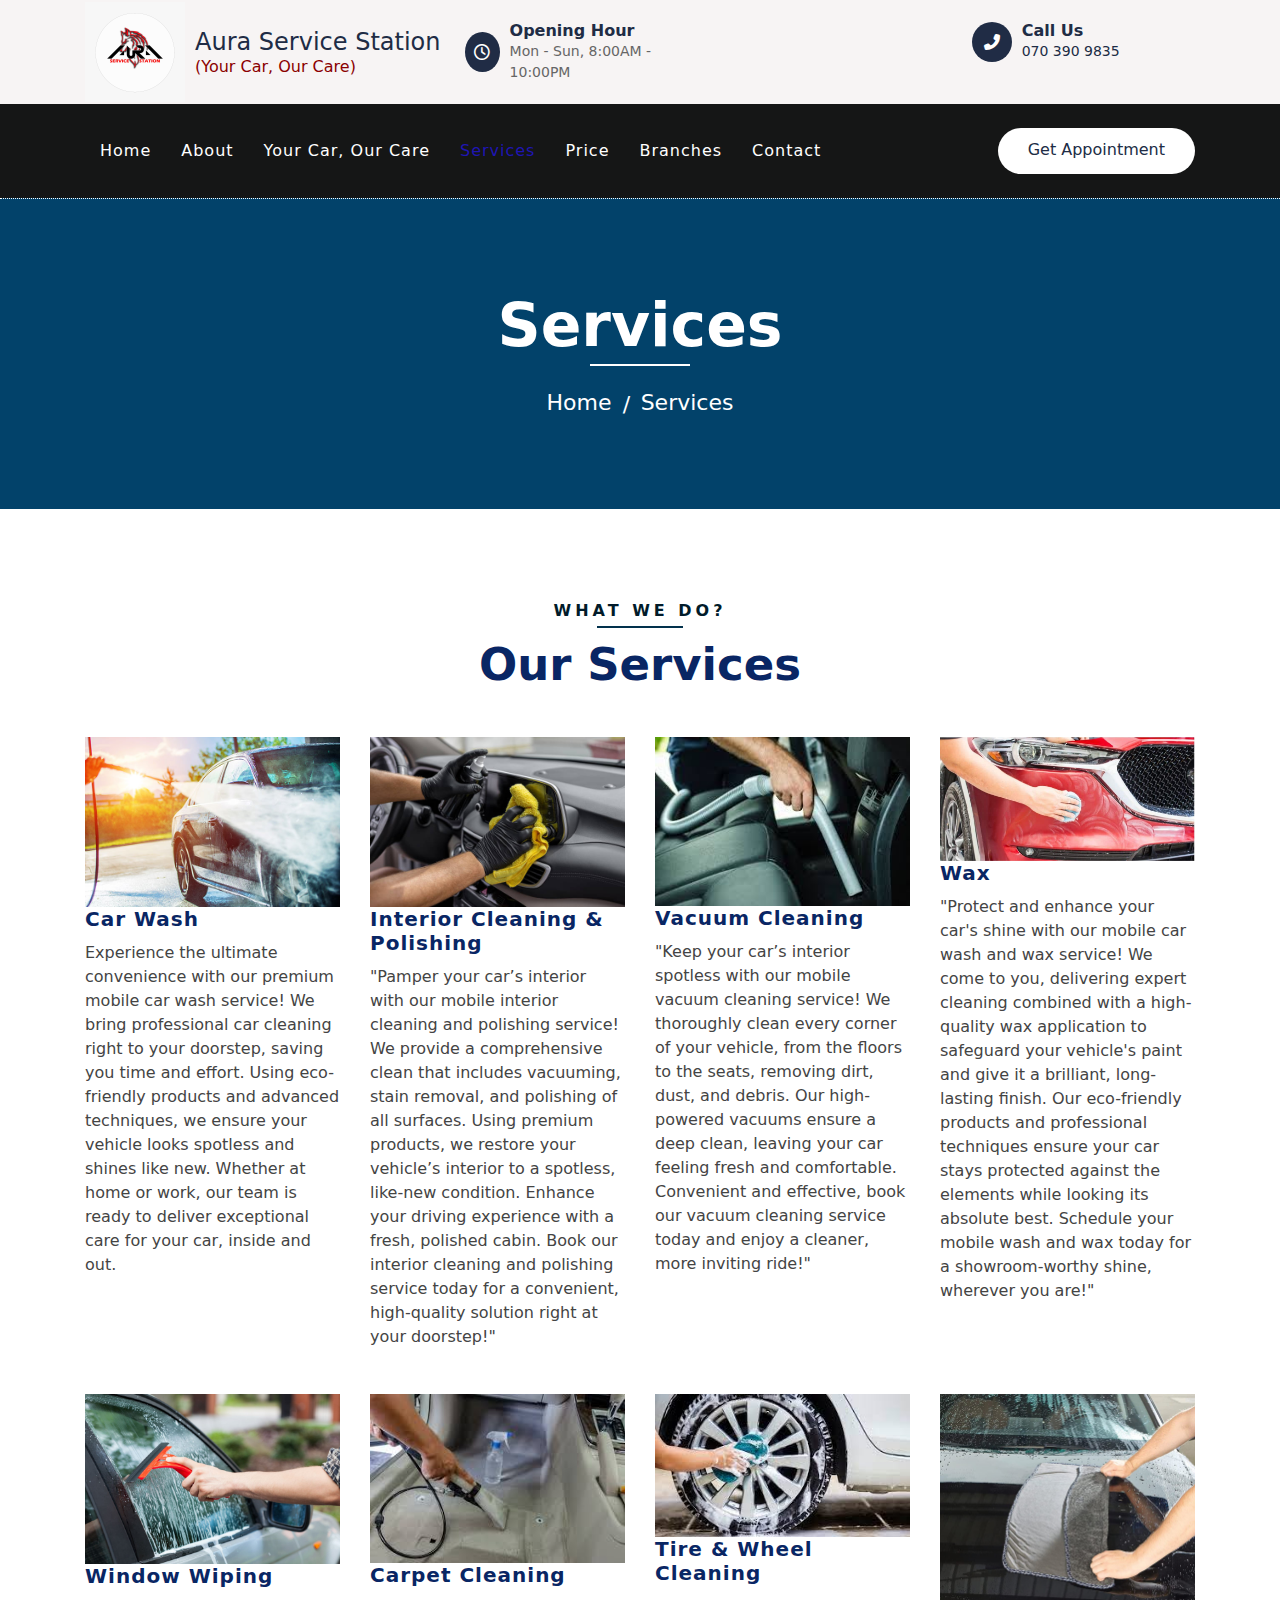
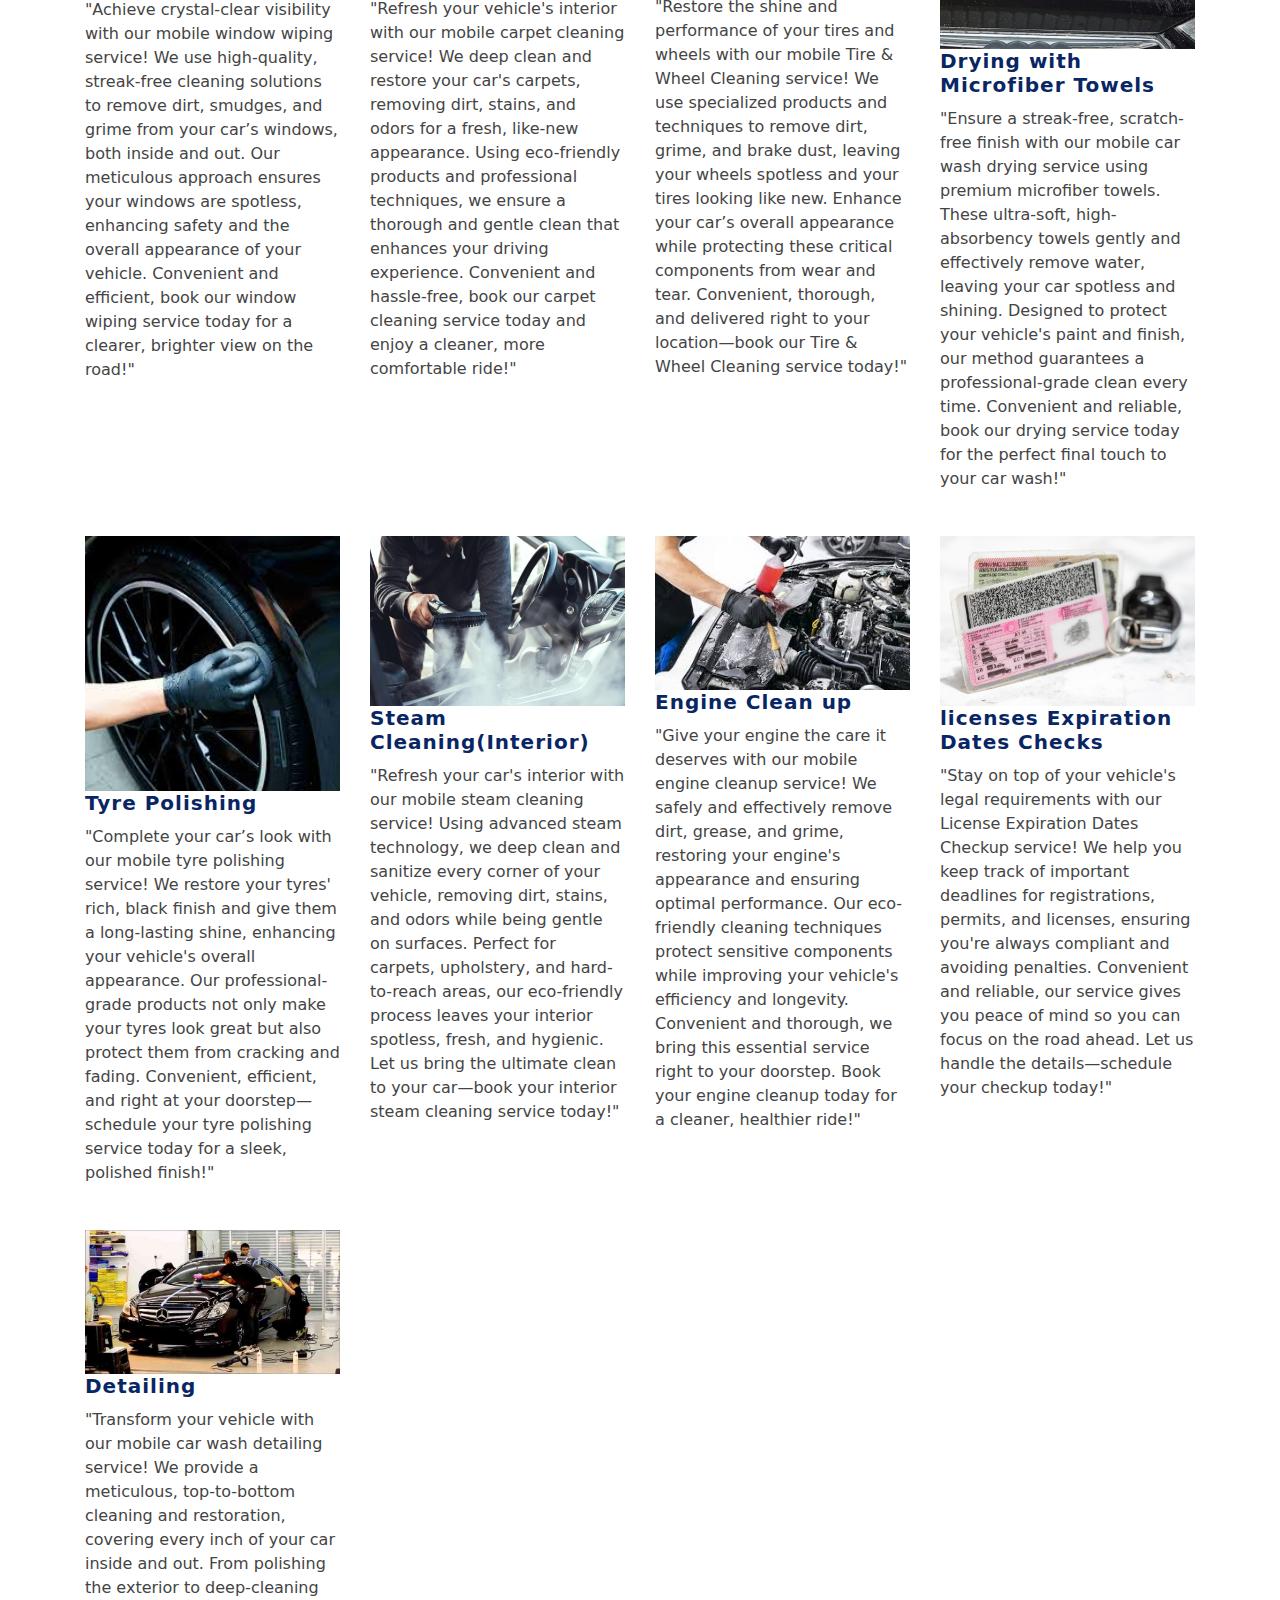
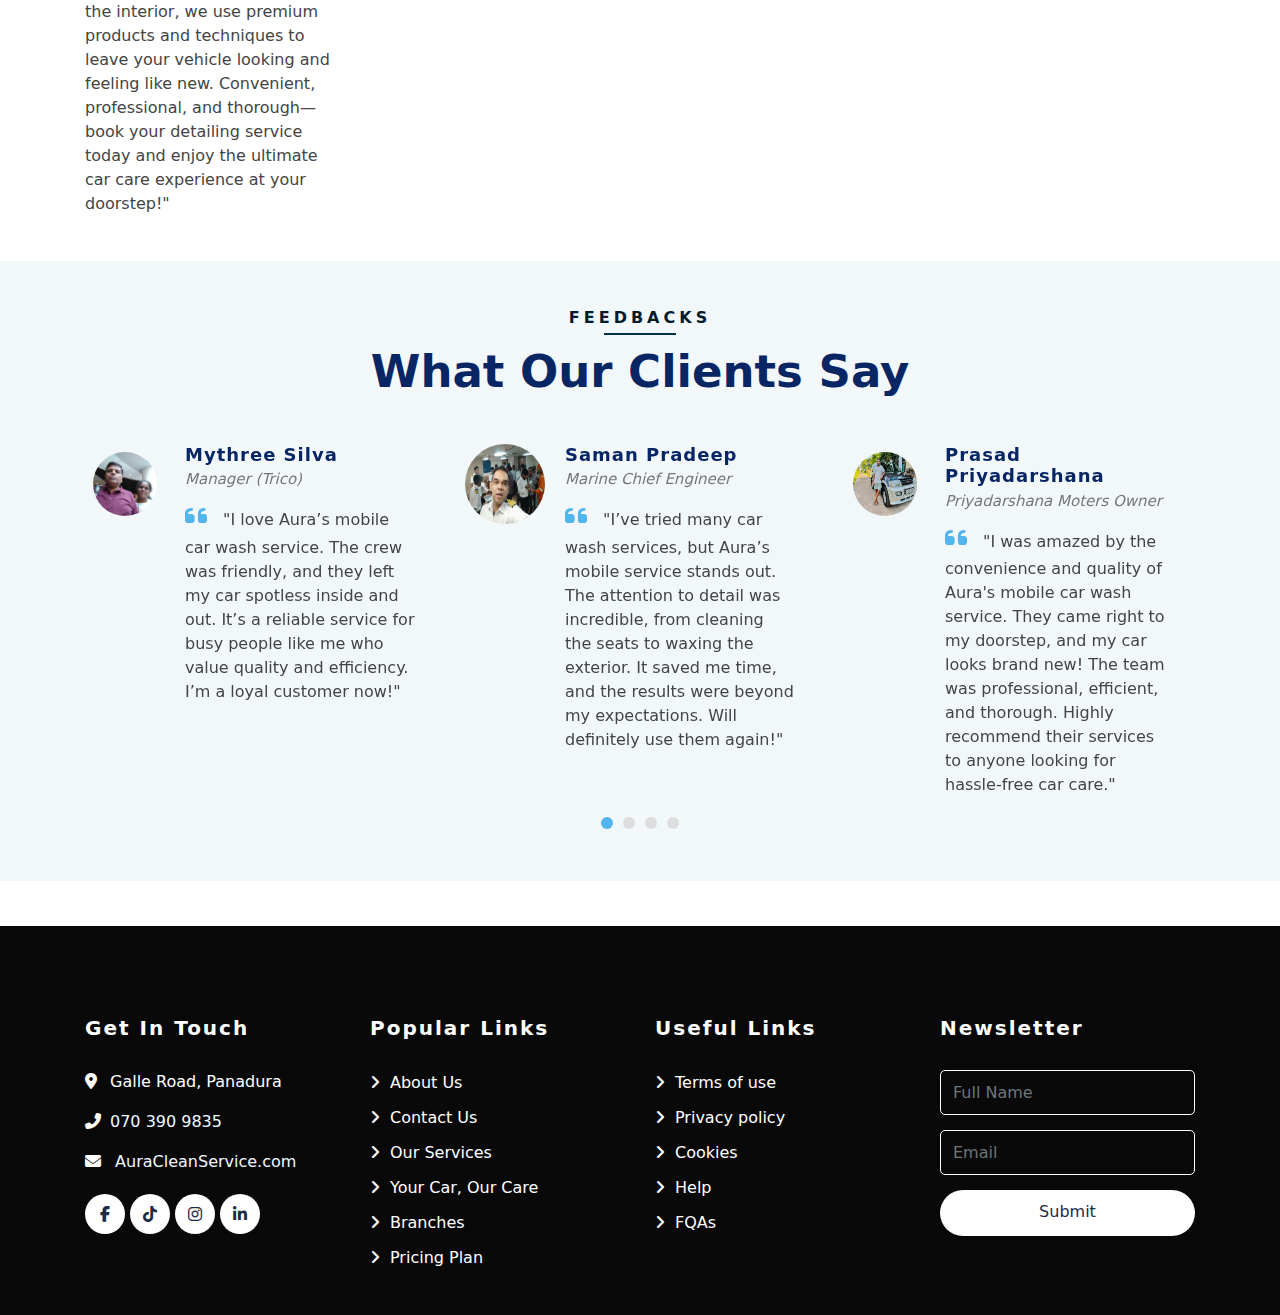
<file: service.html>
<!DOCTYPE html>
<html lang="en">
    <head>
        <meta charset="utf-8">
        <title>Aura Clean Service</title>
        <link rel="shortcut icon" href="img/AboutCoverPhoto .jpg" type="image/x-icon">
        <meta content="width=device-width, initial-scale=1.0" name="viewport">
        <meta content="Free Website Template" name="keywords">
        <meta content="Free Website Template" name="description">

        <!-- Favicon -->
        <link href="img/favicon.ico" rel="icon">
        <!-- CSS Libraries -->
        <link href="https://stackpath.bootstrapcdn.com/bootstrap/4.4.1/css/bootstrap.min.css" rel="stylesheet">
        <link rel="stylesheet" href="https://cdnjs.cloudflare.com/ajax/libs/font-awesome/6.5.1/css/all.min.css">
        <link href="lib/flaticon/font/flaticon.css" rel="stylesheet">
        <link href="lib/animate/animate.min.css" rel="stylesheet">
        <link href="lib/owlcarousel/assets/owl.carousel.min.css" rel="stylesheet">

        <!-- Template Stylesheet -->
        <link href="css/style.css" rel="stylesheet">
    </head>

    <body>
        <!-- Top Bar Start -->
<div class="top-bar">
    <div class="container">
        <div class="row align-items-center justify-content-between">
            <!-- Logo Section -->
            <div class="col-lg-3 col-md-12">
                <div class="logo" style="display: flex; align-items: center;">
                    <a href="index.html" style="display: flex; align-items: center; text-decoration: none;">
                        <img src="img/logocircle.jpg" alt="Logo" style="width: 100px; margin-right: 10px;"> 
                        <div>
                            <h2 style="margin: 0; font-size: 24px;">Aura Service Station</h2>
                            <h6 style="color: darkred; margin: 0;">(Your Car, Our Care)</h6>
                        </div>
                    </a>
                </div>
            </div>
            
            <!-- Info Section -->
            <div class="col-lg-8 col-md-7 d-none d-lg-block">
                <div class="row justify-content-between">
                    <!-- Opening Hour Section -->
                    <div class="col-lg-4 col-md-6">
                        <div class="top-bar-item">
                            <div class="top-bar-icon">
                                <i class="far fa-clock"></i>
                            </div>
                            <div class="top-bar-text">
                                <h3>Opening Hour</h3>
                                <p>Mon - Sun, 8:00AM - 10:00PM</p>
                            </div>
                        </div>
                    </div>
                    
                    <!-- Call Us Section -->
                    <div class="col-lg-4 col-md-6">
                        <div class="top-bar-item">
                            <div class="top-bar-icon">
                                <i class="fa fa-phone-alt"></i>
                            </div>
                            <div class="top-bar-text">
                                <h3>Call Us</h3>
                                <p><a href="tel:0703909835">070 390 9835</a></p>
                            </div>
                        </div>
                    </div>
                </div>
            </div>
        </div>
    </div>
</div>


        <!-- Nav Bar Start -->
        <div class="nav-bar">
            <div class="container">
                <nav class="navbar navbar-expand-lg bg-dark navbar-dark">
                    <a href="#" class="navbar-brand">MENU</a>
                    <button type="button" class="navbar-toggler" data-toggle="collapse" data-target="#navbarCollapse">
                        <span class="navbar-toggler-icon"></span>
                    </button>

                    <div class="collapse navbar-collapse justify-content-between" id="navbarCollapse">
                        <div class="navbar-nav mr-auto">
                            <a href="index.html" class="nav-item nav-link">Home</a>
                            <a href="about.html" class="nav-item nav-link">About</a>
                            <a href="newfeature.html" class="nav-item nav-link">Your Car, Our Care</a>
                            <a href="service.html" class="nav-item nav-link active">Services</a>
                            <a href="price.html" class="nav-item nav-link">Price</a>
                            <a href="location.html" class="nav-item nav-link">Branches</a>
                            <a href="contact.html" class="nav-item nav-link">Contact</a>
                        </div>
                        <div class="ml-auto">
                            <a class="btn btn-custom" href="appointment.html">Get Appointment</a>
                        </div>
                    </div>
                </nav>
            </div>
        </div>
        <!-- Nav Bar End -->
        
        
        <!-- Page Header Start -->
        <div class="page-header">
            <div class="container">
                <div class="row">
                    <div class="col-12">
                        <h2>Services</h2>
                    </div>
                    <div class="col-12">
                        <a href="">Home</a>
                        <a href="">Services</a>
                    </div>
                </div>
            </div>
        </div>
        <!-- Page Header End -->
        
        
         <!-- Service Start -->
         <div class="service">
            <div class="container">
                <div class="section-header text-center">
                    <p>What We Do?</p>
                    <h2>Our Services</h2>
                </div>
                <div class="row">
                    <div class="col-lg-3 col-md-6">
                        <div class="service-item">
                            <img src="img/exteriorwashing.jpeg" alt="Exterior Washing" class="service-img">
                            <h3>Car Wash</h3>
                            <p>Experience the ultimate convenience with our premium mobile car wash service! We bring professional car cleaning right to your doorstep, saving you time and effort. Using eco-friendly products and advanced techniques, we ensure your vehicle looks spotless and shines like new. Whether at home or work, our team is ready to deliver exceptional care for your car, inside and out.</p>
                        </div>
                    </div>
                    <div class="col-lg-3 col-md-6">
                        <div class="service-item">
                            <img src="img/interiorcleaning.jpg" alt="Interior Washing" class="service-img">
                            <h3>Interior Cleaning & Polishing</h3>
                            <p>"Pamper your car’s interior with our mobile interior cleaning and polishing service! We provide a comprehensive clean that includes vacuuming, stain removal, and polishing of all surfaces. Using premium products, we restore your vehicle’s interior to a spotless, like-new condition. Enhance your driving experience with a fresh, polished cabin. Book our interior cleaning and polishing service today for a convenient, high-quality solution right at your doorstep!"</p>
                        </div>
                    </div>
                    <div class="col-lg-3 col-md-6">
                        <div class="service-item">
                            <img src="img/vaccumclean.jpg" alt="Vacuum Cleaning" class="service-img">
                            <h3>Vacuum Cleaning</h3>
                            <p>"Keep your car’s interior spotless with our mobile vacuum cleaning service! We thoroughly clean every corner of your vehicle, from the floors to the seats, removing dirt, dust, and debris. Our high-powered vacuums ensure a deep clean, leaving your car feeling fresh and comfortable. Convenient and effective, book our vacuum cleaning service today and enjoy a cleaner, more inviting ride!"</p>
                        </div>
                    </div>
                    <div class="col-lg-3 col-md-6">
                        <div class="service-item">
                            <img src="img/wax.jpeg" alt="Seats Washing" class="service-img">
                            <h3>Wax</h3>
                            <p>"Protect and enhance your car's shine with our mobile car wash and wax service! We come to you, delivering expert cleaning combined with a high-quality wax application to safeguard your vehicle's paint and give it a brilliant, long-lasting finish. Our eco-friendly products and professional techniques ensure your car stays protected against the elements while looking its absolute best. Schedule your mobile wash and wax today for a showroom-worthy shine, wherever you are!"</p>
                        </div>
                    </div>
                    <div class="col-lg-3 col-md-6">
                        <div class="service-item">
                            <img src="img/windowwiping.jpg" alt="Window Wiping" class="service-img">
                            <h3>Window Wiping</h3>
                            <p>"Achieve crystal-clear visibility with our mobile window wiping service! We use high-quality, streak-free cleaning solutions to remove dirt, smudges, and grime from your car’s windows, both inside and out. Our meticulous approach ensures your windows are spotless, enhancing safety and the overall appearance of your vehicle. Convenient and efficient, book our window wiping service today for a clearer, brighter view on the road!"</p>
                        </div>
                    </div>
                    <div class="col-lg-3 col-md-6">
                        <div class="service-item">
                            <img src="img/carpetclean.jpg" alt="Wet Cleaning" class="service-img">
                            <h3>Carpet Cleaning</h3>
                            <p>"Refresh your vehicle's interior with our mobile carpet cleaning service! We deep clean and restore your car's carpets, removing dirt, stains, and odors for a fresh, like-new appearance. Using eco-friendly products and professional techniques, we ensure a thorough and gentle clean that enhances your driving experience. Convenient and hassle-free, book our carpet cleaning service today and enjoy a cleaner, more comfortable ride!"</p>
                        </div>
                    </div>
                    <div class="col-lg-3 col-md-6">
                        <div class="service-item">
                            <img src="img/tireclean.jpg" alt="Oil Changing" class="service-img">
                            <h3>Tire & Wheel Cleaning</h3>
                            <p>"Restore the shine and performance of your tires and wheels with our mobile Tire & Wheel Cleaning service! We use specialized products and techniques to remove dirt, grime, and brake dust, leaving your wheels spotless and your tires looking like new. Enhance your car’s overall appearance while protecting these critical components from wear and tear. Convenient, thorough, and delivered right to your location—book our Tire & Wheel Cleaning service today!"</p>
                        </div>
                    </div>
                    <div class="col-lg-3 col-md-6">
                        <div class="service-item">
                            <img src="img/dryingmicro.jpg" alt="Brake Reparing" class="service-img">
                            <h3>Drying with Microfiber Towels</h3>
                            <p>"Ensure a streak-free, scratch-free finish with our mobile car wash drying service using premium microfiber towels. These ultra-soft, high-absorbency towels gently and effectively remove water, leaving your car spotless and shining. Designed to protect your vehicle's paint and finish, our method guarantees a professional-grade clean every time. Convenient and reliable, book our drying service today for the perfect final touch to your car wash!"</p>
                        </div>
                    </div>
                    <div class="col-lg-3 col-md-6">
                        <div class="service-item">
                            <img src="img/tyrepolish.jpg" alt="Brake Reparing" class="service-img">
                            <h3>Tyre Polishing</h3>
                            <p>"Complete your car’s look with our mobile tyre polishing service! We restore your tyres' rich, black finish and give them a long-lasting shine, enhancing your vehicle's overall appearance. Our professional-grade products not only make your tyres look great but also protect them from cracking and fading. Convenient, efficient, and right at your doorstep—schedule your tyre polishing service today for a sleek, polished finish!"</p>
                        </div>
                    </div>
                    <div class="col-lg-3 col-md-6">
                        <div class="service-item">
                            <img src="img/steamclean.jpg" alt="Brake Reparing" class="service-img">
                            <h3>Steam Cleaning(Interior)</h3>
                            <p>"Refresh your car's interior with our mobile steam cleaning service! Using advanced steam technology, we deep clean and sanitize every corner of your vehicle, removing dirt, stains, and odors while being gentle on surfaces. Perfect for carpets, upholstery, and hard-to-reach areas, our eco-friendly process leaves your interior spotless, fresh, and hygienic. Let us bring the ultimate clean to your car—book your interior steam cleaning service today!"</p>
                        </div>
                    </div>
                    <div class="col-lg-3 col-md-6">
                        <div class="service-item">
                            <img src="img/engineclean.jpg" alt="Brake Reparing" class="service-img">
                            <h3>Engine Clean up</h3>
                            <p>"Give your engine the care it deserves with our mobile engine cleanup service! We safely and effectively remove dirt, grease, and grime, restoring your engine's appearance and ensuring optimal performance. Our eco-friendly cleaning techniques protect sensitive components while improving your vehicle's efficiency and longevity. Convenient and thorough, we bring this essential service right to your doorstep. Book your engine cleanup today for a cleaner, healthier ride!"</p>
                        </div>
                    </div>
                    <div class="col-lg-3 col-md-6">
                        <div class="service-item">
                            <img src="img/licence.jpg" alt="Brake Reparing" class="service-img">
                            <h3>licenses Expiration Dates Checks</h3>
                            <p>"Stay on top of your vehicle's legal requirements with our License Expiration Dates Checkup service! We help you keep track of important deadlines for registrations, permits, and licenses, ensuring you're always compliant and avoiding penalties. Convenient and reliable, our service gives you peace of mind so you can focus on the road ahead. Let us handle the details—schedule your checkup today!"</p>
                        </div>
                    </div>
                    <div class="col-lg-3 col-md-6">
                        <div class="service-item">
                            <img src="img/detailing.jpg" alt="Brake Reparing" class="service-img">
                            <h3>Detailing</h3>
                            <p>"Transform your vehicle with our mobile car wash detailing service! We provide a meticulous, top-to-bottom cleaning and restoration, covering every inch of your car inside and out. From polishing the exterior to deep-cleaning the interior, we use premium products and techniques to leave your vehicle looking and feeling like new. Convenient, professional, and thorough—book your detailing service today and enjoy the ultimate car care experience at your doorstep!"</p>
                        </div>
                    </div>
                </div>
                
            </div>
        </div>
        <!-- Service End -->
        
        
         
        <!-- Testimonial Start -->
        <div class="testimonial">
            <div class="container">
                <div class="section-header text-center">
                    <p>Feedbacks</p>
                    <h2>What our clients say</h2>
                </div>
                <div class="owl-carousel testimonials-carousel">
                    <div class="testimonial-item">
                        <img src="img/samantha.jpg" alt="Image">
                        <div class="testimonial-text">
                            <h3>Saman Pradeep</h3>
                            <h4>Marine Chief Engineer</h4>
                            <p>
                                "I’ve tried many car wash services, but Aura’s mobile service stands out. The attention to detail was incredible, from cleaning the seats to waxing the exterior. It saved me time, and the results were beyond my expectations. Will definitely use them again!" 
                            </p>
                        </div>
                    </div>
                    <div class="testimonial-item">
                        <img src="img/prasad.jpg" alt="Image">
                        <div class="testimonial-text">
                            <h3>Prasad Priyadarshana</h3>
                            <h4>Priyadarshana Moters Owner</h4>
                            <p>
                                "I was amazed by the convenience and quality of Aura's mobile car wash service. They came right to my doorstep, and my car looks brand new! The team was professional, efficient, and thorough. Highly recommend their services to anyone looking for hassle-free car care."
                            </p>
                        </div>
                    </div>
                    <div class="testimonial-item">
                        <img src="img/disna.jpg" alt="Image">
                        <div class="testimonial-text">
                            <h3>Disna De Silva</h3>
                            <h4>Ayurweda Dr.</h4>
                            <p>
                                "What a brilliant concept! I scheduled an appointment, and they arrived on time with all the necessary equipment. My car has never looked this clean. Aura’s mobile car wash is convenient, eco-friendly, and absolutely worth it. Great job, team!"  
                            </p>
                        </div>
                    </div>
                    <div class="testimonial-item">
                        <img src="img/mythree.jpg" alt="Image">
                        <div class="testimonial-text">
                            <h3>Mythree Silva</h3>
                            <h4>Manager (Trico)</h4>
                            <p>
                                "I love Aura’s mobile car wash service. The crew was friendly, and they left my car spotless inside and out. It’s a reliable service for busy people like me who value quality and efficiency. I’m a loyal customer now!"  
                            </p>
                        </div>
                    </div>
                </div>
            </div>
        </div>
        <!-- Testimonial End -->

        <!-- Footer Start -->
        <div class="footer">
            <div class="container">
                <div class="row">
                    <div class="col-lg-3 col-md-6">
                        <div class="footer-contact">
                            <h2>Get In Touch</h2>
                            <p><i class="fa fa-map-marker-alt"></i>Galle Road, Panadura</p>
                            <p><i class="fa fa-phone-alt"></i><a href="tel:0703909835" style="color: aliceblue;">070 390 9835</a></p>
                            <p><i class="fa fa-envelope"></i>  <a href="mailto:AuraCleanService.com" style="color: aliceblue;">AuraCleanService.com</a></p>
                            <div class="footer-social">
                                <a class="btn" href="https://www.facebook.com/share/17qnkFgLEN/"><i class="fab fa-facebook-f"></i></a>
                                <a class="btn" href="https://www.tiktok.com/@auraservicestation?_t=8rAOTq7KFPk&_r=1"><i class="fab fa-tiktok"></i></a>
                                <a class="btn" href="https://www.instagram.com/aur_aservice"><i class="fab fa-instagram"></i></a>
                                <a class="btn" href="https://www.linkedin.com/company/wolf-territory/"><i class="fab fa-linkedin-in"></i></a>
                            </div>
                        </div>
                    </div>
                    <div class="col-lg-3 col-md-6">
                        <div class="footer-link">
                            <h2>Popular Links</h2>
                            <a href="about.html">About Us</a>
                            <a href="contact.html">Contact Us</a>
                            <a href="service.html">Our Services</a>
                            <a href="newfeature.html">Your Car, Our Care</a>
                            <a href="location.html">Branches</a>
                            <a href="price.html">Pricing Plan</a>
                        </div>
                    </div>
                    <div class="col-lg-3 col-md-6">
                        <div class="footer-link">
                            <h2>Useful Links</h2>
                            <a href="terms.html">Terms of use</a>
                            <a href="privacy.html">Privacy policy</a>
                            <a href="cookies.html">Cookies</a>
                            <a href="help.html">Help</a>
                            <a href="fqa.html">FQAs</a>
                        </div>
                    </div>
                    <div class="col-lg-3 col-md-6">
                        <div class="footer-newsletter">
                            <h2>Newsletter</h2>
                            <form action="https://api.web3forms.com/submit" method="post">
                                <input type="hidden" name="access_key" value="dcae6130-a099-4400-976d-cf196a6e2e6c">
                                <input name="first_name" class="form-control" placeholder="Full Name">
                                <input class="form-control" placeholder="Email">
                                <button class="btn btn-custom">Submit</button>
                            </form>
                        </div>
                    </div>
                </div>
            </div>
            
        </div>
        <!-- Footer End -->
        
        <!-- Back to top button -->
        <a href="#" class="back-to-top"><i class="fa fa-chevron-up"></i></a>
        
        <!-- Pre Loader -->
        <div id="loader" class="show">
            <div class="loader"></div>
        </div>

        <!-- JavaScript Libraries -->
        <script src="https://code.jquery.com/jquery-3.4.1.min.js"></script>
        <script src="https://stackpath.bootstrapcdn.com/bootstrap/4.4.1/js/bootstrap.bundle.min.js"></script>
        <script src="lib/easing/easing.min.js"></script>
        <script src="lib/owlcarousel/owl.carousel.min.js"></script>
        <script src="lib/waypoints/waypoints.min.js"></script>
        <script src="lib/counterup/counterup.min.js"></script>
        
        <!-- Contact Javascript File -->
        <script src="mail/jqBootstrapValidation.min.js"></script>
        <script src="mail/contact.js"></script>

        <!-- Template Javascript -->
        <script src="js/main.js"></script>
    </body>
</html>
</file>
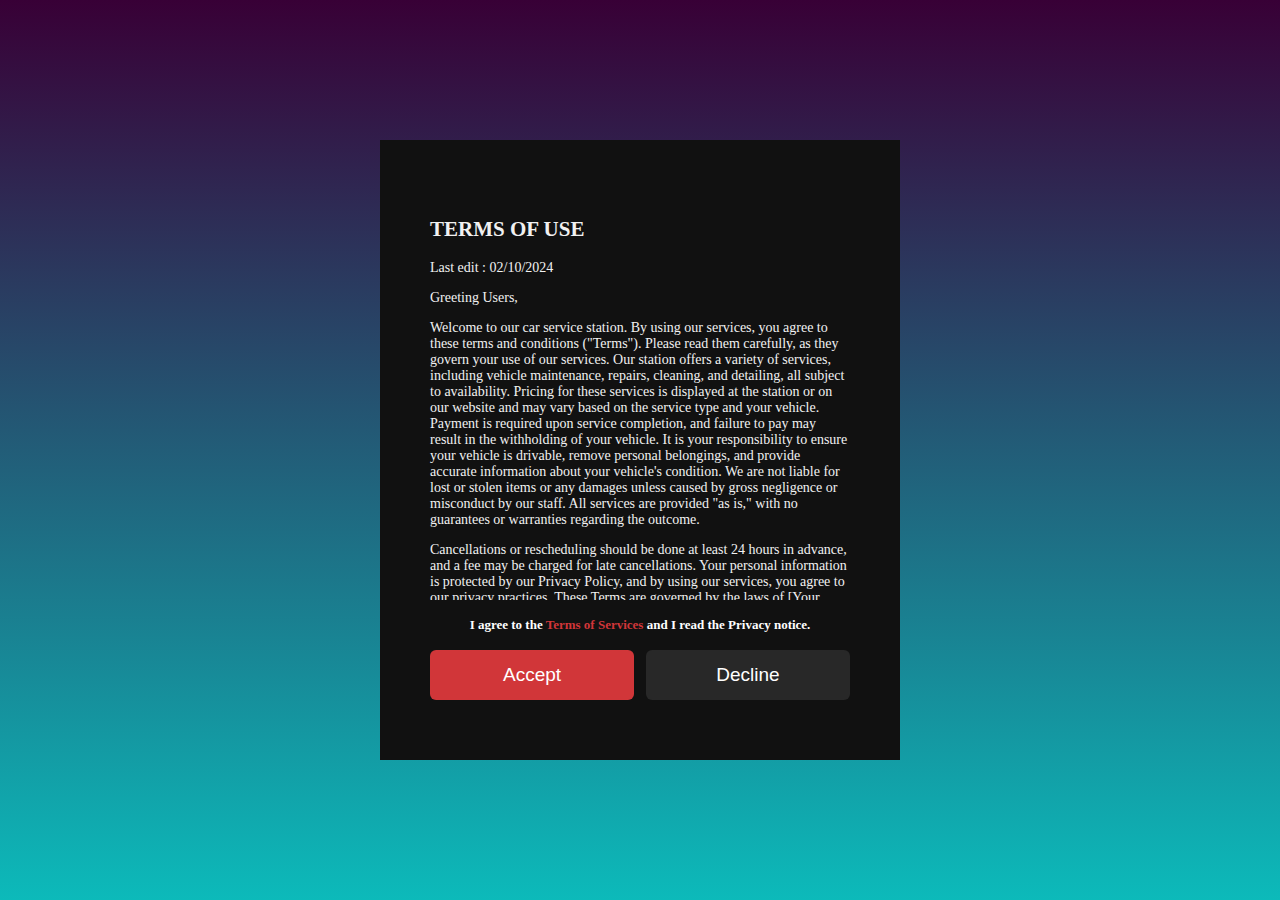
<file: terms.html>
<!DOCTYPE html>
<html lang="en">
<head>
    <meta charset="UTF-8">
    <meta name="viewport" content="width=device-width, initial-scale=1.0">
    <title>Terms of Use - Car Service Station</title>
    <link href="css/terms.css" rel="stylesheet">

    <script>
        function redirectToHome() {
            window.location.href = "index.html";  // Change this to your actual home page URL
        }
    </script>

</head>
<body>
    
    <div class="terms-box">
        <div class="terms-text">
            <h2>Terms Of Use</h2>
            <p>Last edit : 02/10/2024</p>
            <p>Greeting Users,</p>
            <p>Welcome to our car service station. By using our services, you agree to these terms and conditions ("Terms"). Please read them carefully, as they govern your use of our services. Our station offers a variety of services, including vehicle maintenance, repairs, cleaning, and detailing, all subject to availability. Pricing for these services is displayed at the station or on our website and may vary based on the service type and your vehicle. Payment is required upon service completion, and failure to pay may result in the withholding of your vehicle. It is your responsibility to ensure your vehicle is drivable, remove personal belongings, and provide accurate information about your vehicle's condition. We are not liable for lost or stolen items or any damages unless caused by gross negligence or misconduct by our staff. All services are provided "as is," with no guarantees or warranties regarding the outcome.</p>
            <p>Cancellations or rescheduling should be done at least 24 hours in advance, and a fee may be charged for late cancellations. Your personal information is protected by our Privacy Policy, and by using our services, you agree to our privacy practices. These Terms are governed by the laws of [Your Country/State], and any disputes will be resolved in the courts of [Your Jurisdiction]. We reserve the right to modify these Terms at any time, with changes effective upon posting. Please review these Terms regularly to stay informed of any updates.</p>

        </div>
        
        <!-- <h2>Contact Us</h2>
        <p>If you have any questions regarding these Terms, please contact us at:</p>
        <ul>
            <li>Phone: 0720621067</li>
            <li>Email: auraservicestation@gmail.com</li>
            <li>Address: No.12, Panadura, Sri Lanka</li>
        </ul> -->

        <h4>I agree to the <span>Terms of Services</span> and I read the Privacy notice.</h4>

        <div class="buttons">
            <button class="btn red-btn" onclick="redirectToHome()">Accept </button>
            <button class="btn gray-btn" onclick="redirectToHome()">Decline </button>

           
        </div>
    </div>
</body>
</html>
</file>
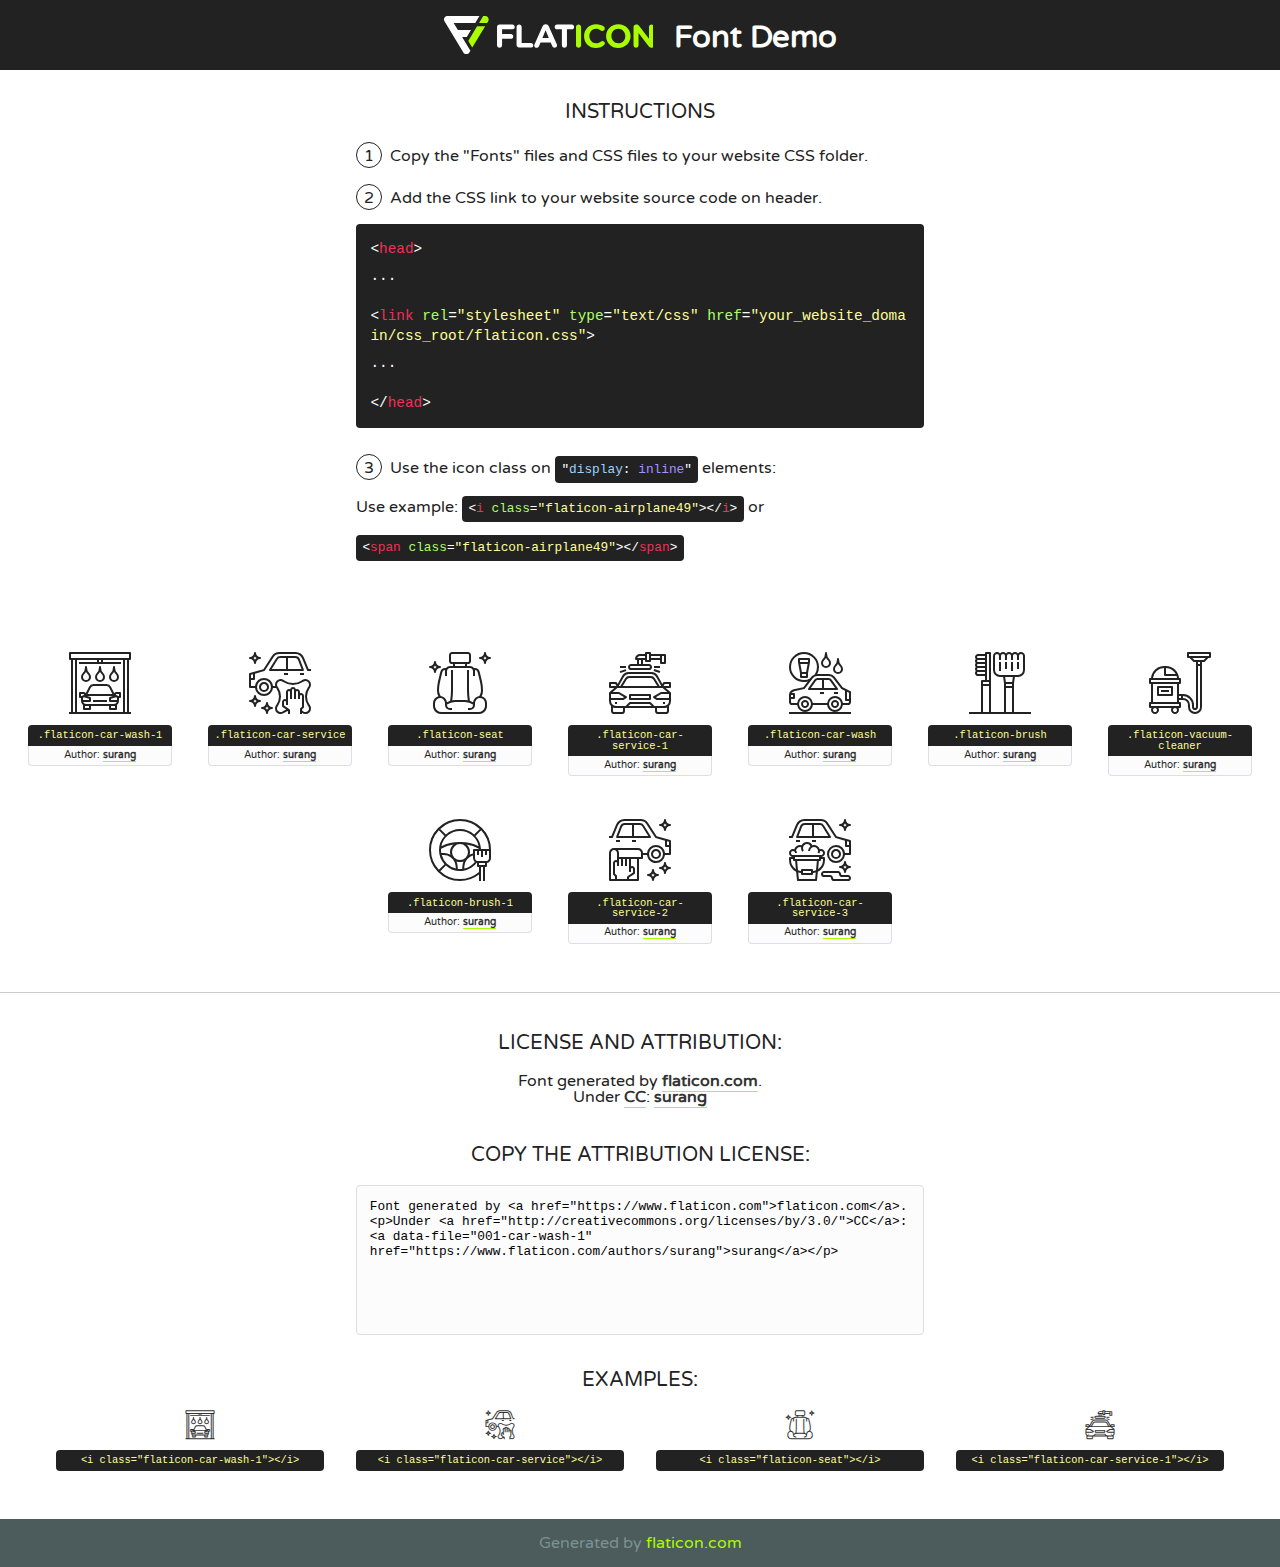
<file: lib/flaticon/font/flaticon.html>
<!DOCTYPE html>
<!--
  Flaticon icon font: Flaticon
  Creation date: 11/10/2020 08:08
-->
<html>
<!DOCTYPE html>
<html>

<head>
    <title>Flaticon WebFont</title>
    <link href="http://fonts.googleapis.com/css?family=Varela+Round" rel="stylesheet" type="text/css" />
    <link rel="stylesheet" type="text/css" href="flaticon.css">
    <meta charset="UTF-8">
    <style>
    html, body, div, span, applet, object, iframe,
    h1, h2, h3, h4, h5, h6, p, blockquote, pre,
    a, abbr, acronym, address, big, cite, code,
    del, dfn, em, img, ins, kbd, q, s, samp,
    small, strike, strong, sub, sup, tt, var,
    b, u, i, center,
    dl, dt, dd, ol, ul, li,
    fieldset, form, label, legend,
    table, caption, tbody, tfoot, thead, tr, th, td,
    article, aside, canvas, details, embed, 
    figure, figcaption, footer, header, hgroup, 
    menu, nav, output, ruby, section, summary,
    time, mark, audio, video {
        margin: 0;
        padding: 0;
        border: 0;
        font-size: 100%;
        font: inherit;
        vertical-align: baseline;
    }
    /* HTML5 display-role reset for older browsers */
    article, aside, details, figcaption, figure, 
    footer, header, hgroup, menu, nav, section {
        display: block;
    }
    body {
        line-height: 1;
    }
    ol, ul {
        list-style: none;
    }
    blockquote, q {
        quotes: none;
    }
    blockquote:before, blockquote:after,
    q:before, q:after {
        content: '';
        content: none;
    }
    table {
        border-collapse: collapse;
        border-spacing: 0;
    }
    body {
        font-family: 'Varela Round', Helvetica, Arial, sans-serif;
        font-size: 16px;
        color: #222;
    }
    a {
        color: #333;
        border-bottom: 1px solid #a9fd00;
        font-weight: bold;
        text-decoration: none;
    }
    * {
        -moz-box-sizing: border-box;
        -webkit-box-sizing: border-box;
        box-sizing: border-box;
        margin: 0;
        padding: 0;
    }
    [class^="flaticon-"]:before, [class*=" flaticon-"]:before, [class^="flaticon-"]:after, [class*=" flaticon-"]:after {
        font-family: Flaticon;
        font-size: 30px;
        font-style: normal;
        margin-left: 20px;
        color: #333;
    }
    .wrapper {
        max-width: 600px;
        margin: auto;
        padding: 0 1em;
    }
    .title {
        font-size: 1.25em;
        text-align: center;
        margin-bottom: 1em;
        text-transform: uppercase;
    }
    header {
        text-align: center;
        background-color: #222;
        color: #fff;
        padding: 1em;
    }
    header .logo {
        width: 210px;
        height: 38px;
        display: inline-block;
        vertical-align: middle;
        margin-right: 1em;
        border: none;
    }
    header strong {
        font-size: 1.95em;
        font-weight: bold;
        vertical-align: middle;
        margin-top: 5px;
        display: inline-block;
    }
    .demo {
        margin: 2em auto;
        line-height: 1.25em;
    }
    .demo ul li {
        margin-bottom: 1em;
    }
    .demo ul li .num {
        color: #222;
        border-radius: 20px;
        display: inline-block;
        width: 26px;
        padding: 3px;
        height: 26px;
        text-align: center;
        margin-right: 0.5em;
        border: 1px solid #222;
    }
    .demo ul li code {
        background-color: #222;
        border-radius: 4px;
        padding: 0.25em 0.5em;
        display: inline-block;
        color: #fff;
        font-family: Consolas,Monaco,Lucida Console,Liberation Mono,DejaVu Sans Mono,Bitstream Vera Sans Mono,Courier New, monospace;
        font-weight: lighter;
        margin-top: 1em;
        font-size: 0.8em;
        word-break: break-all;
    }
    .demo ul li code.big {
        padding: 1em;
        font-size: 0.9em;
    }
    .demo ul li code .red {
        color: #EF3159;
    }
    .demo ul li code .green {
        color: #ACFF65;
    }
    .demo ul li code .yellow {
        color: #FFFF99;
    }
    .demo ul li code .blue {
        color: #99D3FF;
    }
    .demo ul li code .purple {
        color: #A295FF;
    }
    .demo ul li code .dots {
        margin-top: 0.5em;
        display: block;
    }
    #glyphs {
        border-bottom: 1px solid #ccc;
        padding: 2em 0;
        text-align: center;
    }
    .glyph {
        display: inline-block;
        width: 9em;
        margin: 1em;
        text-align: center;
        vertical-align: top;
        background: #FFF;
    }
    .glyph .glyph-icon {
        padding: 10px;
        display: block;
        font-family:"Flaticon";
        font-size: 64px;
        line-height: 1;
    }
    .glyph .glyph-icon:before {
        font-size: 64px;
        color: #222;
        margin-left: 0;
    }
    .class-name {
        font-size: 0.65em;
        background-color: #222;
        color: #fff;
        border-radius: 4px 4px 0 0;
        padding: 0.5em;
        color: #FFFF99;
        font-family: Consolas,Monaco,Lucida Console,Liberation Mono,DejaVu Sans Mono,Bitstream Vera Sans Mono,Courier New, monospace;
    }
    .author-name {
        font-size: 0.6em;
        background-color: #fcfcfd;
        border: 1px solid #DEDEE4;
        border-top: 0;
        border-radius: 0 0 4px 4px;
        padding: 0.5em;
    }
    .class-name:last-child {
        font-size: 10px;
        color:#888;
    }
    .class-name:last-child a {
        font-size: 10px;
        color:#555;
    }
    .class-name:last-child a:hover {
        color:#a9fd00;
    }
    .glyph > input {
        display: block;
        width: 100px;
        margin: 5px auto;
        text-align: center;
        font-size: 12px;
        cursor: text;
    }
    .glyph > input.icon-input {
        font-family:"Flaticon";
        font-size: 16px;
        margin-bottom: 10px;
    }
    .attribution .title {
        margin-top: 2em;
    }
    .attribution textarea {
        background-color: #fcfcfd;
        padding: 1em;
        border: none;
        box-shadow: none;
        border: 1px solid #DEDEE4;
        border-radius: 4px;
        resize: none;
        width: 100%;
        height: 150px;
        font-size: 0.8em;
        font-family: Consolas,Monaco,Lucida Console,Liberation Mono,DejaVu Sans Mono,Bitstream Vera Sans Mono,Courier New, monospace;
        -webkit-appearance: none;
    }
    .iconsuse {
        margin: 2em auto;
        text-align: center;
        max-width: 1200px;
    }
    .iconsuse:after {
        content: '';
        display: table;
        clear: both;
    }
    .iconsuse .image {
        float: left;
        width: 25%;
        padding: 0 1em;
    }
    .iconsuse .image p {
        margin-bottom: 1em;
    }
    .iconsuse .image span {
        display: block;
        font-size: 0.65em;
        background-color: #222;
        color: #fff;
        border-radius: 4px;
        padding: 0.5em;
        color: #FFFF99;
        margin-top: 1em;
        font-family: Consolas,Monaco,Lucida Console,Liberation Mono,DejaVu Sans Mono,Bitstream Vera Sans Mono,Courier New, monospace;
    }
    #footer {
        text-align: center;
        background-color: #4C5B5C;
        color: #7c9192;
        padding: 1em;
    }
    #footer a {
        border: none;
        color: #a9fd00;
        font-weight: normal;
    }
    @media (max-width: 960px) {
        .iconsuse .image {
            width: 50%;
        }
    }
    @media (max-width: 560px) {
        .iconsuse .image {
            width: 100%;
        }
    }
    </style>
</head>

<body class="characters-off">

    <header>
        <a href="https://www.flaticon.com" target="_blank" class="logo">
            <svg version="1.1" xmlns="http://www.w3.org/2000/svg" xmlns:xlink="http://www.w3.org/1999/xlink" xmlns:a="http://ns.adobe.com/AdobeSVGViewerExtensions/3.0/" viewBox="0 0 560.875 102.036" enable-background="new 0 0 560.875 102.036" xml:space="preserve">
                <defs>
                </defs>
                <g>
                    <g class="letters">
                        <path fill="#ffffff" d="M141.596,29.675c0-3.777,2.985-6.767,6.764-6.767h34.438c3.426,0,6.15,2.728,6.15,6.15
                        c0,3.43-2.724,6.149-6.15,6.149h-27.674v13.091h23.719c3.429,0,6.151,2.724,6.151,6.15c0,3.43-2.723,6.149-6.151,6.149h-23.719
                        v17.574c0,3.773-2.986,6.761-6.764,6.761c-3.779,0-6.764-2.989-6.764-6.761V29.675z"></path>
                        <path fill="#ffffff" d="M193.844,29.149c0-3.781,2.985-6.767,6.764-6.767c3.776,0,6.763,2.985,6.763,6.767v42.957h25.039
                        c3.426,0,6.149,2.726,6.149,6.153c0,3.425-2.723,6.15-6.149,6.15h-31.802c-3.779,0-6.764-2.986-6.764-6.768V29.149z"></path>
                        <path fill="#ffffff" d="M241.891,75.71l21.438-48.407c1.492-3.341,4.215-5.357,7.906-5.357h0.792
                        c3.686,0,6.323,2.017,7.815,5.357l21.439,48.407c0.436,0.967,0.701,1.845,0.701,2.723c0,3.602-2.809,6.501-6.414,6.501
                        c-3.161,0-5.269-1.845-6.499-4.655l-4.132-9.661h-27.059l-4.301,10.102c-1.144,2.631-3.426,4.214-6.237,4.214
                        c-3.517,0-6.24-2.81-6.24-6.325C241.1,77.64,241.451,76.677,241.891,75.71z M279.932,58.666l-8.521-20.297l-8.526,20.297H279.932
                        z"></path>
                        <path fill="#ffffff" d="M314.864,35.387H301.86c-3.429,0-6.239-2.813-6.239-6.238c0-3.429,2.811-6.24,6.239-6.24h39.533
                        c3.426,0,6.237,2.811,6.237,6.24c0,3.425-2.811,6.238-6.237,6.238h-13.001v42.785c0,3.773-2.99,6.761-6.764,6.761
                        c-3.779,0-6.764-2.989-6.764-6.761V35.387z"></path>
                        <path fill="#A9FD00" d="M352.615,29.149c0-3.781,2.985-6.767,6.767-6.767c3.774,0,6.761,2.985,6.761,6.767v49.024
                        c0,3.773-2.987,6.761-6.761,6.761c-3.781,0-6.767-2.989-6.767-6.761V29.149z"></path>
                        <path fill="#A9FD00" d="M374.132,53.836v-0.179c0-17.481,13.178-31.801,32.065-31.801c9.22,0,15.459,2.458,20.557,6.238
                        c1.402,1.054,2.637,2.985,2.637,5.357c0,3.692-2.985,6.59-6.681,6.59c-1.845,0-3.071-0.702-4.044-1.319
                        c-3.776-2.813-7.729-4.393-12.562-4.393c-10.364,0-17.831,8.611-17.831,19.154v0.173c0,10.542,7.291,19.329,17.831,19.329
                        c5.715,0,9.492-1.756,13.359-4.834c1.049-0.874,2.458-1.491,4.039-1.491c3.429,0,6.325,2.813,6.325,6.236
                        c0,2.106-1.056,3.78-2.282,4.834c-5.539,4.834-12.036,7.733-21.878,7.733C387.572,85.464,374.132,71.493,374.132,53.836z"></path>
                        <path fill="#A9FD00" d="M433.009,53.836v-0.179c0-17.481,13.79-31.801,32.766-31.801c18.981,0,32.592,14.143,32.592,31.628v0.173
                        c0,17.483-13.785,31.807-32.769,31.807C446.625,85.464,433.009,71.32,433.009,53.836z M484.224,53.836v-0.179
                        c0-10.539-7.725-19.326-18.626-19.326c-10.893,0-18.449,8.611-18.449,19.154v0.173c0,10.542,7.73,19.329,18.626,19.329
                        C476.676,72.986,484.224,64.378,484.224,53.836z"></path>
                        <path fill="#A9FD00" d="M506.233,29.321c0-3.774,2.99-6.763,6.767-6.763h1.401c3.252,0,5.183,1.583,7.029,3.953l26.093,34.265
                        V29.059c0-3.692,2.99-6.677,6.681-6.677c3.683,0,6.671,2.985,6.671,6.677v48.934c0,3.78-2.987,6.765-6.764,6.765h-0.436
                        c-3.257,0-5.188-1.581-7.034-3.953l-27.056-35.492v32.944c0,3.687-2.985,6.676-6.678,6.676c-3.683,0-6.673-2.989-6.673-6.676
                        V29.321z"></path>
                    </g>
                    <g class="insignia">
                        <path fill="#ffffff" d="M48.372,56.137h12.517l11.156-18.537H37.186L25.688,18.539h57.825L94.668,0H9.271
                        C5.925,0,2.842,1.801,1.198,4.716c-1.644,2.907-1.593,6.482,0.134,9.343l50.38,83.501c1.678,2.781,4.689,4.476,7.938,4.476
                        c3.246,0,6.257-1.695,7.935-4.476l2.898-4.804L48.372,56.137z"></path>
                        <g class="i">
                            <path fill="#A9FD00" d="M93.575,18.539h0.031v0.004l21.652,0.004l2.705-4.488c1.727-2.861,1.778-6.436,0.133-9.343
                            C116.454,1.801,113.371,0,110.026,0h-5.294L93.575,18.539z"></path>
                            <polygon fill="#A9FD00" points="88.291,27.356 64.725,66.486 75.519,84.404 109.942,27.356"></polygon>
                        </g>
                    </g>
                </g>
            </svg>
        </a>
        <strong>Font Demo</strong>
    </header>


    <section class="demo wrapper">

        <p class="title">Instructions</p>

        <ul>
            <li>
                <span class="num">1</span>Copy the "Fonts" files and CSS files to your website CSS folder.
            </li>
            <li>
                <span class="num">2</span>Add the CSS link to your website source code on header.
                <code class="big">
                    &lt;<span class="red">head</span>&gt;
                    <br/><span class="dots">...</span>
                    <br/>&lt;<span class="red">link</span> <span class="green">rel</span>=<span class="yellow">"stylesheet"</span> <span class="green">type</span>=<span class="yellow">"text/css"</span> <span class="green">href</span>=<span class="yellow">"your_website_domain/css_root/flaticon.css"</span>&gt;
                    <br/><span class="dots">...</span>
                    <br/>&lt;/<span class="red">head</span>&gt;
                </code>
            </li>

            <li>
                <p>
                    <span class="num">3</span>Use the icon class on <code>"<span class="blue">display</span>:<span class="purple"> inline</span>"</code> elements:
                    <br />
                    Use example: <code>&lt;<span class="red">i</span> <span class="green">class</span>=<span class="yellow">&quot;flaticon-airplane49&quot;</span>&gt;&lt;/<span class="red">i</span>&gt;</code> or <code>&lt;<span class="red">span</span> <span class="green">class</span>=<span class="yellow">&quot;flaticon-airplane49&quot;</span>&gt;&lt;/<span class="red">span</span>&gt;</code>
            </li>
        </ul>

    </section>




   <section id="glyphs">          
    
      
        <div class="glyph"><div class="glyph-icon flaticon-car-wash-1"></div>
            <div class="class-name">.flaticon-car-wash-1</div>
            <div class="author-name">Author: <a data-file="001-car-wash-1" href="https://www.flaticon.com/authors/surang">surang</a> </div> 
        </div>        
        
        <div class="glyph"><div class="glyph-icon flaticon-car-service"></div>
            <div class="class-name">.flaticon-car-service</div>
            <div class="author-name">Author: <a data-file="002-car-service" href="https://www.flaticon.com/authors/surang">surang</a> </div> 
        </div>        
        
        <div class="glyph"><div class="glyph-icon flaticon-seat"></div>
            <div class="class-name">.flaticon-seat</div>
            <div class="author-name">Author: <a data-file="003-seat" href="https://www.flaticon.com/authors/surang">surang</a> </div> 
        </div>        
        
        <div class="glyph"><div class="glyph-icon flaticon-car-service-1"></div>
            <div class="class-name">.flaticon-car-service-1</div>
            <div class="author-name">Author: <a data-file="004-car-service-1" href="https://www.flaticon.com/authors/surang">surang</a> </div> 
        </div>        
        
        <div class="glyph"><div class="glyph-icon flaticon-car-wash"></div>
            <div class="class-name">.flaticon-car-wash</div>
            <div class="author-name">Author: <a data-file="005-car-wash" href="https://www.flaticon.com/authors/surang">surang</a> </div> 
        </div>        
        
        <div class="glyph"><div class="glyph-icon flaticon-brush"></div>
            <div class="class-name">.flaticon-brush</div>
            <div class="author-name">Author: <a data-file="006-brush" href="https://www.flaticon.com/authors/surang">surang</a> </div> 
        </div>        
        
        <div class="glyph"><div class="glyph-icon flaticon-vacuum-cleaner"></div>
            <div class="class-name">.flaticon-vacuum-cleaner</div>
            <div class="author-name">Author: <a data-file="007-vacuum-cleaner" href="https://www.flaticon.com/authors/surang">surang</a> </div> 
        </div>        
        
        <div class="glyph"><div class="glyph-icon flaticon-brush-1"></div>
            <div class="class-name">.flaticon-brush-1</div>
            <div class="author-name">Author: <a data-file="008-brush-1" href="https://www.flaticon.com/authors/surang">surang</a> </div> 
        </div>        
        
        <div class="glyph"><div class="glyph-icon flaticon-car-service-2"></div>
            <div class="class-name">.flaticon-car-service-2</div>
            <div class="author-name">Author: <a data-file="009-car-service-2" href="https://www.flaticon.com/authors/surang">surang</a> </div> 
        </div>        
        
        <div class="glyph"><div class="glyph-icon flaticon-car-service-3"></div>
            <div class="class-name">.flaticon-car-service-3</div>
            <div class="author-name">Author: <a data-file="010-car-service-3" href="https://www.flaticon.com/authors/surang">surang</a> </div> 
        </div>        
        

    </section>



    <section class="attribution wrapper"   style="text-align:center;">

      <div class="title">License and attribution:</div><div class="attrDiv">Font generated by <a href="https://www.flaticon.com">flaticon.com</a>. <div><p>Under <a href="http://creativecommons.org/licenses/by/3.0/">CC</a>: <a data-file="001-car-wash-1" href="https://www.flaticon.com/authors/surang">surang</a></p>  </div>
      </div>
      <div class="title">Copy the Attribution License:</div>

    <textarea onclick="this.focus();this.select();">Font generated by &lt;a href=&quot;https://www.flaticon.com&quot;&gt;flaticon.com&lt;/a&gt;. <p>Under <a href="http://creativecommons.org/licenses/by/3.0/">CC</a>: <a data-file="001-car-wash-1" href="https://www.flaticon.com/authors/surang">surang</a></p>  
     </textarea>

    </section>

    <section class="iconsuse">

          <div class="title">Examples:</div>            
             
            <div class="image">
                <p>
                    <i class="glyph-icon flaticon-car-wash-1"></i> 
                    <span>&lt;i class=&quot;flaticon-car-wash-1&quot;&gt;&lt;/i&gt;</span>
                </p>
            </div>
            
            <div class="image">
                <p>
                    <i class="glyph-icon flaticon-car-service"></i> 
                    <span>&lt;i class=&quot;flaticon-car-service&quot;&gt;&lt;/i&gt;</span>
                </p>
            </div>
            
            <div class="image">
                <p>
                    <i class="glyph-icon flaticon-seat"></i> 
                    <span>&lt;i class=&quot;flaticon-seat&quot;&gt;&lt;/i&gt;</span>
                </p>
            </div>
            
            <div class="image">
                <p>
                    <i class="glyph-icon flaticon-car-service-1"></i> 
                    <span>&lt;i class=&quot;flaticon-car-service-1&quot;&gt;&lt;/i&gt;</span>
                </p>
            </div>
                       
        </div>
                            
    </section>

<div id="footer">
    <div>Generated by <a href="https://www.flaticon.com">flaticon.com</a>
    </div>
</div>



</body>
</html>
</file>
<file: lib/flaticon/font/flaticon.css>
/*
  	Flaticon icon font: Flaticon
  	Creation date: 11/10/2020 08:08
  	*/

@font-face {
  font-family: "Flaticon";
  src: url("./Flaticon.eot");
  src: url("./Flaticon.eot?#iefix") format("embedded-opentype"),
       url("./Flaticon.woff2") format("woff2"),
       url("./Flaticon.woff") format("woff"),
       url("./Flaticon.ttf") format("truetype"),
       url("./Flaticon.svg#Flaticon") format("svg");
  font-weight: normal;
  font-style: normal;
}

@media screen and (-webkit-min-device-pixel-ratio:0) {
  @font-face {
    font-family: "Flaticon";
    src: url("./Flaticon.svg#Flaticon") format("svg");
  }
}

[class^="flaticon-"]:before, [class*=" flaticon-"]:before,
[class^="flaticon-"]:after, [class*=" flaticon-"]:after {   
  font-family: Flaticon;
        font-size: 20px;
font-style: normal;
margin-left: 20px;
}

.flaticon-car-wash-1:before { content: "\f100"; }
.flaticon-car-service:before { content: "\f101"; }
.flaticon-seat:before { content: "\f102"; }
.flaticon-car-service-1:before { content: "\f103"; }
.flaticon-car-wash:before { content: "\f104"; }
.flaticon-brush:before { content: "\f105"; }
.flaticon-vacuum-cleaner:before { content: "\f106"; }
.flaticon-brush-1:before { content: "\f107"; }
.flaticon-car-service-2:before { content: "\f108"; }
.flaticon-car-service-3:before { content: "\f109"; }
</file>
<file: css/style.css>
/*******************************/
/********* General CSS *********/
/*******************************/
body {
    color: #444444;
    font-weight: 400;
    background: #ffffff;
    font-family: system-ui, -apple-system, BlinkMacSystemFont, 'Segoe UI', Roboto, Oxygen, Ubuntu, Cantarell, 'Open Sans', 'Helvetica Neue', sans-serif;
}

h1,
h2, 
h3, 
h4,
h5, 
h6 {
    color: #092664;
}

a {
    color: #202C45;
    transition: .3s;
}

a:hover,
a:active,
a:focus {
    color: #52b5ed;
    outline: none;
    text-decoration: none;
}

.btn.btn-custom {
    padding: 10px 30px 12px 30px;
    text-align: center; 
    font-size: 16px;
    font-weight: 500;
    color: #ffffff;
    background: #52b5ed;
    border: none;
    border-radius: 60px;
    box-shadow: inset 0 0 0 0 #202C45;
    transition: ease-out 0.5s;
    -webkit-transition: ease-out 0.5s;
    -moz-transition: ease-out 0.5s;
}

.btn.btn-custom:hover {
    color: #fff;
    background: #202C45;
    box-shadow: inset 200px 0 0 0 #202C45;
}

.btn:focus,
.form-control:focus {
    box-shadow: none;
}

.container-fluid {
    max-width: 1366px;
}

[class^="flaticon-"]:before, [class*=" flaticon-"]:before,
[class^="flaticon-"]:after, [class*=" flaticon-"]:after {   
    font-size: inherit;
    margin-left: 0;
}


/**********************************/
/****** Loader & Back to Top ******/
/**********************************/

.back-to-top {
    position: fixed;
    display: none;
    width: 44px;
    height: 44px;
    text-align: center;
    line-height: 1;
    font-size: 22px;
    right: 15px;
    bottom: 15px;
    transition: .5s;
    background: #002532;
    border-radius: 44px;
    z-index: 9;
}

.back-to-top i {
    color: #ffffff;
    padding-top: 10px;
}

.back-to-top:hover {
    background: #202C45;
}


/**********************************/
/********** Top Bar CSS ***********/
/**********************************/
.top-bar {
    padding: 2px 0;
    background-color: #f7f4f4;
}

.top-bar .logo img {
    max-width: fit-content;  /* Adjust size as needed */
    height: fit-content;
    display: inline-block;
    vertical-align: middle; /* Ensures the image aligns with text */
}



.top-bar .logo h2 {
    font-size: 28px;
    color: #202C45;
    white-space: nowrap;  /* Ensure the text stays on one line */
}

.top-bar-item {
    display: flex;
    align-items: center;
}

.top-bar-icon {
    width: 40px;
    height: 40px;
    display: flex;
    align-items: center;
    justify-content: center;
    background-color: #202C45;
    border-radius: 50%;
    margin-right: 10px;
}

.top-bar-icon i {
    color: #ffffff;
}

.top-bar-text h3 {
    margin: 0;
    font-size: 16px;
    font-weight: 600;
    color: #202C45;
}

.top-bar-text p {
    margin: 0;
    font-size: 14px;
    color: #666;
}

@media (max-width: 991.98px) {
    .top-bar .logo img {
        max-width: 80px; /* Smaller size for mobile */
    }
    .top-bar .logo {
        text-align: center;
    }
}

/* @media (max-width: 991.98px) {
    .top-bar .logo {
        text-align: center;
    }
} */


/**********************************/
/*********** Nav Bar CSS **********/
/**********************************/
.nav-bar {
    position: relative;
    background: #151616;
}

.nav-bar.nav-sticky {
    position: fixed;
    width: 100%;
    top: 0;
    left: 0;
    box-shadow: 0 2px 5px rgba(0, 0, 0, .3);
    z-index: 999;
}

.nav-bar .navbar {
    padding: 20px 0;
    background: #151616 !important;
    transition: .3s;
}

.nav-bar.nav-sticky .navbar {
    padding: 5px 0;
}

.navbar-dark .navbar-nav .nav-link,
.navbar-dark .navbar-nav .nav-link:focus,
.navbar-dark .navbar-nav .nav-link:hover,
.navbar-dark .navbar-nav .nav-link.active {
    color: #ffffff;
    padding: 15px;
    font-weight: 500;
    letter-spacing: 1px;
}

.navbar-dark .navbar-nav .nav-link:hover,
.navbar-dark .navbar-nav .nav-link.active {
    color: rgb(31, 21, 179);
}

.nav-bar .dropdown-menu {
    margin-top: 0;
    border: 0;
    border-radius: 0;
    background: #f8f9fa;
}

.nav-bar .btn.btn-custom {
    color: #202C45;
    background: #ffffff;
    box-shadow: inset 0 0 0 0 #52b5ed;
}

.nav-bar .btn:hover {
    color: #ffffff;
    background: #52b5ed;
    box-shadow: inset 200px 0 0 0 #52b5ed;
}

@media (min-width: 992px) {
    .nav-bar .navbar-brand {
        display: none;
    }
}

@media (max-width: 991.98px) {
    .navbar-dark .navbar-nav .nav-link,
    .navbar-dark .navbar-nav .nav-link:focus,
    .navbar-dark .navbar-nav .nav-link:hover,
    .navbar-dark .navbar-nav .nav-link.active {
        padding: 5px 0;
    }
    
    .nav-bar .dropdown-menu {
        box-shadow: none;
    }
    
    .nav-bar .btn {
        display: none;
    }
}


/*******************************/
/********** Hero CSS ***********/
/*******************************/
.carousel {
    position: relative;
    width: 100%;
    min-height: 400px;
    background: #01090b;
    /* margin-bottom: 2px; */
}

.carousel .container-fluid {
    padding: 0;
}

.carousel .carousel-item {
    position: relative;
    width: 100%;
    min-height: 400px;
    display: flex;
    align-items: center;
    justify-content: center;
    flex-direction: column;
}

.carousel .carousel-img {
    position: relative;
    width: 100%;
    height: 100%;
    min-height: 400px;
    text-align: right;
    overflow: hidden;
}

.carousel .carousel-img::after {
    position: absolute;
    content: "";
    top: 0;
    right: 0;
    bottom: 0;
    left: 0;
    background: rgba(0, 0, 0, .5);
    z-index: 1;
}

.carousel .carousel-img img {
    width: 100%;
    height: 100%;
    object-fit: cover;
}

.carousel .carousel-text {
    position: absolute;
    max-width: 992px;
    padding: 0 15px;
    text-align: center;
    display: flex;
    align-items: center;
    justify-content: center;
    flex-direction: column;
    z-index: 2;
}

.carousel .carousel-text h3 {
    color: #52b5ed;
    font-size: 20px;
    font-weight: 700;
    letter-spacing: 4px;
    text-transform: uppercase;
    margin-bottom: 0px;
}

.carousel .carousel-text h1 {
    color: #ffffff;
    font-size: 90px;
    font-weight: 700;
    margin-bottom: 20px;
    text-transform: capitalize;
}

.carousel .carousel-text p {
    max-width: 500px;
    color: #ffffff;
    font-size: 18px;
    margin-bottom: 40px;
}

.carousel .btn.btn-custom {
    padding: 20px 45px 22px 45px;
    color: #ffffff;
}

.carousel .btn.btn-custom:hover {
    color: #fff;
}

.carousel .owl-nav {
    position: absolute;
    width: 100%;
    height: 50px;
    top: calc(50% - 25px);
    left: 0;
    display: flex;
    justify-content: space-between;
    z-index: 9;
}

.carousel .owl-nav .owl-prev,
.carousel .owl-nav .owl-next {
    width: 50px;
    height: 50px;
    display: flex;
    align-items: center;
    justify-content: center;
    color: #ffffff;
    border-radius: 50px;
    background: rgba(256, 256, 256, .2);
    font-size: 22px;
    transition: .5s;
}

.carousel .owl-nav .owl-prev {
    margin-left: 30px;
}

.carousel .owl-nav .owl-next {
    margin-right: 30px;
}

.carousel .owl-nav .owl-prev:hover,
.carousel .owl-nav .owl-next:hover {
    color: #ffffff;
    background: #52b5ed;
}

.carousel .animated {
    -webkit-animation-duration: 1s;
    animation-duration: 1s;
}

@media (max-width: 991.98px) {
    .carousel .carousel-text h3 {
        margin-bottom: 5px;
    }
    
    .carousel .carousel-text h1 {
        font-size: 60px;
    }
    
    .carousel .carousel-text p {
        font-size: 16px;
    }
    
    .carousel .carousel-text .btn {
        padding: 12px 30px;
        font-size: 15px;
        letter-spacing: 0;
    }
}

@media (max-width: 767.98px) {
    .carousel .carousel-text h3 {
        font-size: 18px;
        letter-spacing: 2px;
        margin-bottom: 15px;
    }
    
    .carousel .carousel-text h1 {
        font-size: 45px;
    }
    
    .carousel .carousel-text .btn {
        padding: 10px 25px;
        font-size: 15px;
        letter-spacing: 0;
    }
}

@media (max-width: 575.98px) {
    .carousel .carousel-text h3 {
        font-size: 14px;
        letter-spacing: 1px;
        margin-bottom: 10px;
    }
    
    .carousel .carousel-text h1 {
        font-size: 30px;
        margin-bottom: 15px;
    }
    
    .carousel .carousel-text p {
        margin-bottom: 25px;
    }
    
    .carousel .carousel-text .btn {
        padding: 8px 20px;
        font-size: 14px;
        letter-spacing: 0;
    }
}


/*******************************/
/******* Page Header CSS *******/
/*******************************/
.page-header {
    position: relative;
    margin-bottom: 45px;
    padding: 90px 0;
    text-align: center;
    background: #02426a;
    border-top: 1px dotted #ffffff;
}

.page-header h2 {
    position: relative;
    color: #ffffff;
    font-size: 60px;
    font-weight: 700;
    margin-bottom: 20px;
    padding-bottom: 5px;
}

.page-header h2::after {
    position: absolute;
    content: "";
    width: 100px;
    height: 2px;
    left: calc(50% - 50px);
    bottom: 0;
    background: #ffffff;
}

.page-header a {
    position: relative;
    padding: 0 12px;
    font-size: 22px;
    color: #ffffff;
}

.page-header a:hover {
    color: #52b5ed;
}

.page-header a::after {
    position: absolute;
    content: "/";
    width: 8px;
    height: 8px;
    top: -2px;
    right: -7px;
    text-align: center;
    color: #ffffff;
}

.page-header a:last-child::after {
    display: none;
}

@media (max-width: 991.98px) {
    .page-header {
        padding: 60px 0;
    }
    
    .page-header h2 {
        font-size: 45px;
    }
    
    .page-header a {
        font-size: 20px;
    }
}

@media (max-width: 767.98px) {
    .page-header {
        padding: 45px 0;
    }
    
    .page-header h2 {
        font-size: 35px;
    }
    
    .page-header a {
        font-size: 18px;
    }
}


/*******************************/
/******* Section Header ********/
/*******************************/
.section-header {
    position: relative;
    width: 100%;
    max-width: 700px;
    margin: 0 auto 45px auto;
}

.section-header p {
    display: inline-block;
    margin-bottom: 10px;
    padding-bottom: 5px;
    position: relative;
    font-size: 16px;
    font-weight: 700;
    letter-spacing: 4px;
    text-transform: uppercase;
    color: #011b2a;
}

.section-header p::after {
    position: absolute;
    content: "";
    width: 50%;
    height: 2px;
    left: 25%;
    bottom: 0;
    background: #02314c;
}

.section-header.text-left p::after {
    left: 0;
}

.section-header.text-right p::after {
    left: 50%;
}

.section-header h2 {
    margin: 0;
    font-size: 45px;
    font-weight: 700;
    text-transform: capitalize;
}

@media (max-width: 991.98px) {
    .section-header h2 {
        font-size: 45px;
    }
}

@media (max-width: 767.98px) {
    .section-header h2 {
        font-size: 40px;
    }
}

@media (max-width: 575.98px) {
    .section-header h2 {
        font-size: 35px;
    }
}


/*******************************/
/********** About CSS **********/
/*******************************/
.about {
    position: relative;
    width: 100%;
    padding: 45px 0 15px 0;
    background-color: #121212dd;
}

.about .section-header {
    margin-bottom: 30px;
    margin-left: 0;
}

.about .about-img img {
    width: 100%;
    height: auto;
    object-fit: cover;
    border-radius: 5px;
    margin-bottom: 30px;
}

.about .about-content {
    margin-bottom: 30px;
}

.about .about-content ul {
    margin: 0;
    padding: 0;
    list-style: none;
    margin-bottom: 25px;
}

.about .about-content ul li {
    margin-bottom: 5px;
}

.about .about-content ul li i {
    margin-right: 8px;
    color: #52b5ed;
}


/*******************************/
/********* New Feature CSS *********/
/*******************************/
.new-feature-section {
    padding: 50px 0;
    background-color: #f8f9fa;
    font-family: Arial, sans-serif;
}

.new-feature-section h2 {
    font-size: 2em;
    color: #333;
    font-weight: bold;
    margin-bottom: 10px;
}

.new-feature-section p {
    font-size: 1.1em;
    color: #555;
}

.new-feature-section h3, .new-feature-section h4 {
    color: #e63946;
    margin-top: 20px;
}

.new-feature-section ul {
    list-style: none;
    padding-left: 0;
}

.new-feature-section ul li {
    padding-left: 25px;
    position: relative;
    margin-bottom: 10px;
    color: #444;
}

.new-feature-section ul li:before {
    content: "✓";
    position: absolute;
    left: 0;
    color: #e63946;
    font-weight: bold;
}

.new-feature-section .btn {
    background-color: #e63946;
    color: white;
    border: none;
    padding: 12px 25px;
    font-size: 1.1em;
    border-radius: 5px;
    transition: background-color 0.3s ease;
    text-decoration: none;
}

.new-feature-section .btn:hover {
    background-color: #d62828;
}

.new-feature-section .container {
    box-shadow: 0 4px 8px rgba(0, 0, 0, 0.1);
    padding: 30px;
    border-radius: 10px;
    background-color: #ffffff;
}

.new-feature-section .row .col-md-6 {
    margin-top: 20px;
}

/* Center-align text for mobile view */
@media (max-width: 768px) {
    .new-feature-section h2 {
        font-size: 1.5em;
    }
    .new-feature-section .row {
        text-align: center;
    }
    .new-feature-section .btn {
        display: inline-block;
        margin: 20px 0;
    }
}




/*******************************/
/********* Service CSS *********/
/*******************************/
.service {
    position: relative;
    width: 100%;
    padding: 45px 0 0 0;
}

.service .service-item {
    position: relative;
    width: 100%;
    display: flex;
    flex-direction: column;
    margin-bottom: 45px;
}

.service .service-item i {
    color: #202C45;
    font-size: 75px;
    line-height: 75px;
    margin-bottom: 20px;
}

.service .service-item [class^="flaticon-"]::before {
    margin: 0;
    font-size: 60px;
    line-height: 60px;
    background-image: linear-gradient(#52b5ed, #202C45);
    /* -webkit-background-clip: text; */
    -webkit-text-fill-color: transparent;
    transition: .5s;
}

.service .service-item h3 {
    margin-bottom: 10px;
    font-size: 20px;
    font-weight: 700;
    letter-spacing: 1px;
}

.service .service-item p {
    margin: 0;
}


/*******************************/
/********** Facts CSS **********/
/*******************************/
.facts {
    position: relative;
    width: 100%;
    min-height: 400px;
    margin: 45px 0;
    display: flex;
    align-items: center;
    background: #202C45;
}

.facts .facts-item {
    display: flex;
    flex-direction: row;
    margin: 25px 0;
}

.facts .facts-item i {
    margin-top: 15px;
    font-size: 45px;
    color: #52b5ed;
}

.facts .facts-text {
    padding-left: 20px;
}

.facts .facts-text h3 {
    position: relative;
    display: inline-block;
    color: #ffffff;
    font-size: 60px;
    font-weight: 700;
}

.facts .facts-text h3::after {
    position: absolute;
    content: "\f067";
    top: 0px;
    right: -25px;
    color: #ffffff;
    font-size: 25px;
    /* font-family: ; */
    font-weight: 900;
}

.facts .facts-text p {
    color: #ffffff;
    font-size: 18px;
    font-weight: 500;
    margin: 0;
}


/*******************************/
/********* Pricing CSS *********/
/*******************************/
.price {
    position: relative;
    width: 100%;
    padding: 45px 0 15px 0;
    background-color: #9daf9f;
}

.price .row {
    padding: 0 15px;
}

.price .col-md-4 {
    padding: 0;
}

.price .price-item {
    position: relative;
    margin-bottom: 30px;
    background: #ffffff;
    border-radius: 5px;
    text-align: center;
}

.price .featured-item {
    box-shadow: 0 0 30px rgba(0, 0, 0, .2);
    z-index: 1;
}

.price .price-header {
    padding: 45px 0 30px 0;
}

.price .price-header h3 {
    font-size: 20px;
    font-weight: 700;
    letter-spacing: 2px;
    text-transform: uppercase;
}

.price .price-header h2 {
    display: flex;
    align-items: flex-start;
    justify-content: center;
    font-size: 60px;
    font-weight: 700;
    letter-spacing: 5px;
}

.price .price-header h2 span {
    font-size: 25px;
    line-height: 55px;
}

.price .price-item.featured-item h2,
.price .price-item.featured-item h3 {
    color: #52b5ed;
}

.price .price-body {
    padding: 0 0 20px 0;
}

.price .price-body ul {
    margin: 0;
    padding: 0;
    list-style: none;
}

.price .price-body ul li {
    padding: 0 0 15px 0;
}

.price .price-body ul li i {
    margin-right: 10px;
}

.price .price-body ul li i.fa-check-circle {
    color: #52b5ed;
}

.price .price-body ul li i.fa-times-circle {
    color: #cccccc;
}

.price .price-item .price-footer {
    padding-bottom: 45px;
}

.price .price-item .price-footer .btn.btn-custom {
    color: #52b5ed;
    background: #ffff;
    box-shadow: inset 0 0 0 0 #52b5ed;
}

.price .price-item .price-footer .btn.btn-custom:hover {
    color: #ffffff;
    background: #52b5ed;
    box-shadow: inset 200px 0 0 0 #52b5ed;
}

.price .price-item.featured-item .price-footer .btn.btn-custom {
    color: #ffffff;
    background: #52b5ed;
    box-shadow: inset 0 0 0 0 #202C45;
}

.price .price-item.featured-item .price-footer .btn.btn-custom:hover {
    color: #fff;
    background: #202C45;
    box-shadow: inset 200px 0 0 0 #202C45;
}


/*******************************/
/******** Location CSS *********/
/*******************************/
.location {
    position: relative;
    width: 100%;
    padding: 45px 0;
}

.location .location-item {
    display: flex;
    margin-bottom: 30px;
}

.location .location-item i {
    padding-top: 3px;
    font-size: 30px;
    color: #52b5ed;
}

.location .location-text {
    padding-left: 15px;
}

.location .location-text h3 {
    font-size: 18px;
    font-weight: 700;
}

.location .location-text p {
    margin-bottom: 5px;
}

.location .location-text p strong {
    margin-right: 5px;
    font-weight: 600;
}

.location .location-form {
    padding: 45px 30px;
    background: #022d47;
    border-radius: 5px;
}

.location .location-form h3 {
    color: #ffffff;
    font-size: 25px;
    font-weight: 700;
    margin-bottom: 25px;
}

.location .location-form .control-group {
    margin-bottom: 15px;
}

.location .location-form .form-control {
    height: 45px;
    color: #ffffff;
    padding: 0 15px;
    border-radius: 5px;
    border: 1px solid #ffffff;
    background: transparent;
}

.location .location-form textarea.form-control {
    height: 120px;
    padding: 15px;
}

.location .location-form .form-control::placeholder {
    color: #ffffff;
    opacity: 1;
}

.location .location-form .form-control:-ms-input-placeholder,
.location .location-form .form-control::-ms-input-placeholder {
    color: #ffffff;
}

.location .location-form .btn.btn-custom {
    width: 100%;
    color: #52b5ed;
    background: #ffffff;
    box-shadow: inset 0 0 0 0 #202C45;
}

.location .location-form .btn.btn-custom:hover {
    color: #ffffff;
    
    box-shadow: inset 400px 0 0 0 #202C45;
}

@media(min-width: 576px) and (max-width: 991.89px) {
    .location .location-form .btn.btn-custom:hover {
        box-shadow: inset 650px 0 0 0 #202C45;
    }
}


.contact-form-map {
    display: flex;
    flex-direction: column; /* Stack items vertically */
}

.map-container {
    margin-top: 20px; /* Add some space between form and map */
}





/*******************************/
/*********** Team CSS **********/
/*******************************/
.team {
    position: relative;
    width: 100%;
    padding: 45px 0 15px 0;
}

.team .team-item {
    position: relative;
    margin-bottom: 30px;
}

.team .team-img {
    position: relative;
    border-radius: 5px 5px 0 0;
    overflow: hidden;
}

.team .team-img img {
    width: 100%;
    transition: .3s;
}

.team .team-item:hover img {
    transform: scale(1.1);
}

.team .team-text {
    position: relative;
    width: 100%;
    padding: 35px 30px 30px 30px;
    text-align: center;
    background: #52b5ed;
    border-radius: 0 0 5px 5px;
    transition: .5s;
}

.team .team-item:hover .team-text {
    background: #52b5ed;
}

.team .team-text h2 {
    color: #ffffff;
    font-size: 20px;
    font-weight: 600;
    letter-spacing: 1px;
    margin-bottom: 10px;
}

.team .team-text p {
    margin: 0;
    color: #ffffff;
}

.team .team-social {
    position: absolute;
    width: 100%;
    height: 40px;
    top: -20px;
    left: 0;
    text-align: center;
    font-size: 0;
}

.team .team-social a {
    display: inline-block;
    width: 40px;
    height: 40px;
    margin: 0 3px;
    padding: 7px 0;
    text-align: center;
    font-size: 16px;
    color: #ffffff;
    background: #52b5ed;
    border-radius: 40px;
    transition: .5s;
}

.team .team-social a:hover {
    color: #202C45;
}


/*******************************/
/******* Testimonial CSS *******/
/*******************************/
.testimonial {
    position: relative;
    width: 100%;
    padding: 45px 0;
    background-color: #f2f7fa;

}

.testimonial .testimonials-carousel {
    position: relative;
    width: calc(100% + 30px);
    margin: 0 -15px;
}

.testimonial .testimonial-item {
    position: relative;
    width: 100%;
    padding: 0 15px;
    display: flex;
}

.testimonial .testimonial-item img {
    width: 80px;
    height: 80px;
    border-radius: 80px;
    transform: scale(.8);
    transition: 2s;
}

.testimonial .owl-item.center .testimonial-item img {
    transform: scale(1);
}

.testimonial .testimonial-text {
    width: calc(100% - 100px);
    padding-left: 20px;
}

.testimonial .testimonial-text h3 {
    font-size: 18px;
    font-weight: 700;
    letter-spacing: 1px;
    margin-bottom: 5px;
}

.testimonial .testimonial-text h4 {
    color: #777777;
    font-size: 15px;
    font-weight: 400;
    font-style: italic;
    margin-bottom: 10px;
}

.testimonial .testimonial-text p {
    margin: 0;
}

.testimonial .testimonial-text p::before {
    content: "\f10d";
    font-size: 25px;
    font-family: "Font Awesome 5 Free";
    font-weight: 900;
    color: #52b5ed;
    margin-right: 10px;
}

.testimonial .owl-dots {
    margin-top: 15px;
    text-align: center;
}

.testimonial .owl-dot {
    display: inline-block;
    margin: 0 5px;
    width: 12px;
    height: 12px;
    border-radius: 10px;
    background: #dddddd;
}

.testimonial .owl-dot.active {
    background: #52b5ed;
}



/*******************************/
/********* Footer CSS **********/
/*******************************/
.footer {
    position: relative;
    margin-top: 45px;
    padding-top: 90px;
    background: #090909;
}

.footer .footer-contact,
.footer .footer-link,
.footer .footer-newsletter {
    position: relative;
    margin-bottom: 45px;
    color: #ffffff;
}

.footer .footer-contact h2,
.footer .footer-link h2,
.footer .footer-newsletter h2 {
    margin-bottom: 30px;
    font-size: 20px;
    font-weight: 700;
    letter-spacing: 2px;
    color: #fff;
}

.footer .footer-link a {
    display: block;
    margin-bottom: 10px;
    color: #ffffff;
    transition: .3s;
}

.footer .footer-link a::before {
    position: relative;
    content: "\f105";
    font-family: "Font Awesome 5 Free";
    font-weight: 900;
    margin-right: 10px;
}

.footer .footer-link a:hover {
    letter-spacing: 1px;
}

.footer .footer-contact p i {
    width: 25px;
}

.footer .footer-social {
    position: relative;
    margin-top: 20px;
    display: flex;
}

.footer .footer-social a {
    width: 40px;
    height: 40px;
    display: flex;
    align-items: center;
    justify-content: center;
    color: #202C45;
    background: #ffffff;
    border-radius: 40px;
    margin-right: 5px;
    transition: .5s;
}

.footer .footer-social a:last-child {
    margin: 0;
}

.footer .footer-social a:hover {
    color: #ffffff;
    background: black;
}

.footer .footer-newsletter form {
    position: relative;
    width: 100%;
}

.footer .footer-newsletter input {
    margin-bottom: 15px;
    height: 45px;
    background: transparent;
    border: 1px solid #ffffff;
    border-radius: 5px;
}

.footer .footer-newsletter label {
    margin-top: 5px;
    color: #ffff;
    font-size: 14px;
    letter-spacing: 1px;
}

.footer .footer-newsletter .btn.btn-custom {
    width: 100%;
    color: #202C45;
    background: #ffffff;
    box-shadow: inset 0 0 0 0 black;
}

.footer .footer-newsletter .btn:hover {
    color: #ffffff;
    background: black;
    box-shadow: inset 200px 0 0 0 black;
}

.footer .copyright {
    text-align: center;
    padding-top: 15px;
    padding-bottom: 45px;
}

.footer .copyright p {
    margin: 0;
    color: #ffffff;
}

.footer .copyright p a {
    color: #E81C2E;
    font-weight: 700;
    letter-spacing: 1px;
}

.footer .copyright p a:hover {
    color: #ffffff;
}
</file>
<file: css/styleappointment.css>
*{
    padding: 0;
    margin: 0;
    font-family: sans-serif;
    box-sizing: border-box;

}

body{
    display: flex;
    justify-content: center;
    align-items: center;
    min-height: 150vh;
    background-image: linear-gradient(#380036, #0CBABA);
   
}

.container{
    max-width: 700px;
    padding: 28px;
    margin: 0 28px;
    border-radius: 10px;
    overflow: hidden;
    background: rgba(0, 0, 0, 0.2);
    box-shadow: 0 15px 20px rgba(0, 0, 0, 0);
   
    
}

h2{
    font-size: 26px;
    font-weight: bold;
    text-align: left;
    color: #fff;
    padding-bottom: 8px;
    border-bottom: 1px solid silver;
}

.container form .customer-details{
    margin-top: 10px;

}

.container form .customer-detailsId{
    margin-top: 10px;

}

.container form .title{
    font-size: 16px;
    font-weight: 500;
    margin: 6px 0;
    color: #e0dbdb;
}
.content{
    display: flex;
    flex-wrap: wrap;
    justify-content: space-between;
    padding: 5px 0;
    height: auto; /* Ensures the height adjusts to content */
}

.input-box{
    display: flex;
    flex-wrap: wrap;
    width: 50%;
    padding-bottom: 15px;
}

.input-box:nth-child(2n){
    justify-content: end;
}

.input-box label, .payment-method{
    width: 95%;
    color: #fff;
    font-weight: 200;
    margin: 5px 0;
}
 .payment-method{
    font-size: 10px;
 }

 .input-box input{
    height: 40px;
    width: 95%;
    padding: 0 10px;
    border-radius: 5px;
    border: 1px solid #ccc;
    outline: none;
 }

 .input-box input:is(:focus, :valid){
    box-shadow: 0 3px 6px rgba(0, 0, 0, 0.2);
 }

 .input-box select {
    height: 40px;
    width: 95%;
    padding: 0 10px;
    border-radius: 5px;
    border: 1px solid #ccc;
    outline: none;
    background-color: #fff; /* Ensure the background is consistent */
    color: #000; /* Text color */
}

.input-box select:is(:focus, :valid) {
    box-shadow: 0 3px 6px rgba(0, 0, 0, 0.2); /* Add shadow on focus */
}

 .payment-category label{
    padding: 0 20px 0 5 px;
    font-size: 14px;
 }

.payment-category{
    color: gainsboro;
}

.payment-category label, .payment-category input{
    cursor: pointer;
}

.alert p{
    font-size: 14px;
    font-style: italic;
    color: #fff;
    margin: 5px 0;
    padding: 10px;
    line-height: 1.5;
}

.alert a{
    font-weight: bold;
    text-decoration: none;
    color: skyblue;
}

.alert a:hover{
    font-weight: bold;
    text-decoration: underline;
    color: #380036;
}

.button-container{
    margin: 15px 0;
}

.button-container button{
    width: 100%;
    margin-top: 10px;
    padding: 10px;
    display: block;
    font-size: 20px;
    color: #fff;
    border: none;
    border-radius: 5px;
    background-image: linear-gradient(to right, #aa076b, #61045f);
    cursor: pointer;
    transition: 0.3s;
}

.button-container button:hover{
    background-image: linear-gradient(to right, #61045f, #aa076b);
}

@media(max-width:600px){
    .container{
        min-width: 280px;
        max-height: auto;
    }
    .content{
       
        overflow: auto;
    }
    .input-box{
        margin-bottom: 12px;
        width: 100%;
    }
    
   

    .input-box:nth-child(2n){
        justify-content: space-between;
    }
    .payment-category{
        display: flex;
        justify-content: space-between;
        width: 60%;
    }
    .content::-webkit-scrollbar{
        width: 0;
    }
}
</file>
<file: css/terms.css>
body{
    margin: 0;
    padding: 0;
    background-image: linear-gradient(#380036, #0CBABA);
    min-height: 100vh;
    display: flex;
    align-items: center;
    justify-content: center;
}

.terms-box{
    max-width: 460px;
    background-color: #111;
    color: #fff;
    font-family: "Montserrat";
    padding: 60px 30px;
}

.terms-text{
    padding: 0 20px;
    height: 400px;
    overflow: auto;
    font-size: 14px;
    font-weight: 500;
    color: #f1f1f1;
}

.terms-text::-webkit-scrollbar{
    width: 2px;
    background-color: #282828;
}

.terms-text::-webkit-scrollbar-thumb{
    background-color: #d13639;
}

.terms-text h2{
    text-transform: uppercase;
}

.terms-box h4{
    font-size: 13px;
    text-align: center;
    padding: 0 40px;
}

.terms-box h4 span{
    color: #d13639;
}

.buttons{
    display: flex;
    padding: 0 20px;
    justify-content: space-between;
}

.btn{
    height: 50px;
    width: calc(50% - 6px);
    border: 0;
    border-radius: 6px;
    font-size: 19px;
    font-weight: 500;
    color: #fff;
    transition: .3s linear;
}

.red-btn{
    background-color: #d13639;
}

.gray-btn{
    background-color: #282828;
}

.btn:hover{
    opacity: .6;
}

.button-back{
    display: flex;
    padding: 0 20px;
    justify-content: space-between;
}

.button-back{
    display: flex;
    padding: 0 20px;
    justify-content: space-between;
}

.btn-back{
    height: 30px;
    width: calc(30% - 6px);
    border: 0;
    border-radius: 6px;
    font-size: 10px;
    font-weight: 300;
    color: #fff;
    transition: .3s linear;
}
</file>
<file: css/price.css>
@import url('https://fonts.googleapis.com/css2?family=Aboreto&display=swap');
@import url('https://fonts.googleapis.com/css2?family=Poppins:ital,wght@@,100;0,0,200;0,300;0,400;0,500;0,600;0,700;0,800;0,900;1,100;1,200;1,300;1,400;1,500;1,600;1,700;1,800;1,900&display=swap');

/* body{

    background: #262626;
}

.pricing-area{
    padding: 80px o;
}

.section-header h2{
    font-family: baloo;
    margin-bottom: 40px;
    text-transform: uppercase;
    color: #fff;
}

.single-pricing{
    background: palegoldenrod;
    padding-bottom: 20px;
    overflow: hidden;
}

.single-pricing .deal-area{
    margin-bottom: 40px;
    position: relative;
    z-index: 1;
}

.single-pricing .deal-area:before{
    content: '';
    width: 100%;
    height: 150%;
    background: linear-gradient(to right, #025785, #010b14);
    position: absolute;
    top: -90%;
    left: -20%;
    z-index: -1;
    transform: rotate(-42deg);
}
.single-pricing .deal-area:after{
    content: '';
    width: 100%;
    height: 190%;
    background: linear-gradient(to right, #025785, #010b14);
    background: linear-gradient(to right, #97d456, #0c203e);
    position: absolute;
    top: -76%;
    left: -16%;
    z-index: -2;
    transform: rotate(20deg);
}

.single-pricing .deal-price{
    display: inline-block;
    width: 50%;
    padding: 30px 0;
    float: left;
    font-size: 30px;
    color: #fff;
    line-height: 20px;
    position: relative;
    top: 10px;
    left: 20px;
}

.single-pricing .currency{
    font-size: 20px;
    position: relative;
    top: -10px;
    right: -3px;
}

.single-pricing .title{
    display: inline-block;
    width: 50%;
    padding: 30px 0;
    margin: 0;
    font-size: 20px;
    font-weight: bold;
    color: #fff;
    line-height: 20px;
    text-transform: uppercase;
    position: relative;
    top: 10px;
    right: 7px;
}

.single-pricing .content-area{
    list-style: none;
    padding: 0;
    margin: 0 0 20px 0;
    text-align: center;
    clear: both;
}

.single-pricing .content-area li{
    font-size: 17px;
    color: #838383;
    line-height: 40px;
}

.single-pricing .price-btn{
    display: block;
    width: 50%;
    z-index: 1;
    text-transform: uppercase;
    overflow: hidden;
    position: relative;
    transition: .5s;
    text-decoration: none;
    padding: 7px 0;
    text-align: center;
    background: linear-gradient(to right, #025785, #010b14);
    border-radius: 5px;
    margin: 0 auto;
    font-size: 16px;
    color: #fff;
}

@media only screen and (max-width: 767px){
    .single-pricing{
        margin-bottom: 20px;
    }
} */


/* body{
    font-family: poppins;
    background: #eee;

}

.wrapper {
    display: flex;
    flex-wrap: wrap; 
    justify-content: space-between; 
    width: 100%; 
    margin: 5% auto;
    gap: 2%; 
}

.single-price {
    flex: 1 1 calc(25% - 2%); 
    max-width: calc(25% - 2%); 
    background: #262626;
    margin-top: 2%;
    box-shadow: 1px 1px 20px rgba(0, 0, 0, 0.5);
    text-align: center;
    transition: 0.9s;
}

.price{
    width: 120px;
    height: 120px;
    border-radius: 50%;
    border: 2px solid #da4357;
    margin: 5% auto 0 auto;
    text-align: center;

}

.deals{
    margin-top: 10%;
}

.single-price h1{
    font-size: 18px;
    color: #fff;
    line-height: 3;
    text-transform: uppercase;
}

.price h2{
    font-size: 25px;
    color: #fff;
    
}

.deals h4{
    font-size: 14px;
    font-weight: normal;
    text-align: center;
    color: #fff;
    line-height: 1;
}

.single-price:hover{
    background: #da4357;
    color: #fff;
    box-shadow: 0 0 15px rgba(0,0,0,1);
    transform: scale(1.1);
    z-index: 1;
    border-radius: 25px;

}

.single-price:hover .price{
    border-color: #fff;
}

.single-price a{
    text-decoration: none;
    background: #da4357;
    color: #fff;
    padding: 10px 60px;
    display: inline-block;
    margin: 10% auto;
    text-transform: uppercase;
    font-weight: bold;
}

.single-price:hover a{
    background: #262626;
    color: #fff;
} */

/**********************************/
/********** Animate Slider ***********/
/**********************************/

body{
    font-family: Poppins;
    margin: 0;
    font-size: 16px;
    background-color: #4f8b69;

}

*{
    box-sizing: border-box;
    margin: 0;
    padding: 0;
    text-decoration: none;
    list-style: none;
}

:root{
    --border-color: #fff5;
    --w-image: 50px;
    --calculate: calc(3/2);
}

header{
    display: grid;
    grid-template-columns: 80px 1fr calc(var(--w-image) * var(--calculate));
    grid-template-rows: 80px;
    position: relative;
    z-index: 10;
    border-bottom: 1px solid var(--border-color);
}

.carousel{
    margin-top: -80px;
    width: 100%;
    height: 100vh;
    overflow: hidden;
}

.carousel .list{
    height: 100%;
    position: relative;
}

.carousel .list::before{
    position: absolute;
    width: var(--w-image);
    height: 100%;
    content: '';
    top: 0;
    left: calc(100% -calc(var(--w-image) *var(--calculate)));
    border-left: 1px solid var(--border-color);
    border-right: 1px solid var(--border-color);
    z-index: 10;
    pointer-events: none;
}

.carousel .list::after{
    position: absolute;
    top: 50px;
    left: 50px;
    content: '';
    background-color: red;
    width: 400px;
    height: 300px;
    z-index: 10;
    pointer-events: none;
    border-radius: 20px 50px 110px 230px;
    filter: blur(150px);
    opacity: .6;
}

.carousel .list .item{
    position: absolute;
    top: 0;
    left: 0;
    width: 100%;
    height: 100%;
}

.carousel .list .item .image{
    width: var(--w-image);
    height: 100%;
    position: relative;
    top: 0;
    left: calc(100% - calc(var(--w-image) *var(--calculate)));
    padding: 20px;
    display: flex;
    flex-direction: column;
    justify-content: end;
    align-items: center;
    font-weight: 500;
    z-index: 2;
}

.carousel .list .item .image img {
    display: block;
    width: 100%;
    height: auto;
    /*margin-bottom: 20px;*/
}


.carousel .list .item .image figcaption{
    font-family: 'Aboreto';
    font-weight: bold;
    font-size: 1.3em;
    text-align: right;
    margin-bottom: 30px;
    width: 70%;
}

.carousel .list .item .main-content{
    height: 100%;
    display: grid;
    grid-template-columns: calc(100% - calc(var(--w-image) * var(--calculate)));
    z-index: 1;
}

.carousel .list .item .main-content .content{
    padding: 150px 20px 20px 80px;
}

.carousel .list .item .main-content .content h2{
    font-size: 5em;
    font-family: 'Aboreto';
}

.carousel .list .item .main-content .content .choose{
    background-color: #4f8b69;
    color: #fff;
    padding: 10px 30px;
    font-family: Poppins;
    font-size: large;
    font-weight: 500;
    border-radius: 30px;
    border: none;
    margin-top: 20px;
}

.arrows{
    position: absolute;
    bottom: 20px;
    width: calc(100% - calc(var(--w-image) * var(--calculate)));
    display: grid;
    grid-template-columns: repeat(2, 50px);
    grid-template-rows: 50px;
    justify-content: end;
    gap: 10px;
}

.arrows button{
    background-color: transparent;
    border: 1px solid var(--border-color);
    color: #ffff;
    font-family: monospace;
    font-size: large;
    font-weight: bold;
    line-height: 0;
    box-shadow: 0 10px 40px #5555;
    cursor: pointer;
    transition: 0.5s;
}

.arrows button:hover{
    background-color: #eee5;
}

.carousel .list .item{
    display: none;
}

.carousel .list .item.active,
.carousel .list .item.other_1,
.carousel .list .item.other_2{
    display: block;
}

.carousel .list .item.active{
    z-index: 2;;
}

.carousel .list .item.other_1,
.carousel .list .item.other_2{
    pointer-events: none;
}

.carousel .list .item.active .main-content{
    animation: showContent 1s ease-in-out 1 forwards;
}

@keyframes showContent{
    from{
        clip-path: circle(0% at 70% 50%);
    } to {
        clip-path: circle(100% at 70% 50%);
    }
}

.next .item.other_1{
    z-index: 1;
}

.next .item .image img,
.next .item .image figcaption{
    animation: effectNext .5s ease-in-out 1 forwards;
}

@keyframes effectNext{
    from{
        transform: translate(calc(var(--transform-from)));
    }to{
        transform: translate(calc(var(--transform-from) - var(--w-image)));
    }
}

.next .item.active .image{
    --transform-from: (var(--w-image));
}

.next .item.other_1 .image{
    z-index: 3;
    --transform-from: 0px;
    overflow: hidden;
}

.next .item.other_2 .image{
    z-index: 3;
    --transform-from: calc(var(--w-image) *2);
}

.arrows{
    z-index: 10;
}

/*prev*/
.prev .list .item .image img,
.prev .list .item .image figcaption{
    animation: effectPrev 0.5s ease-in-out 1 forwards;
}

@keyframes effectPrev{
    from{
        transform: translateX(calc(var(--transform-from)));
    } to{
        transform: translateX(calc(var(--transform-from) + var(--w-image)));
    }
}

.prev .list .item.active .image{
    --transform-from: calc(var(--w-image) * -1);
    overflow: hidden;
}

.prev .list .item.other_1 .image{
    --transform-from: 0px;
    z-index: 3;
}

.prev .list .item.other_2 .image{
    z-index: 3;
    --transform-from: var(var(--w-image));
}

.prev .list .item.other_2 .main-content{
    opacity: 0;
}

@media screen and (max-width: 1023px) {
    :root {
        --calculate: 1;
        --w-image: 300px; /* Smaller image width for tablets */
    }

    .carousel .list .item .main-content .content h2 {
        font-size: 2.5em; /* Adjust headline size */
    }

    .carousel .list .item .image {
        width: 80%;
        left: 10%;
    }

    .carousel .list .item .image img {
        width: 70%; /* Smaller images for better fit */
    }
}

@media screen and (max-width: 767px) {
    .carousel .list .item{
        display: flex;
        flex-direction: column;
        align-items: center;
    }

    .carousel .list .item .main-content {
        display: block; /* Show details */
        width: 100%;    /* Ensure content spans the full width */
        padding: 20px;  /* Add some spacing */
        text-align: center; /* Center-align text for better mobile experience */
    }

    .carousel .list .item .content h2 {
        font-size: 1.8em; /* Adjust title size for smaller screens */
    }

    .carousel .list .item .content h4 {
        font-size: 1em; /* Adjust details size */
        margin: 5px 0;
    }

    .carousel .list .item .image {
        width: 100%; /* Ensure the image scales well */
    }
}


@keyframes fadeIn {
    from {
        opacity: 0;
        transform: translateY(20px);
    }
    to {
        opacity: 1;
        transform: translateY(0);
    }
}

.item.animate .image img,
.item.animate .image figcaption {
    animation: fadeIn 0.8s ease-in-out;
}

.choose {
    padding: 10px 20px;
    font-size: 1em;
}

/**********************************/
/********** Slider ***********/
/**********************************/

.slide-container{
    max-width: 1120px;
    width: 100%;
    background-color: grey;
    padding: 40px 0;
}

.slide-content{
    margin: 0 40px;
}

.card{
    /* width: 320px; */
    border-radius: 25px;
    background-color: #fff;
}

.image-content, .card-content{
    display: flex;
    flex-direction: column;
    align-items: center;
    padding: 10px 14px;
}

.image-content{
    position: relative;
    row-gap: 5px;
    padding: 25px 0;
}

.overlay{
    position: absolute;
    left: 0;
    top: 0;
    height: 100%;
    width: 100%;
    background-color: #4070F4;
    border-radius: 25px 25px 0 25px;
}

.overlay::before,
.overlay::after{
    content: '';
    position: absolute;
    right: 0;
    bottom: -40px;
    height: 40px;
    width: 40px;
    background-color: #4070F4;
}

.overlay::after{
    border-radius: 0 25px 0 0;
    background-color: #fff;
}

.card-image{
    position: relative;
    height: 150px;
    width: 150px;
    border-radius: 50%;
    background: #fff;
    padding: 3px;
}

.card-image .card-img{
    height: 100%;
    width: 100%;
    object-fit: cover;
    border-radius: 50%;
    border: 4px solid #407;
}

.name{
    font-size: 18px;
    font-weight: 500;
    color: #333;
}

.description{
    font-size: 14px;
    color: #707070;
    text-align: center;
}

@media (max-width: 640px) {
    .slide-container {
        padding: 20px 0;
    }
    .card {
        width: 280px;
    }
}

@media (min-width: 641px) and (max-width: 1024px) {
    .slide-container {
        padding: 30px 0;
    }
    .card {
        width: 300px;
    }
}
</file>
